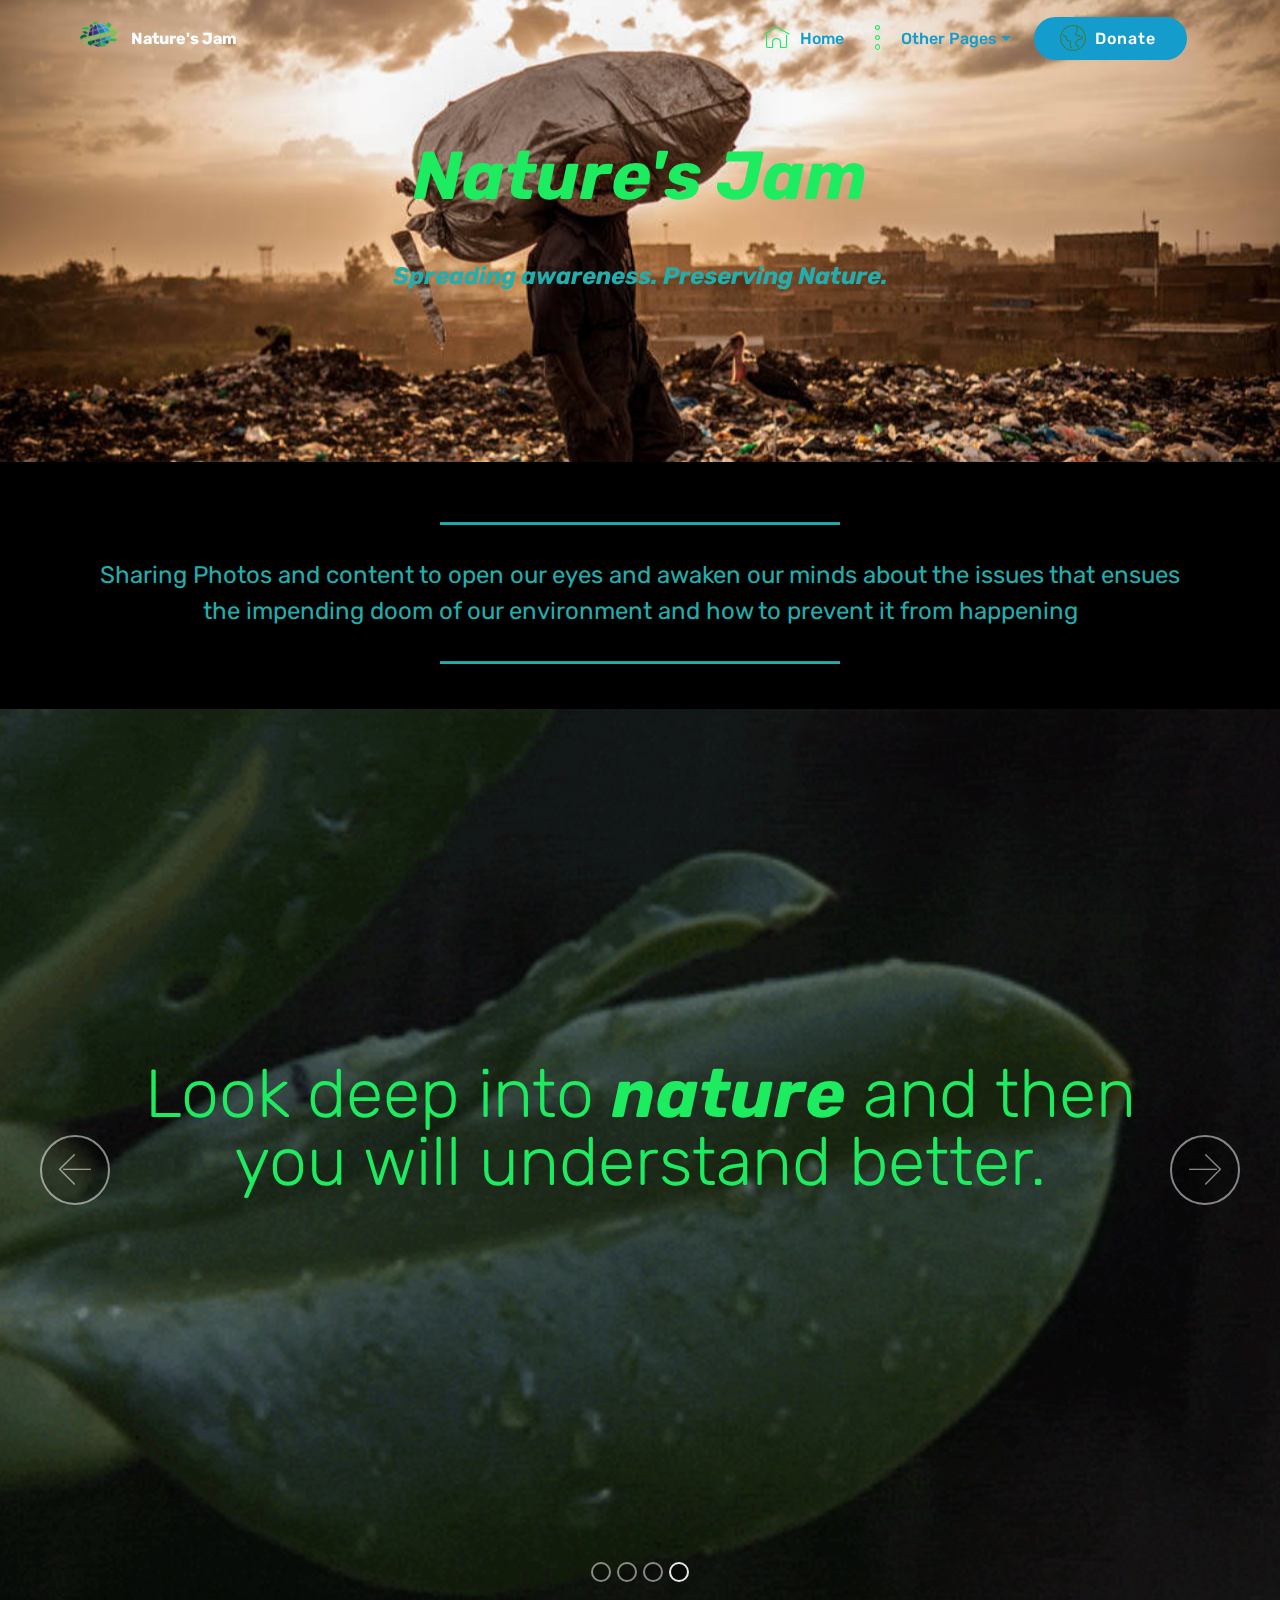
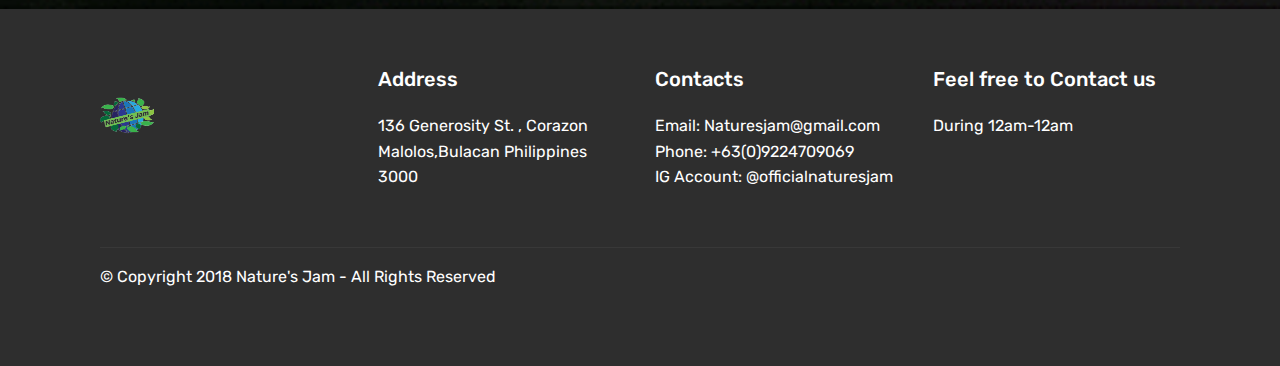
<file: index.html>
<!DOCTYPE html>
<html >
<head>
  <!-- Site made with Mobirise Website Builder v4.8.2, https://mobirise.com -->
  <meta charset="UTF-8">
  <meta http-equiv="X-UA-Compatible" content="IE=edge">
  <meta name="generator" content="Mobirise v4.8.2, mobirise.com">
  <meta name="viewport" content="width=device-width, initial-scale=1, minimum-scale=1">
  <link rel="shortcut icon" href="assets/images/imageedit-1-5529824994-86x153.png" type="image/x-icon">
  <meta name="description" content="">
  <title>Home</title>
  <link rel="stylesheet" href="assets/web/assets/mobirise-icons/mobirise-icons.css">
  <link rel="stylesheet" href="assets/tether/tether.min.css">
  <link rel="stylesheet" href="assets/bootstrap/css/bootstrap.min.css">
  <link rel="stylesheet" href="assets/bootstrap/css/bootstrap-grid.min.css">
  <link rel="stylesheet" href="assets/bootstrap/css/bootstrap-reboot.min.css">
  <link rel="stylesheet" href="assets/dropdown/css/style.css">
  <link rel="stylesheet" href="assets/socicon/css/styles.css">
  <link rel="stylesheet" href="assets/theme/css/style.css">
  <link rel="stylesheet" href="assets/mobirise/css/mbr-additional.css" type="text/css">
  
  
  
</head>
<body>
  <section class="menu cid-r3ktEqK2h3" once="menu" id="menu1-8">

    

    <nav class="navbar navbar-expand beta-menu navbar-dropdown align-items-center navbar-fixed-top navbar-toggleable-sm bg-color transparent">
        <button class="navbar-toggler navbar-toggler-right" type="button" data-toggle="collapse" data-target="#navbarSupportedContent" aria-controls="navbarSupportedContent" aria-expanded="false" aria-label="Toggle navigation">
            <div class="hamburger">
                <span></span>
                <span></span>
                <span></span>
                <span></span>
            </div>
        </button>
        <div class="menu-logo">
            <div class="navbar-brand">
                <span class="navbar-logo">
                    <a href="index.html">
                         <img src="assets/images/imageedit-1-5529824994-86x153.png" alt="Mobirise" title="" style="height: 3.8rem;">
                    </a>
                </span>
                <span class="navbar-caption-wrap"><a class="navbar-caption text-white display-4" href="https://mobirise.com">
                        Nature's Jam</a></span>
            </div>
        </div>
        <div class="collapse navbar-collapse" id="navbarSupportedContent">
            <ul class="navbar-nav nav-dropdown" data-app-modern-menu="true"><li class="nav-item">
                    <a class="nav-link link text-primary display-4" href="page2.html">&nbsp; &nbsp; &nbsp; &nbsp; &nbsp; &nbsp; &nbsp; &nbsp; &nbsp; &nbsp; &nbsp;</a>
                </li><li class="nav-item"><a class="nav-link link text-primary display-4" href="page2.html">&nbsp; &nbsp; &nbsp; &nbsp; &nbsp; &nbsp; &nbsp; &nbsp; &nbsp; &nbsp; &nbsp;</a></li><li class="nav-item"><a class="nav-link link text-primary display-4" href="page2.html">&nbsp;</a></li><li class="nav-item"><a class="nav-link link text-primary display-4" href="page2.html">&nbsp;</a></li><li class="nav-item"><a class="nav-link link text-primary display-4" href="index.html"><span class="mbri-home mbr-iconfont mbr-iconfont-btn" style="color: rgb(29, 236, 96);"></span>
                        Home</a></li><li class="nav-item dropdown"><a class="nav-link link dropdown-toggle text-primary display-4" href="page2.html" data-toggle="dropdown-submenu" aria-expanded="false"><span class="mbri-more-vertical mbr-iconfont mbr-iconfont-btn" style="color: rgb(29, 236, 96);"></span>Other Pages</a><div class="dropdown-menu"><a class="dropdown-item text-primary display-4" href="page4.html"><span class="mbri-image-slider mbr-iconfont mbr-iconfont-btn"></span>Images</a><a class="dropdown-item text-primary display-4" href="page5.html"><span class="mbri-sites mbr-iconfont mbr-iconfont-btn"></span>Testimonial</a><a class="dropdown-item text-primary display-4" href="page3.html"><span class="mbri-bootstrap mbr-iconfont mbr-iconfont-btn"></span>Blog</a><a class="dropdown-item text-primary display-4" href="page2.html" aria-expanded="false"><span class="mbri-info mbr-iconfont mbr-iconfont-btn"></span>About Us</a></div></li></ul>
            <div class="navbar-buttons mbr-section-btn"><a class="btn btn-sm btn-primary display-4" href="page1.html"><span class="mbri-globe mbr-iconfont mbr-iconfont-btn" style="color: rgb(61, 124, 65);"></span>
                    Donate&nbsp;</a></div>
        </div>
    </nav>
</section>

<section class="engine"><a href="https://mobiri.se/k">how to develop your own website</a></section><section class="cid-r3ktEIMUAe mbr-parallax-background" id="header2-9">

    

    

    <div class="container align-center">
        <div class="row justify-content-md-center">
            <div class="mbr-white col-md-10">
                <h1 class="mbr-section-title mbr-bold pb-3 mbr-fonts-style display-1"><p><em>
                    Nature's Jam</em></p></h1>
                
                <p class="mbr-text pb-3 mbr-fonts-style display-5"><strong><em>Spreading awareness. Preserving Nature.</em></strong></p>
                
            </div>
        </div>
    </div>
    
</section>

<section class="mbr-section article content10 cid-r3ktH3hsix" id="content10-a">
    
     

    <div class="container">
        <div class="inner-container" style="width: 100%;">
            <hr class="line" style="width: 36%;">
            <div class="section-text align-center mbr-white mbr-fonts-style display-5">
                    Sharing Photos and content to open our eyes and awaken our minds about the issues that ensues the impending doom of our environment and how to prevent it from happening</div>
            <hr class="line" style="width: 36%;">
        </div>
    </div>
</section>

<section class="carousel slide cid-r3kGBp6iBP" data-interval="false" id="slider1-e">

    

    <div class="full-screen"><div class="mbr-slider slide carousel" data-pause="true" data-keyboard="false" data-ride="false" data-interval="false"><ol class="carousel-indicators"><li data-app-prevent-settings="" data-target="#slider1-e" data-slide-to="0"></li><li data-app-prevent-settings="" data-target="#slider1-e" data-slide-to="1"></li><li data-app-prevent-settings="" data-target="#slider1-e" data-slide-to="2"></li><li data-app-prevent-settings="" data-target="#slider1-e" class=" active" data-slide-to="3"></li></ol><div class="carousel-inner" role="listbox"><div class="carousel-item slider-fullscreen-image" data-bg-video-slide="false" style="background-image: url(assets/images/leaf.gif);"><div class="container container-slide"><div class="image_wrapper"><div class="mbr-overlay"></div><img src="assets/images/leaf.gif"><div class="carousel-caption justify-content-center"><div class="col-10 align-center"><h2 class="mbr-fonts-style display-1">The <strong><em>butterflies</em></strong> and <strong><em>bees</em></strong> won't exist <strong><em>without</em> </strong>Trees</h2><p class="lead mbr-text mbr-fonts-style display-5">&nbsp;</p></div></div></div></div></div><div class="carousel-item slider-fullscreen-image" data-bg-video-slide="false" style="background-image: url(assets/images/kids-conserve-816x544.jpg);"><div class="container container-slide"><div class="image_wrapper"><div class="mbr-overlay"></div><img src="assets/images/kids-conserve-816x544.jpg"><div class="carousel-caption justify-content-center"><div class="col-10 align-center"><h2 class="mbr-fonts-style display-1">Every day I supply <strong><em>oxygen</em></strong> for up to 4 people, Don't you think I am worth saving?&nbsp;</h2><p class="lead mbr-text mbr-fonts-style display-5">&nbsp;</p></div></div></div></div></div><div class="carousel-item slider-fullscreen-image" data-bg-video-slide="false" style="background-image: url(assets/images/water.gif);"><div class="container container-slide"><div class="image_wrapper"><div class="mbr-overlay"></div><img src="assets/images/water.gif"><div class="carousel-caption justify-content-center"><div class="col-10 align-center"><h2 class="mbr-fonts-style display-1">Water Covers 2/3 of the surface of the Earth but Only <strong><em>0.002% is Drinkable</em></strong>. <strong>Save Water</strong>.</h2><p class="lead mbr-text mbr-fonts-style display-5">&nbsp;</p></div></div></div></div></div><div class="carousel-item slider-fullscreen-image active" data-bg-video-slide="false" style="background-image: url(assets/images/xq1yunx.gif);"><div class="container container-slide"><div class="image_wrapper"><div class="mbr-overlay"></div><img src="assets/images/xq1yunx.gif"><div class="carousel-caption justify-content-center"><div class="col-10 align-center"><h2 class="mbr-fonts-style display-1">Look deep into <strong><em>nature</em></strong> and then you will understand better.</h2><p class="lead mbr-text mbr-fonts-style display-5">&nbsp;</p></div></div></div></div></div></div><a data-app-prevent-settings="" class="carousel-control carousel-control-prev" role="button" data-slide="prev" href="#slider1-e"><span aria-hidden="true" class="mbri-left mbr-iconfont"></span><span class="sr-only">Previous</span></a><a data-app-prevent-settings="" class="carousel-control carousel-control-next" role="button" data-slide="next" href="#slider1-e"><span aria-hidden="true" class="mbri-right mbr-iconfont"></span><span class="sr-only">Next</span></a></div></div>

</section>

<section class="cid-r4EmOzOICq" id="footer1-j">

    

    

    <div class="container">
        <div class="media-container-row content text-white">
            <div class="col-12 col-md-3">
                <div class="media-wrap">
                    <a href="https://mobirise.com/">
                        <img src="assets/images/imageedit-1-5529824994-108x192.png" alt="Mobirise" title="">
                    </a>
                </div>
            </div>
            <div class="col-12 col-md-3 mbr-fonts-style display-7">
                <h5 class="pb-3">
                    Address
                </h5>
                <p class="mbr-text">136 Generosity St. , Corazon<br>Malolos,Bulacan Philippines 3000</p>
            </div>
            <div class="col-12 col-md-3 mbr-fonts-style display-7">
                <h5 class="pb-3">
                    Contacts
                </h5>
                <p class="mbr-text">
                    Email: Naturesjam@gmail.com
                    <br>Phone: +63(0)9224709069<br>IG Account: @officialnaturesjam &nbsp; &nbsp; &nbsp; &nbsp;&nbsp;<br></p>
            </div>
            <div class="col-12 col-md-3 mbr-fonts-style display-7">
                <h5 class="pb-3">Feel free to Contact us</h5>
                <p class="mbr-text">During 12am-12am</p>
            </div>
        </div>
        <div class="footer-lower">
            <div class="media-container-row">
                <div class="col-sm-12">
                    <hr>
                </div>
            </div>
            <div class="media-container-row mbr-white">
                <div class="col-sm-6 copyright">
                    <p class="mbr-text mbr-fonts-style display-7">
                        © Copyright 2018 Nature's Jam - All Rights Reserved
                    </p>
                </div>
                <div class="col-md-6">
                    
                </div>
            </div>
        </div>
    </div>
</section>


  <script src="assets/web/assets/jquery/jquery.min.js"></script>
  <script src="assets/popper/popper.min.js"></script>
  <script src="assets/tether/tether.min.js"></script>
  <script src="assets/bootstrap/js/bootstrap.min.js"></script>
  <script src="assets/smoothscroll/smooth-scroll.js"></script>
  <script src="assets/dropdown/js/script.min.js"></script>
  <script src="assets/parallax/jarallax.min.js"></script>
  <script src="assets/ytplayer/jquery.mb.ytplayer.min.js"></script>
  <script src="assets/vimeoplayer/jquery.mb.vimeo_player.js"></script>
  <script src="assets/bootstrapcarouselswipe/bootstrap-carousel-swipe.js"></script>
  <script src="assets/touchswipe/jquery.touch-swipe.min.js"></script>
  <script src="assets/theme/js/script.js"></script>
  <script src="assets/slidervideo/script.js"></script>
  
  
</body>
</html>
</file>
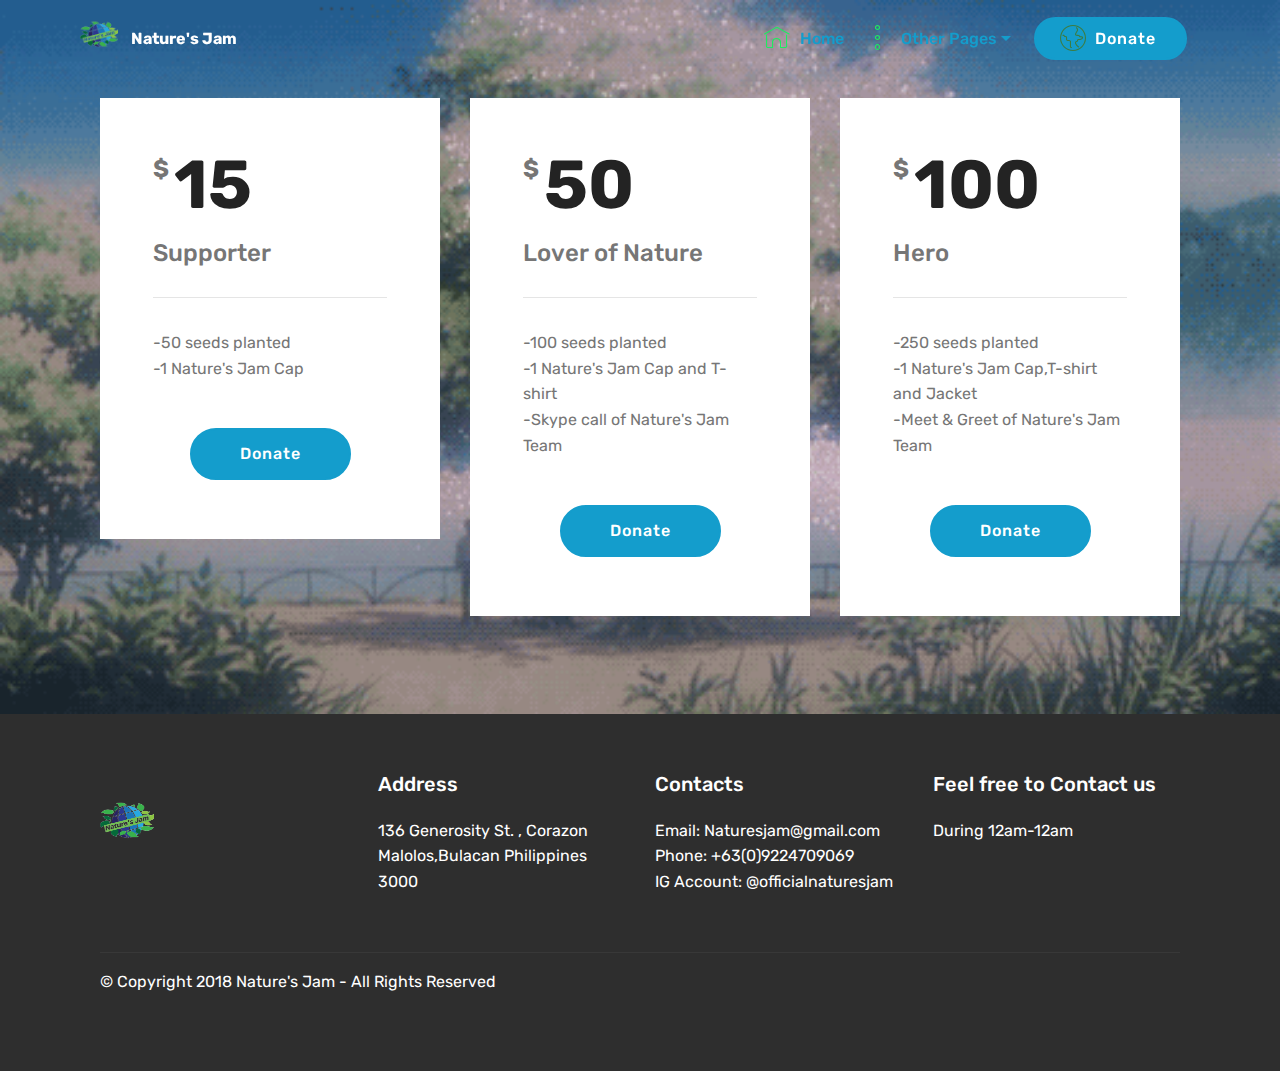
<file: page1.html>
<!DOCTYPE html>
<html >
<head>
  <!-- Site made with Mobirise Website Builder v4.8.2, https://mobirise.com -->
  <meta charset="UTF-8">
  <meta http-equiv="X-UA-Compatible" content="IE=edge">
  <meta name="generator" content="Mobirise v4.8.2, mobirise.com">
  <meta name="viewport" content="width=device-width, initial-scale=1, minimum-scale=1">
  <link rel="shortcut icon" href="assets/images/imageedit-1-5529824994-86x153.png" type="image/x-icon">
  <meta name="description" content="Site Generator Description">
  <title>Save Nature</title>
  <link rel="stylesheet" href="assets/web/assets/mobirise-icons/mobirise-icons.css">
  <link rel="stylesheet" href="assets/tether/tether.min.css">
  <link rel="stylesheet" href="assets/bootstrap/css/bootstrap.min.css">
  <link rel="stylesheet" href="assets/bootstrap/css/bootstrap-grid.min.css">
  <link rel="stylesheet" href="assets/bootstrap/css/bootstrap-reboot.min.css">
  <link rel="stylesheet" href="assets/dropdown/css/style.css">
  <link rel="stylesheet" href="assets/socicon/css/styles.css">
  <link rel="stylesheet" href="assets/theme/css/style.css">
  <link rel="stylesheet" href="assets/mobirise/css/mbr-additional.css" type="text/css">
  
  
  
</head>
<body>
  <section class="menu cid-r3ktEqK2h3" once="menu" id="menu1-f">

    

    <nav class="navbar navbar-expand beta-menu navbar-dropdown align-items-center navbar-fixed-top navbar-toggleable-sm bg-color transparent">
        <button class="navbar-toggler navbar-toggler-right" type="button" data-toggle="collapse" data-target="#navbarSupportedContent" aria-controls="navbarSupportedContent" aria-expanded="false" aria-label="Toggle navigation">
            <div class="hamburger">
                <span></span>
                <span></span>
                <span></span>
                <span></span>
            </div>
        </button>
        <div class="menu-logo">
            <div class="navbar-brand">
                <span class="navbar-logo">
                    <a href="https://mobirise.com">
                         <img src="assets/images/imageedit-1-5529824994-86x153.png" alt="Mobirise" title="" style="height: 3.8rem;">
                    </a>
                </span>
                <span class="navbar-caption-wrap"><a class="navbar-caption text-white display-4" href="https://mobirise.com">
                        Nature's Jam</a></span>
            </div>
        </div>
        <div class="collapse navbar-collapse" id="navbarSupportedContent">
            <ul class="navbar-nav nav-dropdown" data-app-modern-menu="true"><li class="nav-item">
                    <a class="nav-link link text-primary display-4" href="page2.html">&nbsp; &nbsp; &nbsp; &nbsp; &nbsp; &nbsp; &nbsp; &nbsp; &nbsp; &nbsp; &nbsp;</a>
                </li><li class="nav-item"><a class="nav-link link text-primary display-4" href="page2.html">&nbsp; &nbsp; &nbsp; &nbsp; &nbsp; &nbsp; &nbsp; &nbsp; &nbsp; &nbsp; &nbsp;</a></li><li class="nav-item"><a class="nav-link link text-primary display-4" href="page2.html">&nbsp;</a></li><li class="nav-item"><a class="nav-link link text-primary display-4" href="page2.html">&nbsp;</a></li><li class="nav-item"><a class="nav-link link text-primary display-4" href="index.html"><span class="mbri-home mbr-iconfont mbr-iconfont-btn" style="color: rgb(29, 236, 96);"></span>
                        Home</a></li><li class="nav-item dropdown"><a class="nav-link link dropdown-toggle text-primary display-4" href="page2.html" data-toggle="dropdown-submenu" aria-expanded="false"><span class="mbri-more-vertical mbr-iconfont mbr-iconfont-btn" style="color: rgb(29, 236, 96);"></span>Other Pages</a><div class="dropdown-menu"><a class="dropdown-item text-primary display-4" href="page4.html"><span class="mbri-image-slider mbr-iconfont mbr-iconfont-btn"></span>Images</a><a class="dropdown-item text-primary display-4" href="page5.html"><span class="mbri-sites mbr-iconfont mbr-iconfont-btn"></span>Testimonial</a><a class="dropdown-item text-primary display-4" href="page3.html"><span class="mbri-bootstrap mbr-iconfont mbr-iconfont-btn"></span>Blog</a><a class="dropdown-item text-primary display-4" href="page2.html" aria-expanded="false"><span class="mbri-info mbr-iconfont mbr-iconfont-btn"></span>About Us</a></div></li></ul>
            <div class="navbar-buttons mbr-section-btn"><a class="btn btn-sm btn-primary display-4" href="page1.html"><span class="mbri-globe mbr-iconfont mbr-iconfont-btn" style="color: rgb(61, 124, 65);"></span>
                    Donate&nbsp;</a></div>
        </div>
    </nav>
</section>

<section class="engine"><a href="https://mobiri.se/a">online website builder</a></section><section class="cid-r3kHjuHcrZ" id="pricing-tables3-h">

    

    <div class="mbr-overlay" style="opacity: 0.2; background-color: rgb(0, 0, 0);">
    </div>
    <div class="container">
        <div class="media-container-row">
            <div class=" col-12 col-lg-4 col-md-6 my-2">
                <div class="pricing">
                    <div class="plan-header">
                        <div class="plan-price">
                            <span class="price-value mbr-fonts-style display-5">
                                $
                            </span>
                            <span class="price-figure mbr-fonts-style display-1">
                                15</span>
                            <h3 class="plan-title mbr-fonts-style display-5">Supporter</h3>
                            <hr>
                        </div>
                    </div>
                    <div class="plan-body">
                        <p class="mbr-text mbr-fonts-style display-7">-50 seeds planted&nbsp;<br>-1 Nature's Jam Cap<br></p>
                        <div class="mbr-section-btn pt-4 text-center"><a href="http://youtube.com/zionrivera" class="btn btn-primary display-4">Donate</a></div>
                    </div>
                </div>
            </div>

            <div class="col-12 col-lg-4 col-md-6 my-2">
                <div class="pricing">
                    <div class="plan-header">
                        <div class="plan-price">
                            <span class="price-value mbr-fonts-style display-5">
                                $
                            </span>
                            <span class="price-figure mbr-fonts-style display-1">
                                50</span>
                            <h3 class="plan-title mbr-fonts-style display-5">
                                Lover of Nature</h3>
                            <hr>
                        </div>
                    </div>
                    <div class="plan-body">
                        <p class="mbr-text mbr-fonts-style display-7">-100 seeds planted<br>-1 Nature's Jam Cap and T-shirt<br>-Skype call of Nature's Jam Team</p>
                        <div class="mbr-section-btn pt-4 text-center"><a href="http://youtube.com/zionrivera" class="btn btn-primary display-4" target="_blank">Donate</a></div>
                    </div>
                </div>
            </div>

            <div class="col-12 col-lg-4 col-md-6 my-2">
                <div class="pricing">
                    <div class="plan-header">
                        <div class="plan-price">
                            <span class="price-value mbr-fonts-style display-5">
                                $
                            </span>
                            <span class="price-figure mbr-fonts-style display-1">100</span>
                            <h3 class="plan-title mbr-fonts-style display-5">
                                Hero</h3>
                            <hr>
                        </div>
                    </div>
                    <div class="plan-body ">
                        <p class="mbr-text mbr-fonts-style display-7">-250 seeds planted<br>-1 Nature's Jam Cap,T-shirt and Jacket<br>-Meet &amp; Greet of Nature's Jam Team</p>
                        <div class="mbr-section-btn pt-4 text-center"><a href="http://youtube.com/zionrivera" class="btn btn-primary display-4">Donate</a></div>
                    </div>
                </div>
            </div>

        </div>
    </div>
</section>

<section class="cid-r4En0runjy" id="footer1-m">

    

    

    <div class="container">
        <div class="media-container-row content text-white">
            <div class="col-12 col-md-3">
                <div class="media-wrap">
                    <a href="https://mobirise.com/">
                        <img src="assets/images/imageedit-1-5529824994-108x192.png" alt="Mobirise" title="">
                    </a>
                </div>
            </div>
            <div class="col-12 col-md-3 mbr-fonts-style display-7">
                <h5 class="pb-3">
                    Address
                </h5>
                <p class="mbr-text">136 Generosity St. , Corazon<br>Malolos,Bulacan Philippines 3000</p>
            </div>
            <div class="col-12 col-md-3 mbr-fonts-style display-7">
                <h5 class="pb-3">
                    Contacts
                </h5>
                <p class="mbr-text">
                    Email: Naturesjam@gmail.com
                    <br>Phone: +63(0)9224709069<br>IG Account: @officialnaturesjam &nbsp; &nbsp; &nbsp; &nbsp;&nbsp;<br></p>
            </div>
            <div class="col-12 col-md-3 mbr-fonts-style display-7">
                <h5 class="pb-3">Feel free to Contact us</h5>
                <p class="mbr-text">During 12am-12am</p>
            </div>
        </div>
        <div class="footer-lower">
            <div class="media-container-row">
                <div class="col-sm-12">
                    <hr>
                </div>
            </div>
            <div class="media-container-row mbr-white">
                <div class="col-sm-6 copyright">
                    <p class="mbr-text mbr-fonts-style display-7">
                        © Copyright 2018 Nature's Jam - All Rights Reserved
                    </p>
                </div>
                <div class="col-md-6">
                    
                </div>
            </div>
        </div>
    </div>
</section>


  <script src="assets/web/assets/jquery/jquery.min.js"></script>
  <script src="assets/popper/popper.min.js"></script>
  <script src="assets/tether/tether.min.js"></script>
  <script src="assets/bootstrap/js/bootstrap.min.js"></script>
  <script src="assets/smoothscroll/smooth-scroll.js"></script>
  <script src="assets/dropdown/js/script.min.js"></script>
  <script src="assets/touchswipe/jquery.touch-swipe.min.js"></script>
  <script src="assets/theme/js/script.js"></script>
  
  
</body>
</html>
</file>
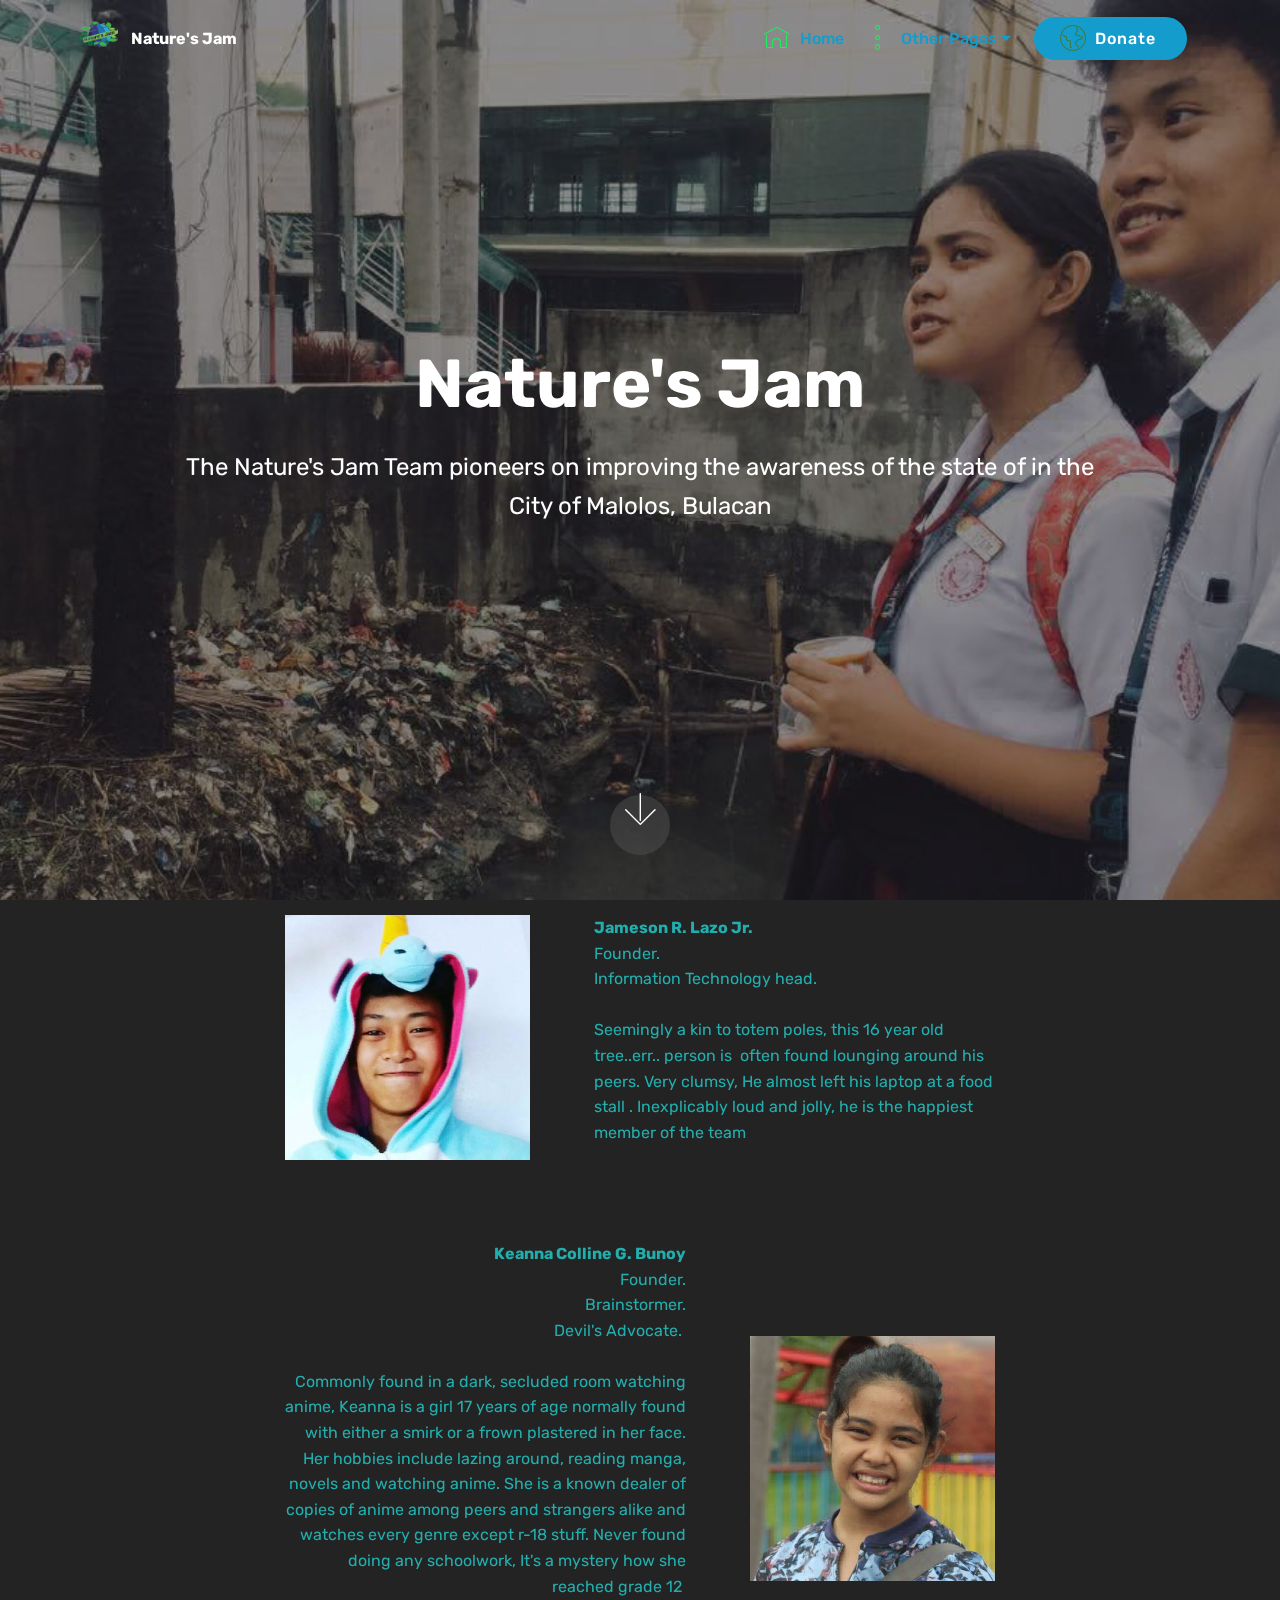
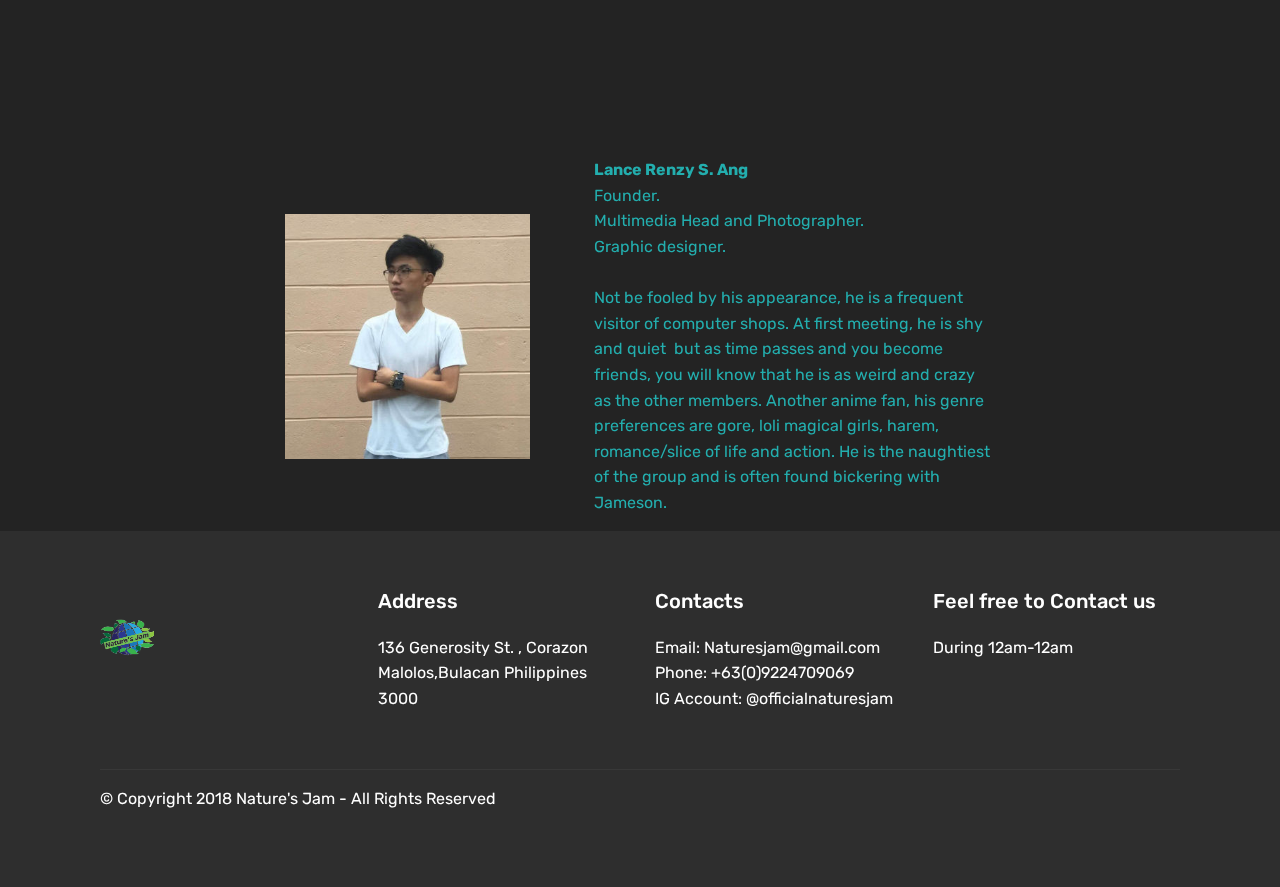
<file: page2.html>
<!DOCTYPE html>
<html >
<head>
  <!-- Site made with Mobirise Website Builder v4.8.2, https://mobirise.com -->
  <meta charset="UTF-8">
  <meta http-equiv="X-UA-Compatible" content="IE=edge">
  <meta name="generator" content="Mobirise v4.8.2, mobirise.com">
  <meta name="viewport" content="width=device-width, initial-scale=1, minimum-scale=1">
  <link rel="shortcut icon" href="assets/images/imageedit-1-5529824994-86x153.png" type="image/x-icon">
  <meta name="description" content="Web Page Creator Description">
  <title>About us</title>
  <link rel="stylesheet" href="assets/web/assets/mobirise-icons/mobirise-icons.css">
  <link rel="stylesheet" href="assets/tether/tether.min.css">
  <link rel="stylesheet" href="assets/bootstrap/css/bootstrap.min.css">
  <link rel="stylesheet" href="assets/bootstrap/css/bootstrap-grid.min.css">
  <link rel="stylesheet" href="assets/bootstrap/css/bootstrap-reboot.min.css">
  <link rel="stylesheet" href="assets/socicon/css/styles.css">
  <link rel="stylesheet" href="assets/dropdown/css/style.css">
  <link rel="stylesheet" href="assets/theme/css/style.css">
  <link rel="stylesheet" href="assets/mobirise/css/mbr-additional.css" type="text/css">
  
  
  
</head>
<body>
  <section class="menu cid-r3ktEqK2h3" once="menu" id="menu1-i">

    

    <nav class="navbar navbar-expand beta-menu navbar-dropdown align-items-center navbar-fixed-top navbar-toggleable-sm bg-color transparent">
        <button class="navbar-toggler navbar-toggler-right" type="button" data-toggle="collapse" data-target="#navbarSupportedContent" aria-controls="navbarSupportedContent" aria-expanded="false" aria-label="Toggle navigation">
            <div class="hamburger">
                <span></span>
                <span></span>
                <span></span>
                <span></span>
            </div>
        </button>
        <div class="menu-logo">
            <div class="navbar-brand">
                <span class="navbar-logo">
                    <a href="https://mobirise.com">
                         <img src="assets/images/imageedit-1-5529824994-86x153.png" alt="Mobirise" title="" style="height: 3.8rem;">
                    </a>
                </span>
                <span class="navbar-caption-wrap"><a class="navbar-caption text-white display-4" href="https://mobirise.com">
                        Nature's Jam</a></span>
            </div>
        </div>
        <div class="collapse navbar-collapse" id="navbarSupportedContent">
            <ul class="navbar-nav nav-dropdown" data-app-modern-menu="true"><li class="nav-item">
                    <a class="nav-link link text-primary display-4" href="page2.html">&nbsp; &nbsp; &nbsp; &nbsp; &nbsp; &nbsp; &nbsp; &nbsp; &nbsp; &nbsp; &nbsp;</a>
                </li><li class="nav-item"><a class="nav-link link text-primary display-4" href="page2.html">&nbsp; &nbsp; &nbsp; &nbsp; &nbsp; &nbsp; &nbsp; &nbsp; &nbsp; &nbsp; &nbsp;</a></li><li class="nav-item"><a class="nav-link link text-primary display-4" href="page2.html">&nbsp;</a></li><li class="nav-item"><a class="nav-link link text-primary display-4" href="page2.html">&nbsp;</a></li><li class="nav-item"><a class="nav-link link text-primary display-4" href="index.html"><span class="mbri-home mbr-iconfont mbr-iconfont-btn" style="color: rgb(29, 236, 96);"></span>
                        Home</a></li><li class="nav-item dropdown"><a class="nav-link link dropdown-toggle text-primary display-4" href="page2.html" data-toggle="dropdown-submenu" aria-expanded="false"><span class="mbri-more-vertical mbr-iconfont mbr-iconfont-btn" style="color: rgb(29, 236, 96);"></span>Other Pages</a><div class="dropdown-menu"><a class="dropdown-item text-primary display-4" href="page4.html"><span class="mbri-image-slider mbr-iconfont mbr-iconfont-btn"></span>Images</a><a class="dropdown-item text-primary display-4" href="page5.html"><span class="mbri-sites mbr-iconfont mbr-iconfont-btn"></span>Testimonial</a><a class="dropdown-item text-primary display-4" href="page3.html"><span class="mbri-bootstrap mbr-iconfont mbr-iconfont-btn"></span>Blog</a><a class="dropdown-item text-primary display-4" href="page2.html" aria-expanded="false"><span class="mbri-info mbr-iconfont mbr-iconfont-btn"></span>About Us</a></div></li></ul>
            <div class="navbar-buttons mbr-section-btn"><a class="btn btn-sm btn-primary display-4" href="page1.html"><span class="mbri-globe mbr-iconfont mbr-iconfont-btn" style="color: rgb(61, 124, 65);"></span>
                    Donate&nbsp;</a></div>
        </div>
    </nav>
</section>

<section class="engine"><a href="https://mobiri.se/r">free bootstrap template</a></section><section class="cid-r3PjLCYtFU mbr-fullscreen mbr-parallax-background" id="header2-j">

    

    <div class="mbr-overlay" style="opacity: 0.5; background-color: rgb(35, 35, 35);"></div>

    <div class="container align-center">
        <div class="row justify-content-md-center">
            <div class="mbr-white col-md-10">
                <h1 class="mbr-section-title mbr-bold pb-3 mbr-fonts-style display-1">
                    Nature's Jam</h1>
                
                <p class="mbr-text pb-3 mbr-fonts-style display-5">The Nature's Jam Team pioneers on improving the awareness of the state of in the City of Malolos, Bulacan</p>
                
            </div>
        </div>
    </div>
    <div class="mbr-arrow hidden-sm-down" aria-hidden="true">
        <a href="#next">
            <i class="mbri-down mbr-iconfont"></i>
        </a>
    </div>
</section>

<section class="mbr-section content6 cid-r4fjShumZf" id="content6-k">
    
     
    
    <div class="container">
        <div class="media-container-row">
            <div class="col-12 col-md-8">
                <div class="media-container-row">
                    <div class="mbr-figure" style="width: 70%;">
                      <img src="assets/images/pogi-1-436x436.jpg" alt="Mobirise" title="">  
                    </div>
                    <div class="media-content">
                        <div class="mbr-section-text">
                            <p class="mbr-text mb-0 mbr-fonts-style display-7"><strong>Jameson R. Lazo Jr.</strong><strong><br></strong>Founder.<br>Information Technology head.<br><br>Seemingly a kin to totem poles, this 16 year old tree..err.. person is &nbsp;often found lounging around his peers. Very clumsy, He almost left his laptop at a food stall . Inexplicably loud and jolly, he is the happiest member of the team</p>
                        </div>
                    </div>
                </div>
            </div>
        </div>
    </div>
</section>

<section class="mbr-section content7 cid-r4fjSJvxQl" id="content7-l">
          
    

    <div class="container">
        <div class="media-container-row">
            <div class="col-12 col-md-8">
                <div class="media-container-row">
                    <div class="media-content">
                        <div class="mbr-section-text">
                            <p class="mbr-text align-right mb-0 mbr-fonts-style display-7"><strong><br></strong><br><strong>Keanna Colline G. Bunoy</strong><strong><br></strong>Founder.<br>Brainstormer.<br>Devil's Advocate.&nbsp;<br>
<br>Commonly found in a dark, secluded room watching anime, Keanna is a girl 17 years of age normally found with either a smirk or a frown plastered in her face. Her hobbies include lazing around, reading manga, novels and watching anime. She is a known dealer of copies of anime among peers and strangers alike and watches every genre except r-18 stuff. Never found doing any schoolwork, It's a mystery how she reached grade 12&nbsp;<br><strong><br></strong><br><strong><br></strong><strong><br></strong><br></p>
                        </div>
                    </div>
                    <div class="mbr-figure" style="width: 70%;">
                     <img src="assets/images/pic-436x436.jpg" alt="Mobirise" title="">  
                    </div>
                </div>
            </div>
        </div>
    </div>
</section>

<section class="mbr-section content6 cid-r4fjT7Ylih" id="content6-m">
    
     
    
    <div class="container">
        <div class="media-container-row">
            <div class="col-12 col-md-8">
                <div class="media-container-row">
                    <div class="mbr-figure" style="width: 70%;">
                      <img src="assets/images/profile-1-436x436.jpg" alt="Mobirise" title="">  
                    </div>
                    <div class="media-content">
                        <div class="mbr-section-text">
                            <p class="mbr-text mb-0 mbr-fonts-style display-7"><strong>Lance Renzy S. Ang</strong><strong><br></strong>Founder.<br>Multimedia Head and Photographer. <br>Graphic designer.<br>&nbsp;<br>Not be fooled by his appearance, he is a frequent visitor of computer shops. At first meeting, he is shy and quiet &nbsp;but as time passes and you become friends, you will know that he is as weird and crazy as the other members. Another anime fan, his genre preferences are gore, loli magical girls, harem, romance/slice of life and action. He is the naughtiest of the group and is often found bickering with Jameson.</p>
                        </div>
                    </div>
                </div>
            </div>
        </div>
    </div>
</section>

<section class="cid-r4En7gnDhc" id="footer1-n">

    

    

    <div class="container">
        <div class="media-container-row content text-white">
            <div class="col-12 col-md-3">
                <div class="media-wrap">
                    <a href="https://mobirise.com/">
                        <img src="assets/images/imageedit-1-5529824994-108x192.png" alt="Mobirise" title="">
                    </a>
                </div>
            </div>
            <div class="col-12 col-md-3 mbr-fonts-style display-7">
                <h5 class="pb-3">
                    Address
                </h5>
                <p class="mbr-text">136 Generosity St. , Corazon<br>Malolos,Bulacan Philippines 3000</p>
            </div>
            <div class="col-12 col-md-3 mbr-fonts-style display-7">
                <h5 class="pb-3">
                    Contacts
                </h5>
                <p class="mbr-text">
                    Email: Naturesjam@gmail.com
                    <br>Phone: +63(0)9224709069<br>IG Account: @officialnaturesjam &nbsp; &nbsp; &nbsp; &nbsp;&nbsp;<br></p>
            </div>
            <div class="col-12 col-md-3 mbr-fonts-style display-7">
                <h5 class="pb-3">Feel free to Contact us</h5>
                <p class="mbr-text">During 12am-12am</p>
            </div>
        </div>
        <div class="footer-lower">
            <div class="media-container-row">
                <div class="col-sm-12">
                    <hr>
                </div>
            </div>
            <div class="media-container-row mbr-white">
                <div class="col-sm-6 copyright">
                    <p class="mbr-text mbr-fonts-style display-7">
                        © Copyright 2018 Nature's Jam - All Rights Reserved
                    </p>
                </div>
                <div class="col-md-6">
                    
                </div>
            </div>
        </div>
    </div>
</section>


  <script src="assets/web/assets/jquery/jquery.min.js"></script>
  <script src="assets/popper/popper.min.js"></script>
  <script src="assets/tether/tether.min.js"></script>
  <script src="assets/bootstrap/js/bootstrap.min.js"></script>
  <script src="assets/dropdown/js/script.min.js"></script>
  <script src="assets/touchswipe/jquery.touch-swipe.min.js"></script>
  <script src="assets/parallax/jarallax.min.js"></script>
  <script src="assets/smoothscroll/smooth-scroll.js"></script>
  <script src="assets/theme/js/script.js"></script>
  
  
</body>
</html>
</file>
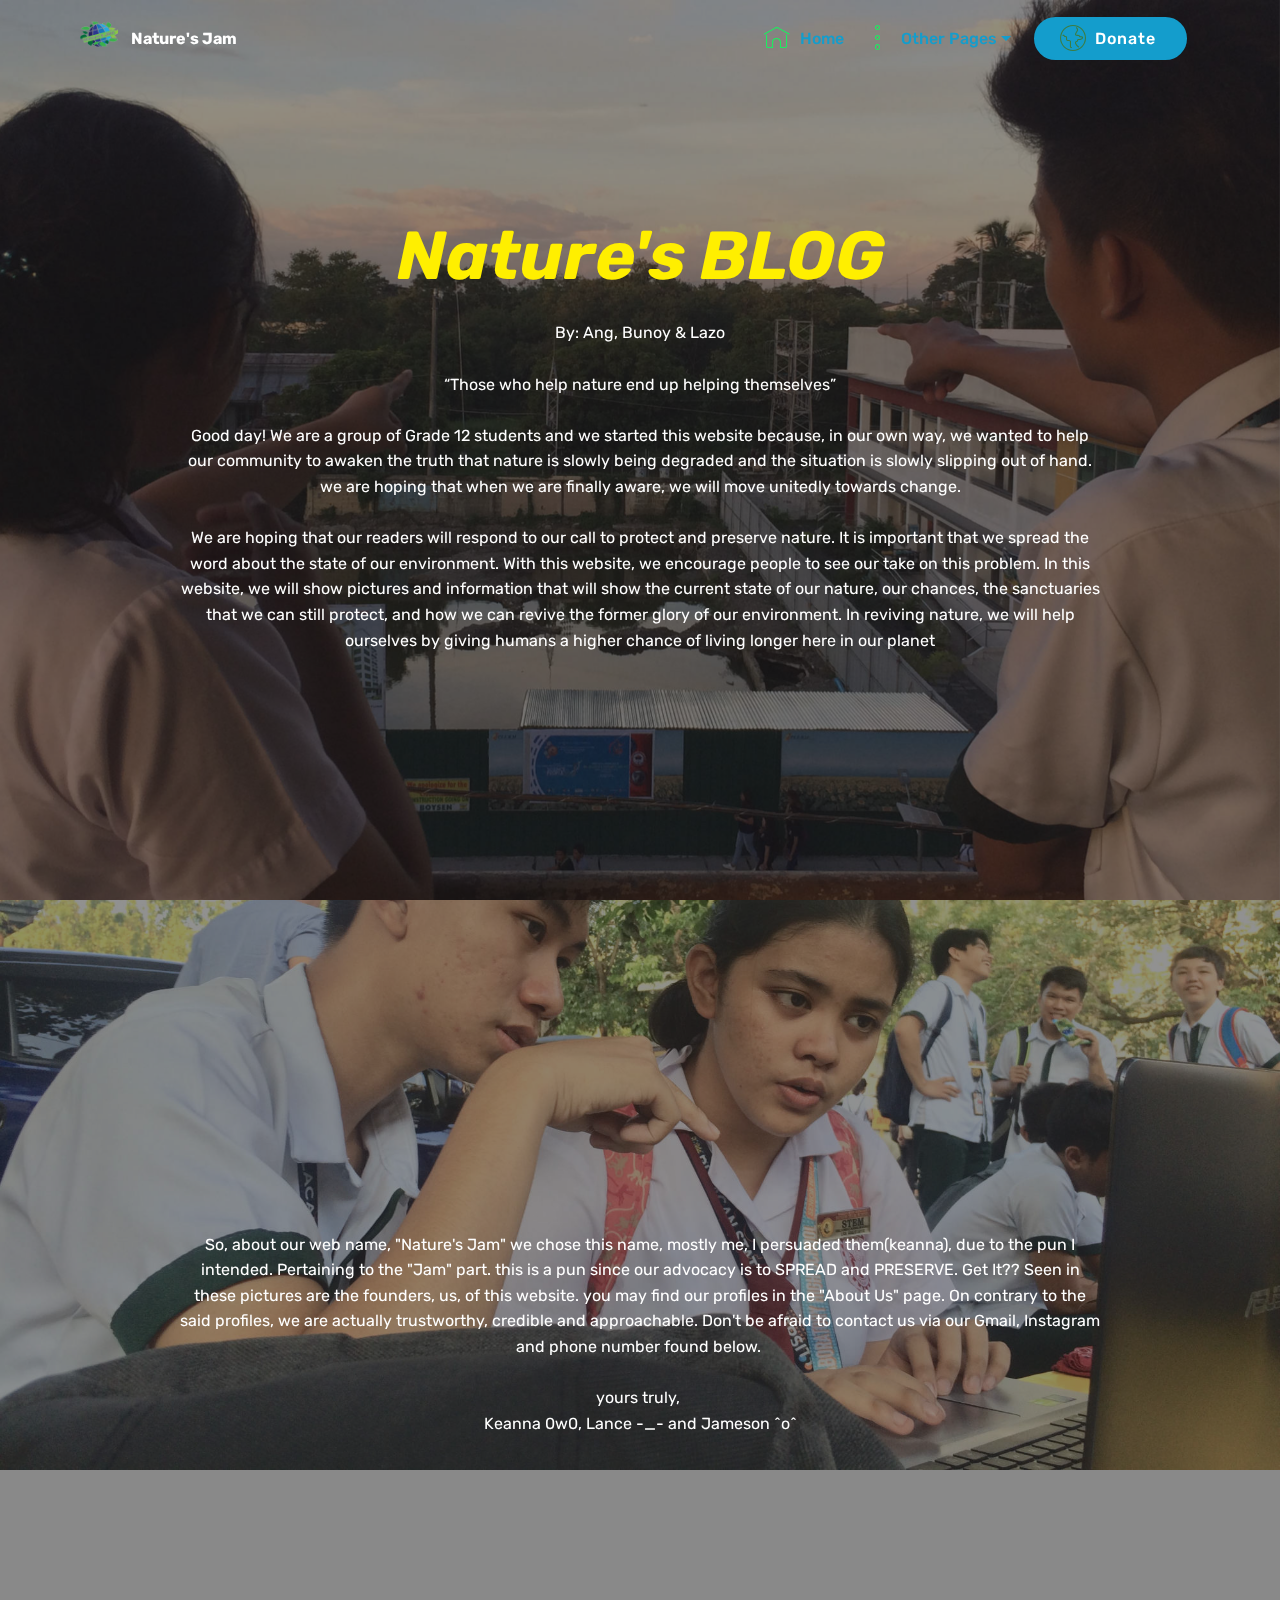
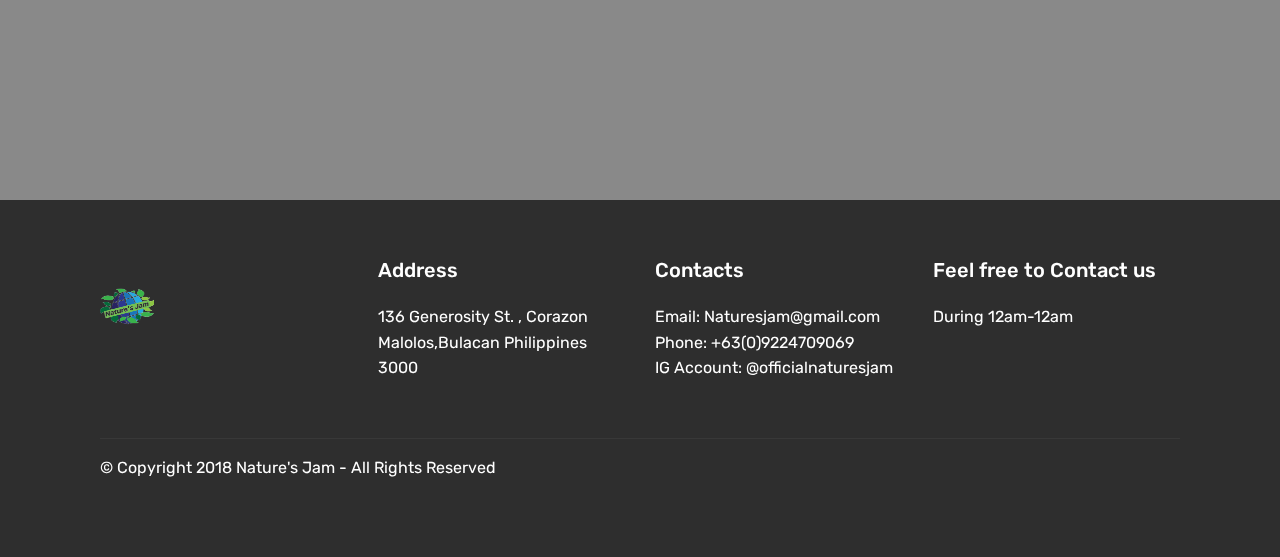
<file: page3.html>
<!DOCTYPE html>
<html >
<head>
  <!-- Site made with Mobirise Website Builder v4.8.2, https://mobirise.com -->
  <meta charset="UTF-8">
  <meta http-equiv="X-UA-Compatible" content="IE=edge">
  <meta name="generator" content="Mobirise v4.8.2, mobirise.com">
  <meta name="viewport" content="width=device-width, initial-scale=1, minimum-scale=1">
  <link rel="shortcut icon" href="assets/images/imageedit-1-5529824994-86x153.png" type="image/x-icon">
  <meta name="description" content="Website Creator Description">
  <title>Nature Jam's Blog</title>
  <link rel="stylesheet" href="assets/web/assets/mobirise-icons/mobirise-icons.css">
  <link rel="stylesheet" href="assets/tether/tether.min.css">
  <link rel="stylesheet" href="assets/bootstrap/css/bootstrap.min.css">
  <link rel="stylesheet" href="assets/bootstrap/css/bootstrap-grid.min.css">
  <link rel="stylesheet" href="assets/bootstrap/css/bootstrap-reboot.min.css">
  <link rel="stylesheet" href="assets/socicon/css/styles.css">
  <link rel="stylesheet" href="assets/dropdown/css/style.css">
  <link rel="stylesheet" href="assets/theme/css/style.css">
  <link rel="stylesheet" href="assets/mobirise/css/mbr-additional.css" type="text/css">
  
  
  
</head>
<body>
  <section class="menu cid-r3ktEqK2h3" once="menu" id="menu1-j">

    

    <nav class="navbar navbar-expand beta-menu navbar-dropdown align-items-center navbar-fixed-top navbar-toggleable-sm bg-color transparent">
        <button class="navbar-toggler navbar-toggler-right" type="button" data-toggle="collapse" data-target="#navbarSupportedContent" aria-controls="navbarSupportedContent" aria-expanded="false" aria-label="Toggle navigation">
            <div class="hamburger">
                <span></span>
                <span></span>
                <span></span>
                <span></span>
            </div>
        </button>
        <div class="menu-logo">
            <div class="navbar-brand">
                <span class="navbar-logo">
                    <a href="https://mobirise.com">
                         <img src="assets/images/imageedit-1-5529824994-86x153.png" alt="Mobirise" title="" style="height: 3.8rem;">
                    </a>
                </span>
                <span class="navbar-caption-wrap"><a class="navbar-caption text-white display-4" href="https://mobirise.com">
                        Nature's Jam</a></span>
            </div>
        </div>
        <div class="collapse navbar-collapse" id="navbarSupportedContent">
            <ul class="navbar-nav nav-dropdown" data-app-modern-menu="true"><li class="nav-item">
                    <a class="nav-link link text-primary display-4" href="page2.html">&nbsp; &nbsp; &nbsp; &nbsp; &nbsp; &nbsp; &nbsp; &nbsp; &nbsp; &nbsp; &nbsp;</a>
                </li><li class="nav-item"><a class="nav-link link text-primary display-4" href="page2.html">&nbsp; &nbsp; &nbsp; &nbsp; &nbsp; &nbsp; &nbsp; &nbsp; &nbsp; &nbsp; &nbsp;</a></li><li class="nav-item"><a class="nav-link link text-primary display-4" href="page2.html">&nbsp;</a></li><li class="nav-item"><a class="nav-link link text-primary display-4" href="page2.html">&nbsp;</a></li><li class="nav-item"><a class="nav-link link text-primary display-4" href="index.html"><span class="mbri-home mbr-iconfont mbr-iconfont-btn" style="color: rgb(29, 236, 96);"></span>
                        Home</a></li><li class="nav-item dropdown"><a class="nav-link link dropdown-toggle text-primary display-4" href="page2.html" data-toggle="dropdown-submenu" aria-expanded="false"><span class="mbri-more-vertical mbr-iconfont mbr-iconfont-btn" style="color: rgb(29, 236, 96);"></span>Other Pages</a><div class="dropdown-menu"><a class="dropdown-item text-primary display-4" href="page4.html"><span class="mbri-image-slider mbr-iconfont mbr-iconfont-btn"></span>Images</a><a class="dropdown-item text-primary display-4" href="page5.html"><span class="mbri-sites mbr-iconfont mbr-iconfont-btn"></span>Testimonial</a><a class="dropdown-item text-primary display-4" href="page3.html"><span class="mbri-bootstrap mbr-iconfont mbr-iconfont-btn"></span>Blog</a><a class="dropdown-item text-primary display-4" href="page2.html" aria-expanded="false"><span class="mbri-info mbr-iconfont mbr-iconfont-btn"></span>About Us</a></div></li></ul>
            <div class="navbar-buttons mbr-section-btn"><a class="btn btn-sm btn-primary display-4" href="page1.html"><span class="mbri-globe mbr-iconfont mbr-iconfont-btn" style="color: rgb(61, 124, 65);"></span>
                    Donate&nbsp;</a></div>
        </div>
    </nav>
</section>

<section class="engine"><a href="https://mobiri.se/v">html templates</a></section><section class="cid-r4fmCcCDA9 mbr-fullscreen mbr-parallax-background" id="header2-o">

    

    <div class="mbr-overlay" style="opacity: 0.5; background-color: rgb(35, 35, 35);"></div>

    <div class="container align-center">
        <div class="row justify-content-md-center">
            <div class="mbr-white col-md-10">
                <h1 class="mbr-section-title mbr-bold pb-3 mbr-fonts-style display-1"><em>Nature's</em> <em>BLOG</em></h1>
                
                <p class="mbr-text pb-3 mbr-fonts-style display-7">By: Ang, Bunoy &amp; Lazo<br><br>“Those who help nature end up helping themselves” <br><br>Good day! We are a group of Grade 12 students and we started this website because, in our own way, we wanted to help our community to awaken the truth that nature is slowly being degraded and the situation is slowly slipping out of hand. we are hoping that when we are finally aware, we will move unitedly towards change.<br><br>We are hoping that our readers will respond to our call to protect and preserve nature. It is important that we spread the word about the state of our environment. With this website, we encourage people to see our take on this problem. In this website, we will show pictures and information that will show the current state of our nature, our chances, the sanctuaries that we can still protect, and how we can revive the former glory of our environment. In reviving nature, we will help ourselves by giving humans a higher chance of living longer here in our planet</p>
                
            </div>
        </div>
    </div>
    
</section>

<section class="cid-r4yn6B9e9z mbr-fullscreen mbr-parallax-background" id="header2-k">

    

    <div class="mbr-overlay" style="opacity: 0.5; background-color: rgb(35, 35, 35);"></div>

    <div class="container align-center">
        <div class="row justify-content-md-center">
            <div class="mbr-white col-md-10">
                
                
                <p class="mbr-text pb-3 mbr-fonts-style display-7">So, about our web name, "Nature's Jam" we chose this name, mostly me, I persuaded them(keanna), due to the pun I intended. Pertaining to the "Jam" part. this is a pun since our advocacy is to SPREAD and PRESERVE. Get It?? Seen in these pictures are the founders, us, of this website. you may find our profiles in the "About Us" page. On contrary to the said profiles, we are actually trustworthy, credible and approachable. Don't be afraid to contact us via our Gmail, Instagram and phone number found below.&nbsp;<br><br>yours truly,&nbsp;<br>Keanna 0w0, Lance -_- and Jameson ^o^</p>
                
            </div>
        </div>
    </div>
    
</section>

<section class="cid-r4fofuAeR4" id="footer1-q">

    

    

    <div class="container">
        <div class="media-container-row content text-white">
            <div class="col-12 col-md-3">
                <div class="media-wrap">
                    <a href="https://mobirise.com/">
                        <img src="assets/images/imageedit-1-5529824994-108x192.png" alt="Mobirise" title="">
                    </a>
                </div>
            </div>
            <div class="col-12 col-md-3 mbr-fonts-style display-7">
                <h5 class="pb-3">
                    Address
                </h5>
                <p class="mbr-text">136 Generosity St. , Corazon<br>Malolos,Bulacan Philippines 3000</p>
            </div>
            <div class="col-12 col-md-3 mbr-fonts-style display-7">
                <h5 class="pb-3">
                    Contacts
                </h5>
                <p class="mbr-text">
                    Email: Naturesjam@gmail.com
                    <br>Phone: +63(0)9224709069<br>IG Account: @officialnaturesjam &nbsp; &nbsp; &nbsp; &nbsp;&nbsp;<br></p>
            </div>
            <div class="col-12 col-md-3 mbr-fonts-style display-7">
                <h5 class="pb-3">Feel free to Contact us</h5>
                <p class="mbr-text">During 12am-12am</p>
            </div>
        </div>
        <div class="footer-lower">
            <div class="media-container-row">
                <div class="col-sm-12">
                    <hr>
                </div>
            </div>
            <div class="media-container-row mbr-white">
                <div class="col-sm-6 copyright">
                    <p class="mbr-text mbr-fonts-style display-7">
                        © Copyright 2018 Nature's Jam - All Rights Reserved
                    </p>
                </div>
                <div class="col-md-6">
                    
                </div>
            </div>
        </div>
    </div>
</section>


  <script src="assets/web/assets/jquery/jquery.min.js"></script>
  <script src="assets/popper/popper.min.js"></script>
  <script src="assets/tether/tether.min.js"></script>
  <script src="assets/bootstrap/js/bootstrap.min.js"></script>
  <script src="assets/dropdown/js/script.min.js"></script>
  <script src="assets/touchswipe/jquery.touch-swipe.min.js"></script>
  <script src="assets/parallax/jarallax.min.js"></script>
  <script src="assets/smoothscroll/smooth-scroll.js"></script>
  <script src="assets/theme/js/script.js"></script>
  
  
</body>
</html>
</file>
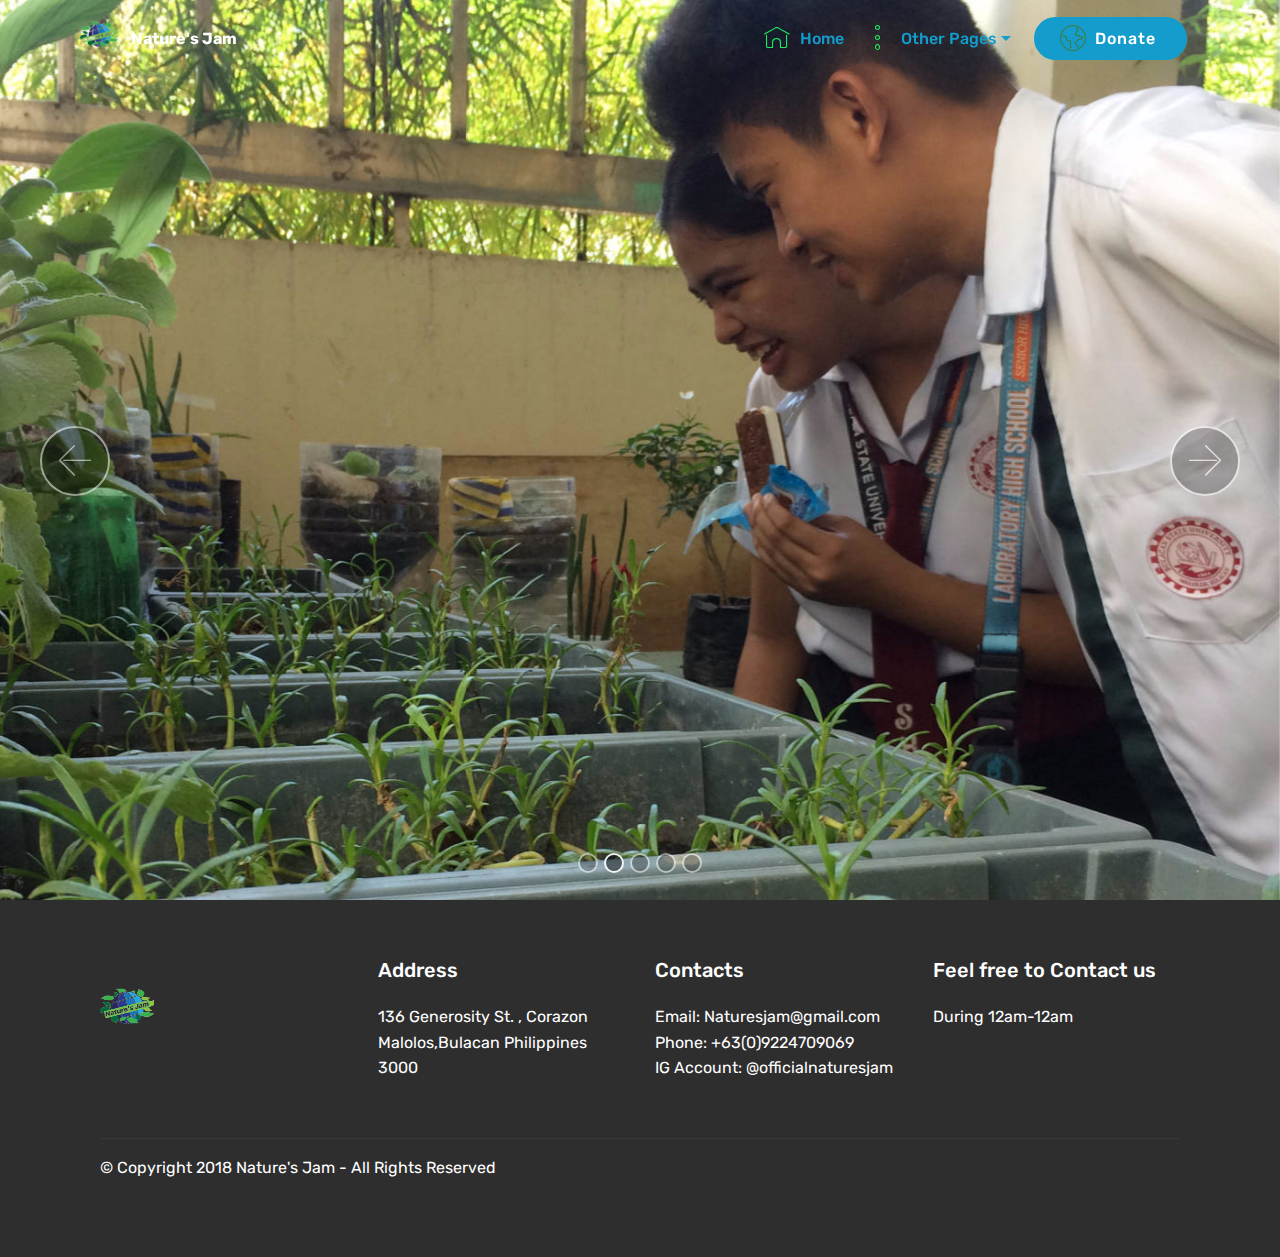
<file: page4.html>
<!DOCTYPE html>
<html >
<head>
  <!-- Site made with Mobirise Website Builder v4.8.2, https://mobirise.com -->
  <meta charset="UTF-8">
  <meta http-equiv="X-UA-Compatible" content="IE=edge">
  <meta name="generator" content="Mobirise v4.8.2, mobirise.com">
  <meta name="viewport" content="width=device-width, initial-scale=1, minimum-scale=1">
  <link rel="shortcut icon" href="assets/images/imageedit-1-5529824994-86x153.png" type="image/x-icon">
  <meta name="description" content="Website Creator Description">
  <title>Images</title>
  <link rel="stylesheet" href="assets/web/assets/mobirise-icons/mobirise-icons.css">
  <link rel="stylesheet" href="assets/tether/tether.min.css">
  <link rel="stylesheet" href="assets/bootstrap/css/bootstrap.min.css">
  <link rel="stylesheet" href="assets/bootstrap/css/bootstrap-grid.min.css">
  <link rel="stylesheet" href="assets/bootstrap/css/bootstrap-reboot.min.css">
  <link rel="stylesheet" href="assets/dropdown/css/style.css">
  <link rel="stylesheet" href="assets/socicon/css/styles.css">
  <link rel="stylesheet" href="assets/theme/css/style.css">
  <link rel="stylesheet" href="assets/mobirise/css/mbr-additional.css" type="text/css">
  
  
  
</head>
<body>
  <section class="menu cid-r3ktEqK2h3" once="menu" id="menu1-j">

    

    <nav class="navbar navbar-expand beta-menu navbar-dropdown align-items-center navbar-fixed-top navbar-toggleable-sm bg-color transparent">
        <button class="navbar-toggler navbar-toggler-right" type="button" data-toggle="collapse" data-target="#navbarSupportedContent" aria-controls="navbarSupportedContent" aria-expanded="false" aria-label="Toggle navigation">
            <div class="hamburger">
                <span></span>
                <span></span>
                <span></span>
                <span></span>
            </div>
        </button>
        <div class="menu-logo">
            <div class="navbar-brand">
                <span class="navbar-logo">
                    <a href="https://mobirise.com">
                         <img src="assets/images/imageedit-1-5529824994-86x153.png" alt="Mobirise" title="" style="height: 3.8rem;">
                    </a>
                </span>
                <span class="navbar-caption-wrap"><a class="navbar-caption text-white display-4" href="https://mobirise.com">
                        Nature's Jam</a></span>
            </div>
        </div>
        <div class="collapse navbar-collapse" id="navbarSupportedContent">
            <ul class="navbar-nav nav-dropdown" data-app-modern-menu="true"><li class="nav-item">
                    <a class="nav-link link text-primary display-4" href="page2.html">&nbsp; &nbsp; &nbsp; &nbsp; &nbsp; &nbsp; &nbsp; &nbsp; &nbsp; &nbsp; &nbsp;</a>
                </li><li class="nav-item"><a class="nav-link link text-primary display-4" href="page2.html">&nbsp; &nbsp; &nbsp; &nbsp; &nbsp; &nbsp; &nbsp; &nbsp; &nbsp; &nbsp; &nbsp;</a></li><li class="nav-item"><a class="nav-link link text-primary display-4" href="page2.html">&nbsp;</a></li><li class="nav-item"><a class="nav-link link text-primary display-4" href="page2.html">&nbsp;</a></li><li class="nav-item"><a class="nav-link link text-primary display-4" href="index.html"><span class="mbri-home mbr-iconfont mbr-iconfont-btn" style="color: rgb(29, 236, 96);"></span>
                        Home</a></li><li class="nav-item dropdown"><a class="nav-link link dropdown-toggle text-primary display-4" href="page2.html" data-toggle="dropdown-submenu" aria-expanded="false"><span class="mbri-more-vertical mbr-iconfont mbr-iconfont-btn" style="color: rgb(29, 236, 96);"></span>Other Pages</a><div class="dropdown-menu"><a class="dropdown-item text-primary display-4" href="page4.html"><span class="mbri-image-slider mbr-iconfont mbr-iconfont-btn"></span>Images</a><a class="dropdown-item text-primary display-4" href="page5.html"><span class="mbri-sites mbr-iconfont mbr-iconfont-btn"></span>Testimonial</a><a class="dropdown-item text-primary display-4" href="page3.html"><span class="mbri-bootstrap mbr-iconfont mbr-iconfont-btn"></span>Blog</a><a class="dropdown-item text-primary display-4" href="page2.html" aria-expanded="false"><span class="mbri-info mbr-iconfont mbr-iconfont-btn"></span>About Us</a></div></li></ul>
            <div class="navbar-buttons mbr-section-btn"><a class="btn btn-sm btn-primary display-4" href="page1.html"><span class="mbri-globe mbr-iconfont mbr-iconfont-btn" style="color: rgb(61, 124, 65);"></span>
                    Donate&nbsp;</a></div>
        </div>
    </nav>
</section>

<section class="engine"><a href="https://mobiri.se/g">how to build your own website for free</a></section><section class="carousel slide cid-r4yydFNgYn" data-interval="false" id="slider1-p">

    

    <div class="full-screen"><div class="mbr-slider slide carousel" data-pause="true" data-keyboard="false" data-ride="false" data-interval="false"><ol class="carousel-indicators"><li data-app-prevent-settings="" data-target="#slider1-p" data-slide-to="0"></li><li data-app-prevent-settings="" data-target="#slider1-p" class=" active" data-slide-to="1"></li><li data-app-prevent-settings="" data-target="#slider1-p" data-slide-to="2"></li><li data-app-prevent-settings="" data-target="#slider1-p" data-slide-to="3"></li><li data-app-prevent-settings="" data-target="#slider1-p" data-slide-to="4"></li></ol><div class="carousel-inner" role="listbox"><div class="carousel-item slider-fullscreen-image" data-bg-video-slide="false" style="background-image: url(assets/images/img-614-2000x1500.jpg);"><div class="container container-slide"><div class="image_wrapper"><img src="assets/images/img-614-2000x1500.jpg"><div class="carousel-caption justify-content-center"><div class="col-10 align-center"></div></div></div></div></div><div class="carousel-item slider-fullscreen-image active" data-bg-video-slide="false" style="background-image: url(assets/images/img-632-2000x1500.jpg);"><div class="container container-slide"><div class="image_wrapper"><img src="assets/images/img-632-2000x1500.jpg"><div class="carousel-caption justify-content-center"><div class="col-10 align-center"></div></div></div></div></div><div class="carousel-item slider-fullscreen-image" data-bg-video-slide="false" style="background-image: url(assets/images/img-631-2000x1500.jpg);"><div class="container container-slide"><div class="image_wrapper"><img src="assets/images/img-631-2000x1500.jpg"><div class="carousel-caption justify-content-center"><div class="col-10 align-center"></div></div></div></div></div><div class="carousel-item slider-fullscreen-image" data-bg-video-slide="false" style="background-image: url(assets/images/img-619-2000x1500.jpg);"><div class="container container-slide"><div class="image_wrapper"><img src="assets/images/img-619-2000x1500.jpg"><div class="carousel-caption justify-content-center"><div class="col-10 align-center"></div></div></div></div></div><div class="carousel-item slider-fullscreen-image" data-bg-video-slide="false" style="background-image: url(assets/images/img-612-1280x960.jpg);"><div class="container container-slide"><div class="image_wrapper"><img src="assets/images/img-612-1280x960.jpg"><div class="carousel-caption justify-content-center"><div class="col-10 align-center"></div></div></div></div></div></div><a data-app-prevent-settings="" class="carousel-control carousel-control-prev" role="button" data-slide="prev" href="#slider1-p"><span aria-hidden="true" class="mbri-left mbr-iconfont"></span><span class="sr-only">Previous</span></a><a data-app-prevent-settings="" class="carousel-control carousel-control-next" role="button" data-slide="next" href="#slider1-p"><span aria-hidden="true" class="mbri-right mbr-iconfont"></span><span class="sr-only">Next</span></a></div></div>

</section>

<section class="cid-r4EmW1onob" id="footer1-l">

    

    

    <div class="container">
        <div class="media-container-row content text-white">
            <div class="col-12 col-md-3">
                <div class="media-wrap">
                    <a href="https://mobirise.com/">
                        <img src="assets/images/imageedit-1-5529824994-108x192.png" alt="Mobirise" title="">
                    </a>
                </div>
            </div>
            <div class="col-12 col-md-3 mbr-fonts-style display-7">
                <h5 class="pb-3">
                    Address
                </h5>
                <p class="mbr-text">136 Generosity St. , Corazon<br>Malolos,Bulacan Philippines 3000</p>
            </div>
            <div class="col-12 col-md-3 mbr-fonts-style display-7">
                <h5 class="pb-3">
                    Contacts
                </h5>
                <p class="mbr-text">
                    Email: Naturesjam@gmail.com
                    <br>Phone: +63(0)9224709069<br>IG Account: @officialnaturesjam &nbsp; &nbsp; &nbsp; &nbsp;&nbsp;<br></p>
            </div>
            <div class="col-12 col-md-3 mbr-fonts-style display-7">
                <h5 class="pb-3">Feel free to Contact us</h5>
                <p class="mbr-text">During 12am-12am</p>
            </div>
        </div>
        <div class="footer-lower">
            <div class="media-container-row">
                <div class="col-sm-12">
                    <hr>
                </div>
            </div>
            <div class="media-container-row mbr-white">
                <div class="col-sm-6 copyright">
                    <p class="mbr-text mbr-fonts-style display-7">
                        © Copyright 2018 Nature's Jam - All Rights Reserved
                    </p>
                </div>
                <div class="col-md-6">
                    
                </div>
            </div>
        </div>
    </div>
</section>


  <script src="assets/web/assets/jquery/jquery.min.js"></script>
  <script src="assets/popper/popper.min.js"></script>
  <script src="assets/tether/tether.min.js"></script>
  <script src="assets/bootstrap/js/bootstrap.min.js"></script>
  <script src="assets/smoothscroll/smooth-scroll.js"></script>
  <script src="assets/dropdown/js/script.min.js"></script>
  <script src="assets/ytplayer/jquery.mb.ytplayer.min.js"></script>
  <script src="assets/vimeoplayer/jquery.mb.vimeo_player.js"></script>
  <script src="assets/bootstrapcarouselswipe/bootstrap-carousel-swipe.js"></script>
  <script src="assets/touchswipe/jquery.touch-swipe.min.js"></script>
  <script src="assets/theme/js/script.js"></script>
  <script src="assets/slidervideo/script.js"></script>
  
  
</body>
</html>
</file>
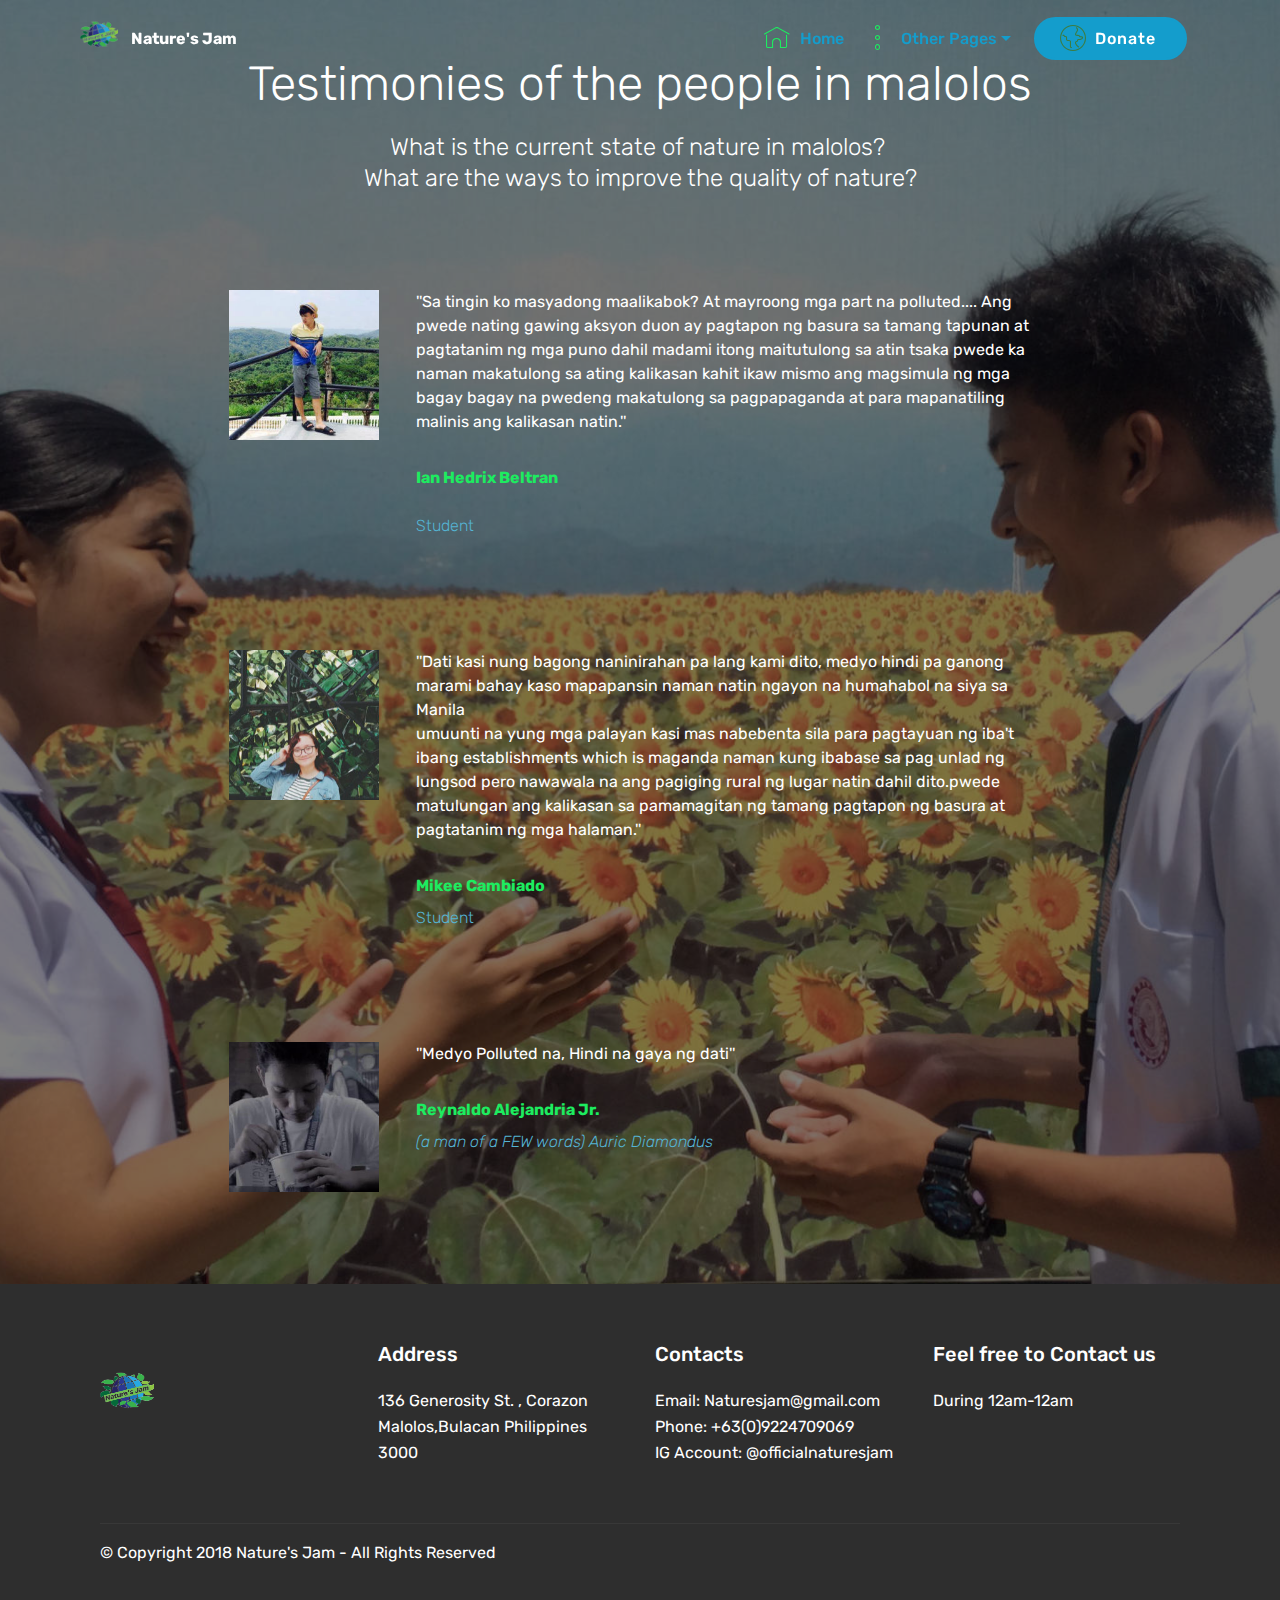
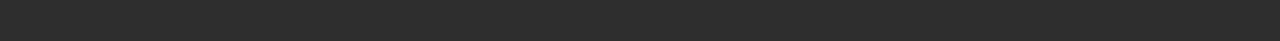
<file: page5.html>
<!DOCTYPE html>
<html >
<head>
  <!-- Site made with Mobirise Website Builder v4.8.2, https://mobirise.com -->
  <meta charset="UTF-8">
  <meta http-equiv="X-UA-Compatible" content="IE=edge">
  <meta name="generator" content="Mobirise v4.8.2, mobirise.com">
  <meta name="viewport" content="width=device-width, initial-scale=1, minimum-scale=1">
  <link rel="shortcut icon" href="assets/images/imageedit-1-5529824994-86x153.png" type="image/x-icon">
  <meta name="description" content="Web Generator Description">
  <title>Testimonial</title>
  <link rel="stylesheet" href="assets/web/assets/mobirise-icons/mobirise-icons.css">
  <link rel="stylesheet" href="assets/tether/tether.min.css">
  <link rel="stylesheet" href="assets/bootstrap/css/bootstrap.min.css">
  <link rel="stylesheet" href="assets/bootstrap/css/bootstrap-grid.min.css">
  <link rel="stylesheet" href="assets/bootstrap/css/bootstrap-reboot.min.css">
  <link rel="stylesheet" href="assets/dropdown/css/style.css">
  <link rel="stylesheet" href="assets/socicon/css/styles.css">
  <link rel="stylesheet" href="assets/theme/css/style.css">
  <link rel="stylesheet" href="assets/mobirise/css/mbr-additional.css" type="text/css">
  
  
  
</head>
<body>
  <section class="menu cid-r3ktEqK2h3" once="menu" id="menu1-l">

    

    <nav class="navbar navbar-expand beta-menu navbar-dropdown align-items-center navbar-fixed-top navbar-toggleable-sm bg-color transparent">
        <button class="navbar-toggler navbar-toggler-right" type="button" data-toggle="collapse" data-target="#navbarSupportedContent" aria-controls="navbarSupportedContent" aria-expanded="false" aria-label="Toggle navigation">
            <div class="hamburger">
                <span></span>
                <span></span>
                <span></span>
                <span></span>
            </div>
        </button>
        <div class="menu-logo">
            <div class="navbar-brand">
                <span class="navbar-logo">
                    <a href="https://mobirise.com">
                         <img src="assets/images/imageedit-1-5529824994-86x153.png" alt="Mobirise" title="" style="height: 3.8rem;">
                    </a>
                </span>
                <span class="navbar-caption-wrap"><a class="navbar-caption text-white display-4" href="https://mobirise.com">
                        Nature's Jam</a></span>
            </div>
        </div>
        <div class="collapse navbar-collapse" id="navbarSupportedContent">
            <ul class="navbar-nav nav-dropdown" data-app-modern-menu="true"><li class="nav-item">
                    <a class="nav-link link text-primary display-4" href="page2.html">&nbsp; &nbsp; &nbsp; &nbsp; &nbsp; &nbsp; &nbsp; &nbsp; &nbsp; &nbsp; &nbsp;</a>
                </li><li class="nav-item"><a class="nav-link link text-primary display-4" href="page2.html">&nbsp; &nbsp; &nbsp; &nbsp; &nbsp; &nbsp; &nbsp; &nbsp; &nbsp; &nbsp; &nbsp;</a></li><li class="nav-item"><a class="nav-link link text-primary display-4" href="page2.html">&nbsp;</a></li><li class="nav-item"><a class="nav-link link text-primary display-4" href="page2.html">&nbsp;</a></li><li class="nav-item"><a class="nav-link link text-primary display-4" href="index.html"><span class="mbri-home mbr-iconfont mbr-iconfont-btn" style="color: rgb(29, 236, 96);"></span>
                        Home</a></li><li class="nav-item dropdown"><a class="nav-link link dropdown-toggle text-primary display-4" href="page2.html" data-toggle="dropdown-submenu" aria-expanded="false"><span class="mbri-more-vertical mbr-iconfont mbr-iconfont-btn" style="color: rgb(29, 236, 96);"></span>Other Pages</a><div class="dropdown-menu"><a class="dropdown-item text-primary display-4" href="page4.html"><span class="mbri-image-slider mbr-iconfont mbr-iconfont-btn"></span>Images</a><a class="dropdown-item text-primary display-4" href="page5.html"><span class="mbri-sites mbr-iconfont mbr-iconfont-btn"></span>Testimonial</a><a class="dropdown-item text-primary display-4" href="page3.html"><span class="mbri-bootstrap mbr-iconfont mbr-iconfont-btn"></span>Blog</a><a class="dropdown-item text-primary display-4" href="page2.html" aria-expanded="false"><span class="mbri-info mbr-iconfont mbr-iconfont-btn"></span>About Us</a></div></li></ul>
            <div class="navbar-buttons mbr-section-btn"><a class="btn btn-sm btn-primary display-4" href="page1.html"><span class="mbri-globe mbr-iconfont mbr-iconfont-btn" style="color: rgb(61, 124, 65);"></span>
                    Donate&nbsp;</a></div>
        </div>
    </nav>
</section>

<section class="engine"><a href="https://mobiri.se/p">website templates free download</a></section><section class="testimonials4 cid-r4yxG8rSyI" id="testimonials4-o">

  

  <div class="mbr-overlay" style="opacity: 0.5; background-color: rgb(0, 0, 0);">
  </div>
  <div class="container">
    <h2 class="pb-3 mbr-fonts-style mbr-white align-center display-2">Testimonies of the people in malolos</h2>
    <h3 class="mbr-section-subtitle mbr-light pb-3 mbr-fonts-style mbr-white align-center display-5">What is the current state of nature in malolos?&nbsp;<br>What are the ways to improve the quality of nature?</h3>
    <div class="col-md-10 testimonials-container"> 
      

      
    <div class="testimonials-item">
        <div class="user row">
          <div class="col-lg-3 col-md-4">
            <div class="user_image">
              <img src="assets/images/13895230-1020105131440472-3529880619024186095-n-300x300.jpg" alt="" title="">
            </div>
          </div>
          <div class="testimonials-caption col-lg-9 col-md-8">
            <div class="user_text ">
              <p class="mbr-fonts-style  display-7">''Sa tingin ko masyadong maalikabok? At mayroong mga part na polluted.... Ang pwede nating gawing aksyon duon ay pagtapon ng basura sa tamang tapunan at pagtatanim ng mga puno dahil madami itong maitutulong sa atin tsaka pwede ka naman makatulong sa ating kalikasan kahit ikaw mismo ang magsimula ng mga bagay bagay na pwedeng makatulong sa pagpapaganda at para mapanatiling malinis ang kalikasan natin.''&nbsp;</p>
            </div>
            <div class="user_name mbr-bold mbr-fonts-style align-left pt-3 display-7"><p>Ian Hedrix Beltran &nbsp;</p></div>
            <div class="user_desk mbr-light mbr-fonts-style align-left pt-2 display-7">Student</div>
          </div>
        </div>
      </div><div class="testimonials-item">
        <div class="user row">
          <div class="col-lg-3 col-md-4">
            <div class="user_image">
              <img src="assets/images/36863964-2229365470413761-809616492235587584-n-300x295.jpg" alt="" title="">
            </div>
          </div>
          <div class="testimonials-caption col-lg-9 col-md-8">
            <div class="user_text">
              <p class="mbr-fonts-style  display-7">''Dati kasi nung bagong naninirahan pa lang kami dito, medyo hindi pa ganong marami bahay kaso mapapansin naman natin ngayon na humahabol na siya sa Manila
<br>umuunti na yung mga palayan kasi mas nabebenta sila para pagtayuan ng iba't ibang establishments which is maganda naman kung ibabase sa pag unlad ng lungsod pero nawawala na ang pagiging rural ng lugar natin dahil dito.pwede matulungan ang kalikasan sa pamamagitan ng tamang pagtapon ng basura at pagtatanim ng mga halaman.''</p>
            </div>
            <div class="user_name mbr-bold mbr-fonts-style align-left pt-3 display-7">Mikee Cambiado</div>
            <div class="user_desk mbr-light mbr-fonts-style align-left pt-2 display-7">Student&nbsp;</div>
          </div>
        </div>
      </div><div class="testimonials-item">
        <div class="user row">
          <div class="col-lg-3 col-md-4">
            <div class="user_image">
              <img src="assets/images/20106832-1288726081252868-497690184147296301-n-300x300.jpg" alt="" title="">
            </div>
          </div>
          <div class="testimonials-caption col-lg-9 col-md-8">
            <div class="user_text">
              <p class="mbr-fonts-style  display-7">''Medyo Polluted na, Hindi na gaya ng dati''</p>
            </div>
            <div class="user_name mbr-bold mbr-fonts-style align-left pt-3 display-7">
                 Reynaldo Alejandria Jr.&nbsp;</div>
            <div class="user_desk mbr-light mbr-fonts-style align-left pt-2 display-7"><em>(a man of a FEW words) Auric Diamondus</em></div>
          </div>
        </div>
      </div></div>
  </div>
</section>

<section class="cid-r4EmT5lpwp" id="footer1-k">

    

    

    <div class="container">
        <div class="media-container-row content text-white">
            <div class="col-12 col-md-3">
                <div class="media-wrap">
                    <a href="https://mobirise.com/">
                        <img src="assets/images/imageedit-1-5529824994-108x192.png" alt="Mobirise" title="">
                    </a>
                </div>
            </div>
            <div class="col-12 col-md-3 mbr-fonts-style display-7">
                <h5 class="pb-3">
                    Address
                </h5>
                <p class="mbr-text">136 Generosity St. , Corazon<br>Malolos,Bulacan Philippines 3000</p>
            </div>
            <div class="col-12 col-md-3 mbr-fonts-style display-7">
                <h5 class="pb-3">
                    Contacts
                </h5>
                <p class="mbr-text">
                    Email: Naturesjam@gmail.com
                    <br>Phone: +63(0)9224709069<br>IG Account: @officialnaturesjam &nbsp; &nbsp; &nbsp; &nbsp;&nbsp;<br></p>
            </div>
            <div class="col-12 col-md-3 mbr-fonts-style display-7">
                <h5 class="pb-3">Feel free to Contact us</h5>
                <p class="mbr-text">During 12am-12am</p>
            </div>
        </div>
        <div class="footer-lower">
            <div class="media-container-row">
                <div class="col-sm-12">
                    <hr>
                </div>
            </div>
            <div class="media-container-row mbr-white">
                <div class="col-sm-6 copyright">
                    <p class="mbr-text mbr-fonts-style display-7">
                        © Copyright 2018 Nature's Jam - All Rights Reserved
                    </p>
                </div>
                <div class="col-md-6">
                    
                </div>
            </div>
        </div>
    </div>
</section>


  <script src="assets/web/assets/jquery/jquery.min.js"></script>
  <script src="assets/popper/popper.min.js"></script>
  <script src="assets/tether/tether.min.js"></script>
  <script src="assets/bootstrap/js/bootstrap.min.js"></script>
  <script src="assets/smoothscroll/smooth-scroll.js"></script>
  <script src="assets/dropdown/js/script.min.js"></script>
  <script src="assets/touchswipe/jquery.touch-swipe.min.js"></script>
  <script src="assets/theme/js/script.js"></script>
  
  
</body>
</html>
</file>
<file: assets/web/assets/mobirise-icons/mobirise-icons.css>
@font-face {
  font-family: 'MobiriseIcons';
  src:  url('mobirise-icons.eot?spat4u');
  src:  url('mobirise-icons.eot?spat4u#iefix') format('embedded-opentype'),
    url('mobirise-icons.ttf?spat4u') format('truetype'),
    url('mobirise-icons.woff?spat4u') format('woff'),
    url('mobirise-icons.svg?spat4u#MobiriseIcons') format('svg');
  font-weight: normal;
  font-style: normal;
}

[class^="mbri-"], [class*=" mbri-"] {
  /* use !important to prevent issues with browser extensions that change fonts */
  font-family: MobiriseIcons !important;
  speak: none;
  font-style: normal;
  font-weight: normal;
  font-variant: normal;
  text-transform: none;
  line-height: 1;

  /* Better Font Rendering =========== */
  -webkit-font-smoothing: antialiased;
  -moz-osx-font-smoothing: grayscale;
}

.mbri-add-submenu:before {
  content: "\e900";
}
.mbri-alert:before {
  content: "\e901";
}
.mbri-align-center:before {
  content: "\e902";
}
.mbri-align-justify:before {
  content: "\e903";
}
.mbri-align-left:before {
  content: "\e904";
}
.mbri-align-right:before {
  content: "\e905";
}
.mbri-android:before {
  content: "\e906";
}
.mbri-apple:before {
  content: "\e907";
}
.mbri-arrow-down:before {
  content: "\e908";
}
.mbri-arrow-next:before {
  content: "\e909";
}
.mbri-arrow-prev:before {
  content: "\e90a";
}
.mbri-arrow-up:before {
  content: "\e90b";
}
.mbri-bold:before {
  content: "\e90c";
}
.mbri-bookmark:before {
  content: "\e90d";
}
.mbri-bootstrap:before {
  content: "\e90e";
}
.mbri-briefcase:before {
  content: "\e90f";
}
.mbri-browse:before {
  content: "\e910";
}
.mbri-bulleted-list:before {
  content: "\e911";
}
.mbri-calendar:before {
  content: "\e912";
}
.mbri-camera:before {
  content: "\e913";
}
.mbri-cart-add:before {
  content: "\e914";
}
.mbri-cart-full:before {
  content: "\e915";
}
.mbri-cash:before {
  content: "\e916";
}
.mbri-change-style:before {
  content: "\e917";
}
.mbri-chat:before {
  content: "\e918";
}
.mbri-clock:before {
  content: "\e919";
}
.mbri-close:before {
  content: "\e91a";
}
.mbri-cloud:before {
  content: "\e91b";
}
.mbri-code:before {
  content: "\e91c";
}
.mbri-contact-form:before {
  content: "\e91d";
}
.mbri-credit-card:before {
  content: "\e91e";
}
.mbri-cursor-click:before {
  content: "\e91f";
}
.mbri-cust-feedback:before {
  content: "\e920";
}
.mbri-database:before {
  content: "\e921";
}
.mbri-delivery:before {
  content: "\e922";
}
.mbri-desktop:before {
  content: "\e923";
}
.mbri-devices:before {
  content: "\e924";
}
.mbri-down:before {
  content: "\e925";
}
.mbri-download:before {
  content: "\e989";
}
.mbri-drag-n-drop:before {
  content: "\e927";
}
.mbri-drag-n-drop2:before {
  content: "\e928";
}
.mbri-edit:before {
  content: "\e929";
}
.mbri-edit2:before {
  content: "\e92a";
}
.mbri-error:before {
  content: "\e92b";
}
.mbri-extension:before {
  content: "\e92c";
}
.mbri-features:before {
  content: "\e92d";
}
.mbri-file:before {
  content: "\e92e";
}
.mbri-flag:before {
  content: "\e92f";
}
.mbri-folder:before {
  content: "\e930";
}
.mbri-gift:before {
  content: "\e931";
}
.mbri-github:before {
  content: "\e932";
}
.mbri-globe:before {
  content: "\e933";
}
.mbri-globe-2:before {
  content: "\e934";
}
.mbri-growing-chart:before {
  content: "\e935";
}
.mbri-hearth:before {
  content: "\e936";
}
.mbri-help:before {
  content: "\e937";
}
.mbri-home:before {
  content: "\e938";
}
.mbri-hot-cup:before {
  content: "\e939";
}
.mbri-idea:before {
  content: "\e93a";
}
.mbri-image-gallery:before {
  content: "\e93b";
}
.mbri-image-slider:before {
  content: "\e93c";
}
.mbri-info:before {
  content: "\e93d";
}
.mbri-italic:before {
  content: "\e93e";
}
.mbri-key:before {
  content: "\e93f";
}
.mbri-laptop:before {
  content: "\e940";
}
.mbri-layers:before {
  content: "\e941";
}
.mbri-left-right:before {
  content: "\e942";
}
.mbri-left:before {
  content: "\e943";
}
.mbri-letter:before {
  content: "\e944";
}
.mbri-like:before {
  content: "\e945";
}
.mbri-link:before {
  content: "\e946";
}
.mbri-lock:before {
  content: "\e947";
}
.mbri-login:before {
  content: "\e948";
}
.mbri-logout:before {
  content: "\e949";
}
.mbri-magic-stick:before {
  content: "\e94a";
}
.mbri-map-pin:before {
  content: "\e94b";
}
.mbri-menu:before {
  content: "\e94c";
}
.mbri-mobile:before {
  content: "\e94d";
}
.mbri-mobile2:before {
  content: "\e94e";
}
.mbri-mobirise:before {
  content: "\e94f";
}
.mbri-more-horizontal:before {
  content: "\e950";
}
.mbri-more-vertical:before {
  content: "\e951";
}
.mbri-music:before {
  content: "\e952";
}
.mbri-new-file:before {
  content: "\e953";
}
.mbri-numbered-list:before {
  content: "\e954";
}
.mbri-opened-folder:before {
  content: "\e955";
}
.mbri-pages:before {
  content: "\e956";
}
.mbri-paper-plane:before {
  content: "\e957";
}
.mbri-paperclip:before {
  content: "\e958";
}
.mbri-photo:before {
  content: "\e959";
}
.mbri-photos:before {
  content: "\e95a";
}
.mbri-pin:before {
  content: "\e95b";
}
.mbri-play:before {
  content: "\e95c";
}
.mbri-plus:before {
  content: "\e95d";
}
.mbri-preview:before {
  content: "\e95e";
}
.mbri-print:before {
  content: "\e95f";
}
.mbri-protect:before {
  content: "\e960";
}
.mbri-question:before {
  content: "\e961";
}
.mbri-quote-left:before {
  content: "\e962";
}
.mbri-quote-right:before {
  content: "\e963";
}
.mbri-refresh:before {
  content: "\e964";
}
.mbri-responsive:before {
  content: "\e965";
}
.mbri-right:before {
  content: "\e966";
}
.mbri-rocket:before {
  content: "\e967";
}
.mbri-sad-face:before {
  content: "\e968";
}
.mbri-sale:before {
  content: "\e969";
}
.mbri-save:before {
  content: "\e96a";
}
.mbri-search:before {
  content: "\e96b";
}
.mbri-setting:before {
  content: "\e96c";
}
.mbri-setting2:before {
  content: "\e96d";
}
.mbri-setting3:before {
  content: "\e96e";
}
.mbri-share:before {
  content: "\e96f";
}
.mbri-shopping-bag:before {
  content: "\e970";
}
.mbri-shopping-basket:before {
  content: "\e971";
}
.mbri-shopping-cart:before {
  content: "\e972";
}
.mbri-sites:before {
  content: "\e973";
}
.mbri-smile-face:before {
  content: "\e974";
}
.mbri-speed:before {
  content: "\e975";
}
.mbri-star:before {
  content: "\e976";
}
.mbri-success:before {
  content: "\e977";
}
.mbri-sun:before {
  content: "\e978";
}
.mbri-sun2:before {
  content: "\e979";
}
.mbri-tablet:before {
  content: "\e97a";
}
.mbri-tablet-vertical:before {
  content: "\e97b";
}
.mbri-target:before {
  content: "\e97c";
}
.mbri-timer:before {
  content: "\e97d";
}
.mbri-to-ftp:before {
  content: "\e97e";
}
.mbri-to-local-drive:before {
  content: "\e97f";
}
.mbri-touch-swipe:before {
  content: "\e980";
}
.mbri-touch:before {
  content: "\e981";
}
.mbri-trash:before {
  content: "\e982";
}
.mbri-underline:before {
  content: "\e983";
}
.mbri-unlink:before {
  content: "\e984";
}
.mbri-unlock:before {
  content: "\e985";
}
.mbri-up-down:before {
  content: "\e986";
}
.mbri-up:before {
  content: "\e987";
}
.mbri-update:before {
  content: "\e988";
}
.mbri-upload:before {
 content: "\e926"; 
}
.mbri-user:before {
  content: "\e98a";
}
.mbri-user2:before {
  content: "\e98b";
}
.mbri-users:before {
  content: "\e98c";
}
.mbri-video:before {
  content: "\e98d";
}
.mbri-video-play:before {
  content: "\e98e";
}
.mbri-watch:before {
  content: "\e98f";
}
.mbri-website-theme:before {
  content: "\e990";
}
.mbri-wifi:before {
  content: "\e991";
}
.mbri-windows:before {
  content: "\e992";
}
.mbri-zoom-out:before {
  content: "\e993";
}
.mbri-redo:before {
  content: "\e994";
}
.mbri-undo:before {
  content: "\e995";
}
</file>
<file: assets/dropdown/css/style.css>
.navbar-dropdown {
  left: 0;
  padding: 0;
  position: absolute;
  right: 0;
  top: 0;
  transition: all 0.45s ease;
  z-index: 1030;
  background: #282828; }
  .navbar-dropdown .navbar-logo {
    margin-right: 0.8rem;
    transition: margin 0.3s ease-in-out;
    vertical-align: middle; }
    .navbar-dropdown .navbar-logo img {
      height: 3.125rem;
      transition: all 0.3s ease-in-out; }
    .navbar-dropdown .navbar-logo.mbr-iconfont {
      font-size: 3.125rem;
      line-height: 3.125rem; }
  .navbar-dropdown .navbar-caption {
    font-weight: 700;
    white-space: normal;
    vertical-align: -4px;
    line-height: 3.125rem !important; }
    .navbar-dropdown .navbar-caption, .navbar-dropdown .navbar-caption:hover {
      color: inherit;
      text-decoration: none; }
  .navbar-dropdown .mbr-iconfont + .navbar-caption {
    vertical-align: -1px; }
  .navbar-dropdown.navbar-fixed-top {
    position: fixed; }
  .navbar-dropdown .navbar-brand span {
    vertical-align: -4px; }
  .navbar-dropdown.bg-color.transparent {
    background: none; }
  .navbar-dropdown.navbar-short .navbar-brand {
    padding: 0.625rem 0; }
    .navbar-dropdown.navbar-short .navbar-brand span {
      vertical-align: -1px; }
  .navbar-dropdown.navbar-short .navbar-caption {
    line-height: 2.375rem !important;
    vertical-align: -2px; }
  .navbar-dropdown.navbar-short .navbar-logo {
    margin-right: 0.5rem; }
    .navbar-dropdown.navbar-short .navbar-logo img {
      height: 2.375rem; }
    .navbar-dropdown.navbar-short .navbar-logo.mbr-iconfont {
      font-size: 2.375rem;
      line-height: 2.375rem; }
  .navbar-dropdown.navbar-short .mbr-table-cell {
    height: 3.625rem; }
  .navbar-dropdown .navbar-close {
    left: 0.6875rem;
    position: fixed;
    top: 0.75rem;
    z-index: 1000; }
  .navbar-dropdown .hamburger-icon {
    content: "";
    display: inline-block;
    vertical-align: middle;
    width: 16px;
    -webkit-box-shadow: 0 -6px 0 1px #282828,0 0 0 1px #282828,0 6px 0 1px #282828;
    -moz-box-shadow: 0 -6px 0 1px #282828,0 0 0 1px #282828,0 6px 0 1px #282828;
    box-shadow: 0 -6px 0 1px #282828,0 0 0 1px #282828,0 6px 0 1px #282828; }

.dropdown-menu .dropdown-toggle[data-toggle="dropdown-submenu"]::after {
  border-bottom: 0.35em solid transparent;
  border-left: 0.35em solid;
  border-right: 0;
  border-top: 0.35em solid transparent;
  margin-left: 0.3rem; }

.dropdown-menu .dropdown-item:focus {
  outline: 0; }

.nav-dropdown {
  font-size: 0.75rem;
  font-weight: 500;
  height: auto !important; }
  .nav-dropdown .nav-btn {
    padding-left: 1rem; }
  .nav-dropdown .link {
    margin: .667em 1.667em;
    font-weight: 500;
    padding: 0;
    transition: color .2s ease-in-out; }
    .nav-dropdown .link.dropdown-toggle {
      margin-right: 2.583em; }
      .nav-dropdown .link.dropdown-toggle::after {
        margin-left: .25rem;
        border-top: 0.35em solid;
        border-right: 0.35em solid transparent;
        border-left: 0.35em solid transparent;
        border-bottom: 0; }
      .nav-dropdown .link.dropdown-toggle[aria-expanded="true"] {
        margin: 0;
        padding: 0.667em 3.263em  0.667em 1.667em; }
  .nav-dropdown .link::after,
  .nav-dropdown .dropdown-item::after {
    color: inherit; }
  .nav-dropdown .btn {
    font-size: 0.75rem;
    font-weight: 700;
    letter-spacing: 0;
    margin-bottom: 0;
    padding-left: 1.25rem;
    padding-right: 1.25rem; }
  .nav-dropdown .dropdown-menu {
    border-radius: 0;
    border: 0;
    left: 0;
    margin: 0;
    padding-bottom: 1.25rem;
    padding-top: 1.25rem;
    position: relative; }
  .nav-dropdown .dropdown-submenu {
    margin-left: 0.125rem;
    top: 0; }
  .nav-dropdown .dropdown-item {
    font-weight: 500;
    line-height: 2;
    padding: 0.3846em 4.615em 0.3846em 1.5385em;
    position: relative;
    transition: color .2s ease-in-out, background-color .2s ease-in-out; }
    .nav-dropdown .dropdown-item::after {
      margin-top: -0.3077em;
      position: absolute;
      right: 1.1538em;
      top: 50%; }
    .nav-dropdown .dropdown-item:focus, .nav-dropdown .dropdown-item:hover {
      background: none; }

@media (max-width: 767px) {
  .nav-dropdown.navbar-toggleable-sm {
    bottom: 0;
    display: none;
    left: 0;
    overflow-x: hidden;
    position: fixed;
    top: 0;
    transform: translateX(-100%);
    -ms-transform: translateX(-100%);
    -webkit-transform: translateX(-100%);
    width: 18.75rem;
    z-index: 999; } }
.nav-dropdown.navbar-toggleable-xl {
  bottom: 0;
  display: none;
  left: 0;
  overflow-x: hidden;
  position: fixed;
  top: 0;
  transform: translateX(-100%);
  -ms-transform: translateX(-100%);
  -webkit-transform: translateX(-100%);
  width: 18.75rem;
  z-index: 999; }

.nav-dropdown-sm {
  display: block !important;
  overflow-x: hidden;
  overflow: auto;
  padding-top: 3.875rem; }
  .nav-dropdown-sm::after {
    content: "";
    display: block;
    height: 3rem;
    width: 100%; }
  .nav-dropdown-sm.collapse.in ~ .navbar-close {
    display: block !important; }
  .nav-dropdown-sm.collapsing, .nav-dropdown-sm.collapse.in {
    transform: translateX(0);
    -ms-transform: translateX(0);
    -webkit-transform: translateX(0);
    transition: all 0.25s ease-out;
    -webkit-transition: all 0.25s ease-out;
    background: #282828; }
  .nav-dropdown-sm.collapsing[aria-expanded="false"] {
    transform: translateX(-100%);
    -ms-transform: translateX(-100%);
    -webkit-transform: translateX(-100%); }
  .nav-dropdown-sm .nav-item {
    display: block;
    margin-left: 0 !important;
    padding-left: 0; }
  .nav-dropdown-sm .link,
  .nav-dropdown-sm .dropdown-item {
    border-top: 1px dotted rgba(255, 255, 255, 0.1);
    font-size: 0.8125rem;
    line-height: 1.6;
    margin: 0 !important;
    padding: 0.875rem 2.4rem 0.875rem 1.5625rem !important;
    position: relative;
    white-space: normal; }
    .nav-dropdown-sm .link:focus, .nav-dropdown-sm .link:hover,
    .nav-dropdown-sm .dropdown-item:focus,
    .nav-dropdown-sm .dropdown-item:hover {
      background: rgba(0, 0, 0, 0.2) !important;
      color: #c0a375; }
  .nav-dropdown-sm .nav-btn {
    position: relative;
    padding: 1.5625rem 1.5625rem 0 1.5625rem; }
    .nav-dropdown-sm .nav-btn::before {
      border-top: 1px dotted rgba(255, 255, 255, 0.1);
      content: "";
      left: 0;
      position: absolute;
      top: 0;
      width: 100%; }
    .nav-dropdown-sm .nav-btn + .nav-btn {
      padding-top: 0.625rem; }
      .nav-dropdown-sm .nav-btn + .nav-btn::before {
        display: none; }
  .nav-dropdown-sm .btn {
    padding: 0.625rem 0; }
  .nav-dropdown-sm .dropdown-toggle[data-toggle="dropdown-submenu"]::after {
    margin-left: .25rem;
    border-top: 0.35em solid;
    border-right: 0.35em solid transparent;
    border-left: 0.35em solid transparent;
    border-bottom: 0; }
  .nav-dropdown-sm .dropdown-toggle[data-toggle="dropdown-submenu"][aria-expanded="true"]::after {
    border-top: 0;
    border-right: 0.35em solid transparent;
    border-left: 0.35em solid transparent;
    border-bottom: 0.35em solid; }
  .nav-dropdown-sm .dropdown-menu {
    margin: 0;
    padding: 0;
    position: relative;
    top: 0;
    left: 0;
    width: 100%;
    border: 0;
    float: none;
    border-radius: 0;
    background: none; }
  .nav-dropdown-sm .dropdown-submenu {
    left: 100%;
    margin-left: 0.125rem;
    margin-top: -1.25rem;
    top: 0; }

.navbar-toggleable-sm .nav-dropdown .dropdown-menu {
  position: absolute; }

.navbar-toggleable-sm .nav-dropdown .dropdown-submenu {
  left: 100%;
  margin-left: 0.125rem;
  margin-top: -1.25rem;
  top: 0; }

.navbar-toggleable-sm.opened .nav-dropdown .dropdown-menu {
  position: relative; }

.navbar-toggleable-sm.opened .nav-dropdown .dropdown-submenu {
  left: 0;
  margin-left: 00rem;
  margin-top: 0rem;
  top: 0; }

.is-builder .nav-dropdown.collapsing {
  transition: none !important; }

/*# sourceMappingURL=style.css.map */
</file>
<file: assets/socicon/css/styles.css>
@charset "UTF-8";

@font-face {
  font-family: "socicon";
  src:url("../fonts/socicon.eot");
  src:url("../fonts/socicon.eot?#iefix") format("embedded-opentype"),
    url("../fonts/socicon.woff") format("woff"),
    url("../fonts/socicon.ttf") format("truetype"),
    url("../fonts/socicon.svg#socicon") format("svg");
  font-weight: normal;
  font-style: normal;

}

[data-icon]:before {
  font-family: "socicon" !important;
  content: attr(data-icon);
  font-style: normal !important;
  font-weight: normal !important;
  font-variant: normal !important;
  text-transform: none !important;
  speak: none;
  line-height: 1;
  -webkit-font-smoothing: antialiased;
  -moz-osx-font-smoothing: grayscale;
}

[class^="socicon-"]:before,
[class*=" socicon-"]:before {
  font-family: "socicon" !important;
  font-style: normal !important;
  font-weight: normal !important;
  font-variant: normal !important;
  text-transform: none !important;
  speak: none;
  line-height: 1;
  -webkit-font-smoothing: antialiased;
  -moz-osx-font-smoothing: grayscale;
}

.socicon-modelmayhem:before {
  content: "\e000";
}
.socicon-mixcloud:before {
  content: "\e001";
}
.socicon-drupal:before {
  content: "\e002";
}
.socicon-swarm:before {
  content: "\e003";
}
.socicon-istock:before {
  content: "\e004";
}
.socicon-yammer:before {
  content: "\e005";
}
.socicon-ello:before {
  content: "\e006";
}
.socicon-stackoverflow:before {
  content: "\e007";
}
.socicon-persona:before {
  content: "\e008";
}
.socicon-triplej:before {
  content: "\e009";
}
.socicon-houzz:before {
  content: "\e00a";
}
.socicon-rss:before {
  content: "\e00b";
}
.socicon-paypal:before {
  content: "\e00c";
}
.socicon-odnoklassniki:before {
  content: "\e00d";
}
.socicon-airbnb:before {
  content: "\e00e";
}
.socicon-periscope:before {
  content: "\e00f";
}
.socicon-outlook:before {
  content: "\e010";
}
.socicon-coderwall:before {
  content: "\e011";
}
.socicon-tripadvisor:before {
  content: "\e012";
}
.socicon-appnet:before {
  content: "\e013";
}
.socicon-goodreads:before {
  content: "\e014";
}
.socicon-tripit:before {
  content: "\e015";
}
.socicon-lanyrd:before {
  content: "\e016";
}
.socicon-slideshare:before {
  content: "\e017";
}
.socicon-buffer:before {
  content: "\e018";
}
.socicon-disqus:before {
  content: "\e019";
}
.socicon-vkontakte:before {
  content: "\e01a";
}
.socicon-whatsapp:before {
  content: "\e01b";
}
.socicon-patreon:before {
  content: "\e01c";
}
.socicon-storehouse:before {
  content: "\e01d";
}
.socicon-pocket:before {
  content: "\e01e";
}
.socicon-mail:before {
  content: "\e01f";
}
.socicon-blogger:before {
  content: "\e020";
}
.socicon-technorati:before {
  content: "\e021";
}
.socicon-reddit:before {
  content: "\e022";
}
.socicon-dribbble:before {
  content: "\e023";
}
.socicon-stumbleupon:before {
  content: "\e024";
}
.socicon-digg:before {
  content: "\e025";
}
.socicon-envato:before {
  content: "\e026";
}
.socicon-behance:before {
  content: "\e027";
}
.socicon-delicious:before {
  content: "\e028";
}
.socicon-deviantart:before {
  content: "\e029";
}
.socicon-forrst:before {
  content: "\e02a";
}
.socicon-play:before {
  content: "\e02b";
}
.socicon-zerply:before {
  content: "\e02c";
}
.socicon-wikipedia:before {
  content: "\e02d";
}
.socicon-apple:before {
  content: "\e02e";
}
.socicon-flattr:before {
  content: "\e02f";
}
.socicon-github:before {
  content: "\e030";
}
.socicon-renren:before {
  content: "\e031";
}
.socicon-friendfeed:before {
  content: "\e032";
}
.socicon-newsvine:before {
  content: "\e033";
}
.socicon-identica:before {
  content: "\e034";
}
.socicon-bebo:before {
  content: "\e035";
}
.socicon-zynga:before {
  content: "\e036";
}
.socicon-steam:before {
  content: "\e037";
}
.socicon-xbox:before {
  content: "\e038";
}
.socicon-windows:before {
  content: "\e039";
}
.socicon-qq:before {
  content: "\e03a";
}
.socicon-douban:before {
  content: "\e03b";
}
.socicon-meetup:before {
  content: "\e03c";
}
.socicon-playstation:before {
  content: "\e03d";
}
.socicon-android:before {
  content: "\e03e";
}
.socicon-snapchat:before {
  content: "\e03f";
}
.socicon-twitter:before {
  content: "\e040";
}
.socicon-facebook:before {
  content: "\e041";
}
.socicon-googleplus:before {
  content: "\e042";
}
.socicon-pinterest:before {
  content: "\e043";
}
.socicon-foursquare:before {
  content: "\e044";
}
.socicon-yahoo:before {
  content: "\e045";
}
.socicon-skype:before {
  content: "\e046";
}
.socicon-yelp:before {
  content: "\e047";
}
.socicon-feedburner:before {
  content: "\e048";
}
.socicon-linkedin:before {
  content: "\e049";
}
.socicon-viadeo:before {
  content: "\e04a";
}
.socicon-xing:before {
  content: "\e04b";
}
.socicon-myspace:before {
  content: "\e04c";
}
.socicon-soundcloud:before {
  content: "\e04d";
}
.socicon-spotify:before {
  content: "\e04e";
}
.socicon-grooveshark:before {
  content: "\e04f";
}
.socicon-lastfm:before {
  content: "\e050";
}
.socicon-youtube:before {
  content: "\e051";
}
.socicon-vimeo:before {
  content: "\e052";
}
.socicon-dailymotion:before {
  content: "\e053";
}
.socicon-vine:before {
  content: "\e054";
}
.socicon-flickr:before {
  content: "\e055";
}
.socicon-500px:before {
  content: "\e056";
}
.socicon-wordpress:before {
  content: "\e058";
}
.socicon-tumblr:before {
  content: "\e059";
}
.socicon-twitch:before {
  content: "\e05a";
}
.socicon-8tracks:before {
  content: "\e05b";
}
.socicon-amazon:before {
  content: "\e05c";
}
.socicon-icq:before {
  content: "\e05d";
}
.socicon-smugmug:before {
  content: "\e05e";
}
.socicon-ravelry:before {
  content: "\e05f";
}
.socicon-weibo:before {
  content: "\e060";
}
.socicon-baidu:before {
  content: "\e061";
}
.socicon-angellist:before {
  content: "\e062";
}
.socicon-ebay:before {
  content: "\e063";
}
.socicon-imdb:before {
  content: "\e064";
}
.socicon-stayfriends:before {
  content: "\e065";
}
.socicon-residentadvisor:before {
  content: "\e066";
}
.socicon-google:before {
  content: "\e067";
}
.socicon-yandex:before {
  content: "\e068";
}
.socicon-sharethis:before {
  content: "\e069";
}
.socicon-bandcamp:before {
  content: "\e06a";
}
.socicon-itunes:before {
  content: "\e06b";
}
.socicon-deezer:before {
  content: "\e06c";
}
.socicon-telegram:before {
  content: "\e06e";
}
.socicon-openid:before {
  content: "\e06f";
}
.socicon-amplement:before {
  content: "\e070";
}
.socicon-viber:before {
  content: "\e071";
}
.socicon-zomato:before {
  content: "\e072";
}
.socicon-draugiem:before {
  content: "\e074";
}
.socicon-endomodo:before {
  content: "\e075";
}
.socicon-filmweb:before {
  content: "\e076";
}
.socicon-stackexchange:before {
  content: "\e077";
}
.socicon-wykop:before {
  content: "\e078";
}
.socicon-teamspeak:before {
  content: "\e079";
}
.socicon-teamviewer:before {
  content: "\e07a";
}
.socicon-ventrilo:before {
  content: "\e07b";
}
.socicon-younow:before {
  content: "\e07c";
}
.socicon-raidcall:before {
  content: "\e07d";
}
.socicon-mumble:before {
  content: "\e07e";
}
.socicon-medium:before {
  content: "\e06d";
}
.socicon-bebee:before {
  content: "\e07f";
}
.socicon-hitbox:before {
  content: "\e080";
}
.socicon-reverbnation:before {
  content: "\e081";
}
.socicon-formulr:before {
  content: "\e082";
}
.socicon-instagram:before {
  content: "\e057";
}
.socicon-battlenet:before {
  content: "\e083";
}
.socicon-chrome:before {
  content: "\e084";
}
.socicon-discord:before {
  content: "\e086";
}
.socicon-issuu:before {
  content: "\e087";
}
.socicon-macos:before {
  content: "\e088";
}
.socicon-firefox:before {
  content: "\e089";
}
.socicon-opera:before {
  content: "\e08d";
}
.socicon-keybase:before {
  content: "\e090";
}
.socicon-alliance:before {
  content: "\e091";
}
.socicon-livejournal:before {
  content: "\e092";
}
.socicon-googlephotos:before {
  content: "\e093";
}
.socicon-horde:before {
  content: "\e094";
}
.socicon-etsy:before {
  content: "\e095";
}
.socicon-zapier:before {
  content: "\e096";
}
.socicon-google-scholar:before {
  content: "\e097";
}
.socicon-researchgate:before {
  content: "\e098";
}
.socicon-wechat:before {
  content: "\e099";
}
.socicon-strava:before {
  content: "\e09a";
}
.socicon-line:before {
  content: "\e09b";
}
.socicon-lyft:before {
  content: "\e09c";
}
.socicon-uber:before {
  content: "\e09d";
}
.socicon-songkick:before {
  content: "\e09e";
}
.socicon-viewbug:before {
  content: "\e09f";
}
.socicon-googlegroups:before {
  content: "\e0a0";
}
.socicon-quora:before {
  content: "\e073";
}
.socicon-diablo:before {
  content: "\e085";
}
.socicon-blizzard:before {
  content: "\e0a1";
}
.socicon-hearthstone:before {
  content: "\e08b";
}
.socicon-heroes:before {
  content: "\e08a";
}
.socicon-overwatch:before {
  content: "\e08c";
}
.socicon-warcraft:before {
  content: "\e08e";
}
.socicon-starcraft:before {
  content: "\e08f";
}
.socicon-beam:before {
  content: "\e0a2";
}
.socicon-curse:before {
  content: "\e0a3";
}
.socicon-player:before {
  content: "\e0a4";
}
.socicon-streamjar:before {
  content: "\e0a5";
}
.socicon-nintendo:before {
  content: "\e0a6";
}
.socicon-hellocoton:before {
  content: "\e0a7";
}
</file>
<file: assets/theme/css/style.css>
/*!
 * Mobirise v4 theme (https://mobirise.com/)
 * Copyright 2017 Mobirise
 */
section {
  background-color: #eeeeee; }

section,
.container,
.container-fluid {
  position: relative;
  word-wrap: break-word; }

a.mbr-iconfont:hover {
  text-decoration: none; }

.article .lead p, .article .lead ul, .article .lead ol, .article .lead pre, .article .lead blockquote {
  margin-bottom: 0; }

a {
  font-style: normal;
  font-weight: 400;
  cursor: pointer; }
  a, a:hover {
    text-decoration: none; }

figure {
  margin-bottom: 0; }

body {
  color: #232323; }

h1, h2, h3, h4, h5, h6,
.h1, .h2, .h3, .h4, .h5, .h6,
.display-1, .display-2, .display-3, .display-4 {
  line-height: 1;
  word-break: break-word;
  word-wrap: break-word; }

b, strong {
  font-weight: bold; }

blockquote {
  padding: 10px 0 10px 20px;
  position: relative;
  border-left: 2px solid;
  border-color: #ff3366; }

input:-webkit-autofill, input:-webkit-autofill:hover, input:-webkit-autofill:focus, input:-webkit-autofill:active {
  transition-delay: 9999s;
  transition-property: background-color, color; }

textarea[type="hidden"] {
  display: none; }

body {
  position: relative; }

section {
  background-position: 50% 50%;
  background-repeat: no-repeat;
  background-size: cover; }
  section .mbr-background-video,
  section .mbr-background-video-preview {
    position: absolute;
    bottom: 0;
    left: 0;
    right: 0;
    top: 0; }

.hidden {
  visibility: hidden; }

.mbr-z-index20 {
  z-index: 20; }

/*! Base colors */
.mbr-white {
  color: #ffffff; }

.mbr-black {
  color: #000000; }

.mbr-bg-white {
  background-color: #ffffff; }

.mbr-bg-black {
  background-color: #000000; }

/*! Text-aligns */
.align-left {
  text-align: left; }

.align-center {
  text-align: center; }

.align-right {
  text-align: right; }

@media (max-width: 767px) {
  .align-left, .align-center, .align-right, .mbr-section-btn, .mbr-section-title {
    text-align: center; } }
/*! Font-weight  */
.mbr-light {
  font-weight: 300; }

.mbr-regular {
  font-weight: 400; }

.mbr-semibold {
  font-weight: 500; }

.mbr-bold {
  font-weight: 700; }

/*! Media  */
.media-size-item {
  -webkit-flex: 1 1 auto;
  -moz-flex: 1 1 auto;
  -ms-flex: 1 1 auto;
  -o-flex: 1 1 auto;
  flex: 1 1 auto; }

.media-content {
  -webkit-flex-basis: 100%;
  flex-basis: 100%; }

.media-container-row {
  display: -ms-flexbox;
  display: -webkit-flex;
  display: flex;
  -webkit-flex-direction: row;
  -ms-flex-direction: row;
  flex-direction: row;
  -webkit-flex-wrap: wrap;
  -ms-flex-wrap: wrap;
  flex-wrap: wrap;
  -webkit-justify-content: center;
  -ms-flex-pack: center;
  justify-content: center;
  -webkit-align-content: center;
  -ms-flex-line-pack: center;
  align-content: center;
  -webkit-align-items: start;
  -ms-flex-align: start;
  align-items: start; }
  .media-container-row .media-size-item {
    width: 400px; }

.media-container-column {
  display: -ms-flexbox;
  display: -webkit-flex;
  display: flex;
  -webkit-flex-direction: column;
  -ms-flex-direction: column;
  flex-direction: column;
  -webkit-flex-wrap: wrap;
  -ms-flex-wrap: wrap;
  flex-wrap: wrap;
  -webkit-justify-content: center;
  -ms-flex-pack: center;
  justify-content: center;
  -webkit-align-content: center;
  -ms-flex-line-pack: center;
  align-content: center;
  -webkit-align-items: stretch;
  -ms-flex-align: stretch;
  align-items: stretch; }
  .media-container-column > * {
    width: 100%; }

@media (min-width: 992px) {
  .media-container-row {
    -webkit-flex-wrap: nowrap;
    -ms-flex-wrap: nowrap;
    flex-wrap: nowrap; } }
figure {
  overflow: hidden; }

figure[mbr-media-size] {
  transition: width 0.1s; }

.mbr-figure img, .mbr-figure iframe {
  display: block;
  width: 100%; }

.card {
  background-color: transparent;
  border: none; }

.card-img {
  text-align: center;
  flex-shrink: 0; }

.media {
  max-width: 100%;
  margin: 0 auto; }

.mbr-figure {
  -ms-flex-item-align: center;
  -ms-grid-row-align: center;
  -webkit-align-self: center;
  align-self: center; }

.media-container > div {
  max-width: 100%; }

.mbr-figure img, .card-img img {
  width: 100%; }

@media (max-width: 991px) {
  .media-size-item {
    width: auto !important; }

  .media {
    width: auto; }

  .mbr-figure {
    width: 100% !important; } }
/*! Buttons */
.mbr-section-btn {
  margin-left: -.25rem;
  margin-right: -.25rem;
  font-size: 0; }

nav .mbr-section-btn {
  margin-left: 0rem;
  margin-right: 0rem; }

/*! Btn icon margin */
.btn .mbr-iconfont, .btn.btn-sm .mbr-iconfont {
  cursor: pointer;
  margin-right: 0.5rem; }

.btn.btn-md .mbr-iconfont, .btn.btn-md .mbr-iconfont {
  margin-right: 0.8rem; }

.mbr-regular {
  font-weight: 400; }

.mbr-semibold {
  font-weight: 500; }

.mbr-bold {
  font-weight: 700; }

[type="submit"] {
  -webkit-appearance: none; }

/*! Full-screen */
.mbr-fullscreen .mbr-overlay {
  min-height: 100vh; }

.mbr-fullscreen {
  display: flex;
  display: -webkit-flex;
  display: -moz-flex;
  display: -ms-flex;
  display: -o-flex;
  align-items: center;
  -webkit-align-items: center;
  min-height: 100vh;
  padding-top: 3rem;
  padding-bottom: 3rem; }

/*! Map */
.map {
  height: 25rem;
  position: relative; }
  .map iframe {
    width: 100%;
    height: 100%; }

/* Form */
.form-asterisk {
  font-family: initial;
  position: absolute;
  top: -2px;
  font-weight: normal; }

/*! Scroll to top arrow */
.mbr-arrow-up {
  bottom: 25px;
  right: 90px;
  position: fixed;
  text-align: right;
  z-index: 5000;
  color: #ffffff;
  font-size: 32px;
  transform: rotate(180deg);
  -webkit-transform: rotate(180deg); }

.mbr-arrow-up a {
  background: rgba(0, 0, 0, 0.2);
  border-radius: 3px;
  color: #fff;
  display: inline-block;
  height: 60px;
  width: 60px;
  outline-style: none !important;
  position: relative;
  text-decoration: none;
  transition: all .3s ease-in-out;
  cursor: pointer;
  text-align: center; }
  .mbr-arrow-up a:hover {
    background-color: rgba(0, 0, 0, 0.4); }
  .mbr-arrow-up a i {
    line-height: 60px; }

.mbr-arrow-up-icon {
  display: block;
  color: #fff; }

.mbr-arrow-up-icon::before {
  content: "\203a";
  display: inline-block;
  font-family: serif;
  font-size: 32px;
  line-height: 1;
  font-style: normal;
  position: relative;
  top: 6px;
  left: -4px;
  -webkit-transform: rotate(-90deg);
  transform: rotate(-90deg); }

/*! Arrow Down */
.mbr-arrow {
  position: absolute;
  bottom: 45px;
  left: 50%;
  width: 60px;
  height: 60px;
  cursor: pointer;
  background-color: rgba(80, 80, 80, 0.5);
  border-radius: 50%;
  -webkit-transform: translateX(-50%);
  transform: translateX(-50%); }
  .mbr-arrow > a {
    display: inline-block;
    text-decoration: none;
    outline-style: none;
    -webkit-animation: arrowdown 1.7s ease-in-out infinite;
    animation: arrowdown 1.7s ease-in-out infinite; }
    .mbr-arrow > a > i {
      position: absolute;
      top: -2px;
      left: 15px;
      font-size: 2rem; }

@keyframes arrowdown {
  0% {
    transform: translateY(0px);
    -webkit-transform: translateY(0px); }
  50% {
    transform: translateY(-5px);
    -webkit-transform: translateY(-5px); }
  100% {
    transform: translateY(0px);
    -webkit-transform: translateY(0px); } }
@-webkit-keyframes arrowdown {
  0% {
    transform: translateY(0px);
    -webkit-transform: translateY(0px); }
  50% {
    transform: translateY(-5px);
    -webkit-transform: translateY(-5px); }
  100% {
    transform: translateY(0px);
    -webkit-transform: translateY(0px); } }
@media (max-width: 500px) {
  .mbr-arrow-up {
    left: 50%;
    right: auto;
    transform: translateX(-50%) rotate(180deg);
    -webkit-transform: translateX(-50%) rotate(180deg); } }
/*Gradients animation*/
@keyframes gradient-animation {
  from {
    background-position: 0% 100%;
    animation-timing-function: ease-in-out; }
  to {
    background-position: 100% 0%;
    animation-timing-function: ease-in-out; } }
@-webkit-keyframes gradient-animation {
  from {
    background-position: 0% 100%;
    animation-timing-function: ease-in-out; }
  to {
    background-position: 100% 0%;
    animation-timing-function: ease-in-out; } }
.bg-gradient {
  background-size: 200% 200%;
  animation: gradient-animation 5s infinite alternate;
  -webkit-animation: gradient-animation 5s infinite alternate; }

.menu .navbar-brand {
  display: -webkit-flex; }
  .menu .navbar-brand span {
    display: flex;
    display: -webkit-flex; }
  .menu .navbar-brand .navbar-caption-wrap {
    display: -webkit-flex; }
  .menu .navbar-brand .navbar-logo img {
    display: -webkit-flex; }
@media (min-width: 768px) and (max-width: 991px) {
  .menu .navbar-toggleable-sm .navbar-nav {
    display: -webkit-box;
    display: -webkit-flex;
    display: -ms-flexbox; } }
@media (min-width: 992px) {
  .menu .navbar-nav.nav-dropdown {
    display: -webkit-flex; }
  .menu .navbar-toggleable-sm .navbar-collapse {
    display: -webkit-flex !important; } }

/*# sourceMappingURL=style.css.map */
.engine {
	position: absolute;
	text-indent: -2400px;
	text-align: center;
	padding: 0;
	top: 0;
	left: -2400px;
}
</file>
<file: assets/mobirise/css/mbr-additional.css>
@import url(https://fonts.googleapis.com/css?family=Rubik:300,300i,400,400i,500,500i,700,700i,900,900i);





body {
  font-style: normal;
  line-height: 1.5;
}
.mbr-section-title {
  font-style: normal;
  line-height: 1.2;
}
.mbr-section-subtitle {
  line-height: 1.3;
}
.mbr-text {
  font-style: normal;
  line-height: 1.6;
}
.display-1 {
  font-family: 'Rubik', sans-serif;
  font-size: 4.25rem;
}
.display-1 > .mbr-iconfont {
  font-size: 6.8rem;
}
.display-2 {
  font-family: 'Rubik', sans-serif;
  font-size: 3rem;
}
.display-2 > .mbr-iconfont {
  font-size: 4.8rem;
}
.display-4 {
  font-family: 'Rubik', sans-serif;
  font-size: 1rem;
}
.display-4 > .mbr-iconfont {
  font-size: 1.6rem;
}
.display-5 {
  font-family: 'Rubik', sans-serif;
  font-size: 1.5rem;
}
.display-5 > .mbr-iconfont {
  font-size: 2.4rem;
}
.display-7 {
  font-family: 'Rubik', sans-serif;
  font-size: 1rem;
}
.display-7 > .mbr-iconfont {
  font-size: 1.6rem;
}
/* ---- Fluid typography for mobile devices ---- */
/* 1.4 - font scale ratio ( bootstrap == 1.42857 ) */
/* 100vw - current viewport width */
/* (48 - 20)  48 == 48rem == 768px, 20 == 20rem == 320px(minimal supported viewport) */
/* 0.65 - min scale variable, may vary */
@media (max-width: 768px) {
  .display-1 {
    font-size: 3.4rem;
    font-size: calc( 2.1374999999999997rem + (4.25 - 2.1374999999999997) * ((100vw - 20rem) / (48 - 20)));
    line-height: calc( 1.4 * (2.1374999999999997rem + (4.25 - 2.1374999999999997) * ((100vw - 20rem) / (48 - 20))));
  }
  .display-2 {
    font-size: 2.4rem;
    font-size: calc( 1.7rem + (3 - 1.7) * ((100vw - 20rem) / (48 - 20)));
    line-height: calc( 1.4 * (1.7rem + (3 - 1.7) * ((100vw - 20rem) / (48 - 20))));
  }
  .display-4 {
    font-size: 0.8rem;
    font-size: calc( 1rem + (1 - 1) * ((100vw - 20rem) / (48 - 20)));
    line-height: calc( 1.4 * (1rem + (1 - 1) * ((100vw - 20rem) / (48 - 20))));
  }
  .display-5 {
    font-size: 1.2rem;
    font-size: calc( 1.175rem + (1.5 - 1.175) * ((100vw - 20rem) / (48 - 20)));
    line-height: calc( 1.4 * (1.175rem + (1.5 - 1.175) * ((100vw - 20rem) / (48 - 20))));
  }
}
/* Buttons */
.btn {
  font-weight: 500;
  border-width: 2px;
  font-style: normal;
  letter-spacing: 1px;
  margin: .4rem .8rem;
  white-space: normal;
  -webkit-transition: all 0.3s ease-in-out;
  -moz-transition: all 0.3s ease-in-out;
  transition: all 0.3s ease-in-out;
  padding: 1rem 3rem;
  border-radius: 3px;
  display: inline-flex;
  align-items: center;
  justify-content: center;
  word-break: break-word;
}
.btn-sm {
  font-weight: 500;
  letter-spacing: 1px;
  -webkit-transition: all 0.3s ease-in-out;
  -moz-transition: all 0.3s ease-in-out;
  transition: all 0.3s ease-in-out;
  padding: 0.6rem 1.5rem;
  border-radius: 3px;
}
.btn-md {
  font-weight: 500;
  letter-spacing: 1px;
  margin: .4rem .8rem !important;
  -webkit-transition: all 0.3s ease-in-out;
  -moz-transition: all 0.3s ease-in-out;
  transition: all 0.3s ease-in-out;
  padding: 1rem 3rem;
  border-radius: 3px;
}
.btn-lg {
  font-weight: 500;
  letter-spacing: 1px;
  margin: .4rem .8rem !important;
  -webkit-transition: all 0.3s ease-in-out;
  -moz-transition: all 0.3s ease-in-out;
  transition: all 0.3s ease-in-out;
  padding: 1.2rem 3.2rem;
  border-radius: 3px;
}
.bg-primary {
  background-color: #149dcc !important;
}
.bg-success {
  background-color: #f7ed4a !important;
}
.bg-info {
  background-color: #82786e !important;
}
.bg-warning {
  background-color: #879a9f !important;
}
.bg-danger {
  background-color: #b1a374 !important;
}
.btn-primary,
.btn-primary:active {
  background-color: #149dcc !important;
  border-color: #149dcc !important;
  color: #ffffff !important;
}
.btn-primary:hover,
.btn-primary:focus,
.btn-primary.focus,
.btn-primary.active {
  color: #ffffff !important;
  background-color: #0d6786 !important;
  border-color: #0d6786 !important;
}
.btn-primary.disabled,
.btn-primary:disabled {
  color: #ffffff !important;
  background-color: #0d6786 !important;
  border-color: #0d6786 !important;
}
.btn-secondary,
.btn-secondary:active {
  background-color: #ff3366 !important;
  border-color: #ff3366 !important;
  color: #ffffff !important;
}
.btn-secondary:hover,
.btn-secondary:focus,
.btn-secondary.focus,
.btn-secondary.active {
  color: #ffffff !important;
  background-color: #e50039 !important;
  border-color: #e50039 !important;
}
.btn-secondary.disabled,
.btn-secondary:disabled {
  color: #ffffff !important;
  background-color: #e50039 !important;
  border-color: #e50039 !important;
}
.btn-info,
.btn-info:active {
  background-color: #82786e !important;
  border-color: #82786e !important;
  color: #ffffff !important;
}
.btn-info:hover,
.btn-info:focus,
.btn-info.focus,
.btn-info.active {
  color: #ffffff !important;
  background-color: #59524b !important;
  border-color: #59524b !important;
}
.btn-info.disabled,
.btn-info:disabled {
  color: #ffffff !important;
  background-color: #59524b !important;
  border-color: #59524b !important;
}
.btn-success,
.btn-success:active {
  background-color: #f7ed4a !important;
  border-color: #f7ed4a !important;
  color: #3f3c03 !important;
}
.btn-success:hover,
.btn-success:focus,
.btn-success.focus,
.btn-success.active {
  color: #3f3c03 !important;
  background-color: #eadd0a !important;
  border-color: #eadd0a !important;
}
.btn-success.disabled,
.btn-success:disabled {
  color: #3f3c03 !important;
  background-color: #eadd0a !important;
  border-color: #eadd0a !important;
}
.btn-warning,
.btn-warning:active {
  background-color: #879a9f !important;
  border-color: #879a9f !important;
  color: #ffffff !important;
}
.btn-warning:hover,
.btn-warning:focus,
.btn-warning.focus,
.btn-warning.active {
  color: #ffffff !important;
  background-color: #617479 !important;
  border-color: #617479 !important;
}
.btn-warning.disabled,
.btn-warning:disabled {
  color: #ffffff !important;
  background-color: #617479 !important;
  border-color: #617479 !important;
}
.btn-danger,
.btn-danger:active {
  background-color: #b1a374 !important;
  border-color: #b1a374 !important;
  color: #ffffff !important;
}
.btn-danger:hover,
.btn-danger:focus,
.btn-danger.focus,
.btn-danger.active {
  color: #ffffff !important;
  background-color: #8b7d4e !important;
  border-color: #8b7d4e !important;
}
.btn-danger.disabled,
.btn-danger:disabled {
  color: #ffffff !important;
  background-color: #8b7d4e !important;
  border-color: #8b7d4e !important;
}
.btn-white {
  color: #333333 !important;
}
.btn-white,
.btn-white:active {
  background-color: #ffffff !important;
  border-color: #ffffff !important;
  color: #808080 !important;
}
.btn-white:hover,
.btn-white:focus,
.btn-white.focus,
.btn-white.active {
  color: #808080 !important;
  background-color: #d9d9d9 !important;
  border-color: #d9d9d9 !important;
}
.btn-white.disabled,
.btn-white:disabled {
  color: #808080 !important;
  background-color: #d9d9d9 !important;
  border-color: #d9d9d9 !important;
}
.btn-black,
.btn-black:active {
  background-color: #333333 !important;
  border-color: #333333 !important;
  color: #ffffff !important;
}
.btn-black:hover,
.btn-black:focus,
.btn-black.focus,
.btn-black.active {
  color: #ffffff !important;
  background-color: #0d0d0d !important;
  border-color: #0d0d0d !important;
}
.btn-black.disabled,
.btn-black:disabled {
  color: #ffffff !important;
  background-color: #0d0d0d !important;
  border-color: #0d0d0d !important;
}
.btn-primary-outline,
.btn-primary-outline:active {
  background: none;
  border-color: #0b566f;
  color: #0b566f;
}
.btn-primary-outline:hover,
.btn-primary-outline:focus,
.btn-primary-outline.focus,
.btn-primary-outline.active {
  color: #ffffff;
  background-color: #149dcc;
  border-color: #149dcc;
}
.btn-primary-outline.disabled,
.btn-primary-outline:disabled {
  color: #ffffff !important;
  background-color: #149dcc !important;
  border-color: #149dcc !important;
}
.btn-secondary-outline,
.btn-secondary-outline:active {
  background: none;
  border-color: #cc0033;
  color: #cc0033;
}
.btn-secondary-outline:hover,
.btn-secondary-outline:focus,
.btn-secondary-outline.focus,
.btn-secondary-outline.active {
  color: #ffffff;
  background-color: #ff3366;
  border-color: #ff3366;
}
.btn-secondary-outline.disabled,
.btn-secondary-outline:disabled {
  color: #ffffff !important;
  background-color: #ff3366 !important;
  border-color: #ff3366 !important;
}
.btn-info-outline,
.btn-info-outline:active {
  background: none;
  border-color: #4b453f;
  color: #4b453f;
}
.btn-info-outline:hover,
.btn-info-outline:focus,
.btn-info-outline.focus,
.btn-info-outline.active {
  color: #ffffff;
  background-color: #82786e;
  border-color: #82786e;
}
.btn-info-outline.disabled,
.btn-info-outline:disabled {
  color: #ffffff !important;
  background-color: #82786e !important;
  border-color: #82786e !important;
}
.btn-success-outline,
.btn-success-outline:active {
  background: none;
  border-color: #d2c609;
  color: #d2c609;
}
.btn-success-outline:hover,
.btn-success-outline:focus,
.btn-success-outline.focus,
.btn-success-outline.active {
  color: #3f3c03;
  background-color: #f7ed4a;
  border-color: #f7ed4a;
}
.btn-success-outline.disabled,
.btn-success-outline:disabled {
  color: #3f3c03 !important;
  background-color: #f7ed4a !important;
  border-color: #f7ed4a !important;
}
.btn-warning-outline,
.btn-warning-outline:active {
  background: none;
  border-color: #55666b;
  color: #55666b;
}
.btn-warning-outline:hover,
.btn-warning-outline:focus,
.btn-warning-outline.focus,
.btn-warning-outline.active {
  color: #ffffff;
  background-color: #879a9f;
  border-color: #879a9f;
}
.btn-warning-outline.disabled,
.btn-warning-outline:disabled {
  color: #ffffff !important;
  background-color: #879a9f !important;
  border-color: #879a9f !important;
}
.btn-danger-outline,
.btn-danger-outline:active {
  background: none;
  border-color: #7a6e45;
  color: #7a6e45;
}
.btn-danger-outline:hover,
.btn-danger-outline:focus,
.btn-danger-outline.focus,
.btn-danger-outline.active {
  color: #ffffff;
  background-color: #b1a374;
  border-color: #b1a374;
}
.btn-danger-outline.disabled,
.btn-danger-outline:disabled {
  color: #ffffff !important;
  background-color: #b1a374 !important;
  border-color: #b1a374 !important;
}
.btn-black-outline,
.btn-black-outline:active {
  background: none;
  border-color: #000000;
  color: #000000;
}
.btn-black-outline:hover,
.btn-black-outline:focus,
.btn-black-outline.focus,
.btn-black-outline.active {
  color: #ffffff;
  background-color: #333333;
  border-color: #333333;
}
.btn-black-outline.disabled,
.btn-black-outline:disabled {
  color: #ffffff !important;
  background-color: #333333 !important;
  border-color: #333333 !important;
}
.btn-white-outline,
.btn-white-outline:active,
.btn-white-outline.active {
  background: none;
  border-color: #ffffff;
  color: #ffffff;
}
.btn-white-outline:hover,
.btn-white-outline:focus,
.btn-white-outline.focus {
  color: #333333;
  background-color: #ffffff;
  border-color: #ffffff;
}
.text-primary {
  color: #149dcc !important;
}
.text-secondary {
  color: #ff3366 !important;
}
.text-success {
  color: #f7ed4a !important;
}
.text-info {
  color: #82786e !important;
}
.text-warning {
  color: #879a9f !important;
}
.text-danger {
  color: #b1a374 !important;
}
.text-white {
  color: #ffffff !important;
}
.text-black {
  color: #000000 !important;
}
a.text-primary:hover,
a.text-primary:focus {
  color: #0b566f !important;
}
a.text-secondary:hover,
a.text-secondary:focus {
  color: #cc0033 !important;
}
a.text-success:hover,
a.text-success:focus {
  color: #d2c609 !important;
}
a.text-info:hover,
a.text-info:focus {
  color: #4b453f !important;
}
a.text-warning:hover,
a.text-warning:focus {
  color: #55666b !important;
}
a.text-danger:hover,
a.text-danger:focus {
  color: #7a6e45 !important;
}
a.text-white:hover,
a.text-white:focus {
  color: #b3b3b3 !important;
}
a.text-black:hover,
a.text-black:focus {
  color: #4d4d4d !important;
}
.alert-success {
  background-color: #70c770;
}
.alert-info {
  background-color: #82786e;
}
.alert-warning {
  background-color: #879a9f;
}
.alert-danger {
  background-color: #b1a374;
}
.mbr-section-btn a.btn:not(.btn-form) {
  border-radius: 100px;
}
.mbr-section-btn a.btn:not(.btn-form):hover,
.mbr-section-btn a.btn:not(.btn-form):focus {
  box-shadow: none !important;
}
.mbr-section-btn a.btn:not(.btn-form):hover,
.mbr-section-btn a.btn:not(.btn-form):focus {
  box-shadow: 0 10px 40px 0 rgba(0, 0, 0, 0.2) !important;
  -webkit-box-shadow: 0 10px 40px 0 rgba(0, 0, 0, 0.2) !important;
}
.mbr-gallery-filter li a {
  border-radius: 100px !important;
}
.mbr-gallery-filter li.active .btn {
  background-color: #149dcc;
  border-color: #149dcc;
  color: #ffffff;
}
.mbr-gallery-filter li.active .btn:focus {
  box-shadow: none;
}
.nav-tabs .nav-link {
  border-radius: 100px !important;
}
.btn-form {
  border-radius: 0;
}
.btn-form:hover {
  cursor: pointer;
}
a,
a:hover {
  color: #149dcc;
}
.mbr-plan-header.bg-primary .mbr-plan-subtitle,
.mbr-plan-header.bg-primary .mbr-plan-price-desc {
  color: #b4e6f8;
}
.mbr-plan-header.bg-success .mbr-plan-subtitle,
.mbr-plan-header.bg-success .mbr-plan-price-desc {
  color: #ffffff;
}
.mbr-plan-header.bg-info .mbr-plan-subtitle,
.mbr-plan-header.bg-info .mbr-plan-price-desc {
  color: #beb8b2;
}
.mbr-plan-header.bg-warning .mbr-plan-subtitle,
.mbr-plan-header.bg-warning .mbr-plan-price-desc {
  color: #ced6d8;
}
.mbr-plan-header.bg-danger .mbr-plan-subtitle,
.mbr-plan-header.bg-danger .mbr-plan-price-desc {
  color: #dfd9c6;
}
/* Scroll to top button*/
.scrollToTop_wraper {
  display: none;
}
#scrollToTop a i:before {
  content: '';
  position: absolute;
  height: 40%;
  top: 25%;
  background: #fff;
  width: 2px;
  left: calc(50% - 1px);
}
#scrollToTop a i:after {
  content: '';
  position: absolute;
  display: block;
  border-top: 2px solid #fff;
  border-right: 2px solid #fff;
  width: 40%;
  height: 40%;
  left: 30%;
  bottom: 30%;
  transform: rotate(135deg);
}
/* Others*/
.note-check a[data-value=Rubik] {
  font-style: normal;
}
.mbr-arrow a {
  color: #ffffff;
}
@media (max-width: 767px) {
  .mbr-arrow {
    display: none;
  }
}
.form-control-label {
  position: relative;
  cursor: pointer;
  margin-bottom: .357em;
  padding: 0;
}
.alert {
  color: #ffffff;
  border-radius: 0;
  border: 0;
  font-size: .875rem;
  line-height: 1.5;
  margin-bottom: 1.875rem;
  padding: 1.25rem;
  position: relative;
}
.alert.alert-form::after {
  background-color: inherit;
  bottom: -7px;
  content: "";
  display: block;
  height: 14px;
  left: 50%;
  margin-left: -7px;
  position: absolute;
  transform: rotate(45deg);
  width: 14px;
}
.form-control {
  background-color: #f5f5f5;
  box-shadow: none;
  color: #565656;
  font-family: 'Rubik', sans-serif;
  font-size: 1rem;
  line-height: 1.43;
  min-height: 3.5em;
  padding: 1.07em .5em;
}
.form-control > .mbr-iconfont {
  font-size: 1.6rem;
}
.form-control,
.form-control:focus {
  border: 1px solid #e8e8e8;
}
.form-active .form-control:invalid {
  border-color: red;
}
.mbr-overlay {
  background-color: #000;
  bottom: 0;
  left: 0;
  opacity: .5;
  position: absolute;
  right: 0;
  top: 0;
  z-index: 0;
}
blockquote {
  font-style: italic;
  padding: 10px 0 10px 20px;
  font-size: 1.09rem;
  position: relative;
  border-color: #149dcc;
  border-width: 3px;
}
ul,
ol,
pre,
blockquote {
  margin-bottom: 2.3125rem;
}
pre {
  background: #f4f4f4;
  padding: 10px 24px;
  white-space: pre-wrap;
}
.inactive {
  -webkit-user-select: none;
  -moz-user-select: none;
  -ms-user-select: none;
  user-select: none;
  pointer-events: none;
  -webkit-user-drag: none;
  user-drag: none;
}
.mbr-section__comments .row {
  justify-content: center;
}
/* Forms */
.mbr-form .btn {
  margin: .4rem 0;
}
.mbr-form .input-group-btn a.btn {
  border-radius: 100px !important;
}
.mbr-form .input-group-btn a.btn:hover {
  box-shadow: 0 10px 40px 0 rgba(0, 0, 0, 0.2);
}
.mbr-form .input-group-btn button[type="submit"] {
  border-radius: 100px !important;
  padding: 1rem 3rem;
}
.mbr-form .input-group-btn button[type="submit"]:hover {
  box-shadow: 0 10px 40px 0 rgba(0, 0, 0, 0.2);
}
.form2 .form-control {
  border-top-left-radius: 100px;
  border-bottom-left-radius: 100px;
}
.form2 .input-group-btn a.btn {
  border-top-left-radius: 0 !important;
  border-bottom-left-radius: 0 !important;
}
.form2 .input-group-btn button[type="submit"] {
  border-top-left-radius: 0 !important;
  border-bottom-left-radius: 0 !important;
}
.form3 input[type="email"] {
  border-radius: 100px !important;
}
@media (max-width: 349px) {
  .form2 input[type="email"] {
    border-radius: 100px !important;
  }
  .form2 .input-group-btn a.btn {
    border-radius: 100px !important;
  }
  .form2 .input-group-btn button[type="submit"] {
    border-radius: 100px !important;
  }
}
@media (max-width: 767px) {
  .btn {
    font-size: .75rem !important;
  }
  .btn .mbr-iconfont {
    font-size: 1rem !important;
  }
}
/* Social block */
.btn-social {
  font-size: 20px;
  border-radius: 50%;
  padding: 0;
  width: 44px;
  height: 44px;
  line-height: 44px;
  text-align: center;
  position: relative;
  border: 2px solid #c0a375;
  border-color: #149dcc;
  color: #232323;
  cursor: pointer;
}
.btn-social i {
  top: 0;
  line-height: 44px;
  width: 44px;
}
.btn-social:hover {
  color: #fff;
  background: #149dcc;
}
.btn-social + .btn {
  margin-left: .1rem;
}
/* Footer */
.mbr-footer-content li::before,
.mbr-footer .mbr-contacts li::before {
  background: #149dcc;
}
.mbr-footer-content li a:hover,
.mbr-footer .mbr-contacts li a:hover {
  color: #149dcc;
}
.footer3 input[type="email"],
.footer4 input[type="email"] {
  border-radius: 100px !important;
}
.footer3 .input-group-btn a.btn,
.footer4 .input-group-btn a.btn {
  border-radius: 100px !important;
}
.footer3 .input-group-btn button[type="submit"],
.footer4 .input-group-btn button[type="submit"] {
  border-radius: 100px !important;
}
/* Headers*/
.header13 .form-inline input[type="email"],
.header14 .form-inline input[type="email"] {
  border-radius: 100px;
}
.header13 .form-inline input[type="text"],
.header14 .form-inline input[type="text"] {
  border-radius: 100px;
}
.header13 .form-inline input[type="tel"],
.header14 .form-inline input[type="tel"] {
  border-radius: 100px;
}
.header13 .form-inline a.btn,
.header14 .form-inline a.btn {
  border-radius: 100px;
}
.header13 .form-inline button,
.header14 .form-inline button {
  border-radius: 100px !important;
}
.offset-1 {
  margin-left: 8.33333%;
}
.offset-2 {
  margin-left: 16.66667%;
}
.offset-3 {
  margin-left: 25%;
}
.offset-4 {
  margin-left: 33.33333%;
}
.offset-5 {
  margin-left: 41.66667%;
}
.offset-6 {
  margin-left: 50%;
}
.offset-7 {
  margin-left: 58.33333%;
}
.offset-8 {
  margin-left: 66.66667%;
}
.offset-9 {
  margin-left: 75%;
}
.offset-10 {
  margin-left: 83.33333%;
}
.offset-11 {
  margin-left: 91.66667%;
}
@media (min-width: 576px) {
  .offset-sm-0 {
    margin-left: 0%;
  }
  .offset-sm-1 {
    margin-left: 8.33333%;
  }
  .offset-sm-2 {
    margin-left: 16.66667%;
  }
  .offset-sm-3 {
    margin-left: 25%;
  }
  .offset-sm-4 {
    margin-left: 33.33333%;
  }
  .offset-sm-5 {
    margin-left: 41.66667%;
  }
  .offset-sm-6 {
    margin-left: 50%;
  }
  .offset-sm-7 {
    margin-left: 58.33333%;
  }
  .offset-sm-8 {
    margin-left: 66.66667%;
  }
  .offset-sm-9 {
    margin-left: 75%;
  }
  .offset-sm-10 {
    margin-left: 83.33333%;
  }
  .offset-sm-11 {
    margin-left: 91.66667%;
  }
}
@media (min-width: 768px) {
  .offset-md-0 {
    margin-left: 0%;
  }
  .offset-md-1 {
    margin-left: 8.33333%;
  }
  .offset-md-2 {
    margin-left: 16.66667%;
  }
  .offset-md-3 {
    margin-left: 25%;
  }
  .offset-md-4 {
    margin-left: 33.33333%;
  }
  .offset-md-5 {
    margin-left: 41.66667%;
  }
  .offset-md-6 {
    margin-left: 50%;
  }
  .offset-md-7 {
    margin-left: 58.33333%;
  }
  .offset-md-8 {
    margin-left: 66.66667%;
  }
  .offset-md-9 {
    margin-left: 75%;
  }
  .offset-md-10 {
    margin-left: 83.33333%;
  }
  .offset-md-11 {
    margin-left: 91.66667%;
  }
}
@media (min-width: 992px) {
  .offset-lg-0 {
    margin-left: 0%;
  }
  .offset-lg-1 {
    margin-left: 8.33333%;
  }
  .offset-lg-2 {
    margin-left: 16.66667%;
  }
  .offset-lg-3 {
    margin-left: 25%;
  }
  .offset-lg-4 {
    margin-left: 33.33333%;
  }
  .offset-lg-5 {
    margin-left: 41.66667%;
  }
  .offset-lg-6 {
    margin-left: 50%;
  }
  .offset-lg-7 {
    margin-left: 58.33333%;
  }
  .offset-lg-8 {
    margin-left: 66.66667%;
  }
  .offset-lg-9 {
    margin-left: 75%;
  }
  .offset-lg-10 {
    margin-left: 83.33333%;
  }
  .offset-lg-11 {
    margin-left: 91.66667%;
  }
}
@media (min-width: 1200px) {
  .offset-xl-0 {
    margin-left: 0%;
  }
  .offset-xl-1 {
    margin-left: 8.33333%;
  }
  .offset-xl-2 {
    margin-left: 16.66667%;
  }
  .offset-xl-3 {
    margin-left: 25%;
  }
  .offset-xl-4 {
    margin-left: 33.33333%;
  }
  .offset-xl-5 {
    margin-left: 41.66667%;
  }
  .offset-xl-6 {
    margin-left: 50%;
  }
  .offset-xl-7 {
    margin-left: 58.33333%;
  }
  .offset-xl-8 {
    margin-left: 66.66667%;
  }
  .offset-xl-9 {
    margin-left: 75%;
  }
  .offset-xl-10 {
    margin-left: 83.33333%;
  }
  .offset-xl-11 {
    margin-left: 91.66667%;
  }
}
.navbar-toggler {
  -webkit-align-self: flex-start;
  -ms-flex-item-align: start;
  align-self: flex-start;
  padding: 0.25rem 0.75rem;
  font-size: 1.25rem;
  line-height: 1;
  background: transparent;
  border: 1px solid transparent;
  -webkit-border-radius: 0.25rem;
  border-radius: 0.25rem;
}
.navbar-toggler:focus,
.navbar-toggler:hover {
  text-decoration: none;
}
.navbar-toggler-icon {
  display: inline-block;
  width: 1.5em;
  height: 1.5em;
  vertical-align: middle;
  content: "";
  background: no-repeat center center;
  -webkit-background-size: 100% 100%;
  -o-background-size: 100% 100%;
  background-size: 100% 100%;
}
.navbar-toggler-left {
  position: absolute;
  left: 1rem;
}
.navbar-toggler-right {
  position: absolute;
  right: 1rem;
}
@media (max-width: 575px) {
  .navbar-toggleable .navbar-nav .dropdown-menu {
    position: static;
    float: none;
  }
  .navbar-toggleable > .container {
    padding-right: 0;
    padding-left: 0;
  }
}
@media (min-width: 576px) {
  .navbar-toggleable {
    -webkit-box-orient: horizontal;
    -webkit-box-direction: normal;
    -webkit-flex-direction: row;
    -ms-flex-direction: row;
    flex-direction: row;
    -webkit-flex-wrap: nowrap;
    -ms-flex-wrap: nowrap;
    flex-wrap: nowrap;
    -webkit-box-align: center;
    -webkit-align-items: center;
    -ms-flex-align: center;
    align-items: center;
  }
  .navbar-toggleable .navbar-nav {
    -webkit-box-orient: horizontal;
    -webkit-box-direction: normal;
    -webkit-flex-direction: row;
    -ms-flex-direction: row;
    flex-direction: row;
  }
  .navbar-toggleable .navbar-nav .nav-link {
    padding-right: .5rem;
    padding-left: .5rem;
  }
  .navbar-toggleable > .container {
    display: -webkit-box;
    display: -webkit-flex;
    display: -ms-flexbox;
    display: flex;
    -webkit-flex-wrap: nowrap;
    -ms-flex-wrap: nowrap;
    flex-wrap: nowrap;
    -webkit-box-align: center;
    -webkit-align-items: center;
    -ms-flex-align: center;
    align-items: center;
  }
  .navbar-toggleable .navbar-collapse {
    display: -webkit-box !important;
    display: -webkit-flex !important;
    display: -ms-flexbox !important;
    display: flex !important;
    width: 100%;
  }
  .navbar-toggleable .navbar-toggler {
    display: none;
  }
}
@media (max-width: 767px) {
  .navbar-toggleable-sm .navbar-nav .dropdown-menu {
    position: static;
    float: none;
  }
  .navbar-toggleable-sm > .container {
    padding-right: 0;
    padding-left: 0;
  }
}
@media (min-width: 768px) {
  .navbar-toggleable-sm {
    -webkit-box-orient: horizontal;
    -webkit-box-direction: normal;
    -webkit-flex-direction: row;
    -ms-flex-direction: row;
    flex-direction: row;
    -webkit-flex-wrap: nowrap;
    -ms-flex-wrap: nowrap;
    flex-wrap: nowrap;
    -webkit-box-align: center;
    -webkit-align-items: center;
    -ms-flex-align: center;
    align-items: center;
  }
  .navbar-toggleable-sm .navbar-nav {
    -webkit-box-orient: horizontal;
    -webkit-box-direction: normal;
    -webkit-flex-direction: row;
    -ms-flex-direction: row;
    flex-direction: row;
  }
  .navbar-toggleable-sm .navbar-nav .nav-link {
    padding-right: .5rem;
    padding-left: .5rem;
  }
  .navbar-toggleable-sm > .container {
    display: -webkit-box;
    display: -webkit-flex;
    display: -ms-flexbox;
    display: flex;
    -webkit-flex-wrap: nowrap;
    -ms-flex-wrap: nowrap;
    flex-wrap: nowrap;
    -webkit-box-align: center;
    -webkit-align-items: center;
    -ms-flex-align: center;
    align-items: center;
  }
  .navbar-toggleable-sm .navbar-collapse {
    display: -webkit-box !important;
    display: -webkit-flex !important;
    display: -ms-flexbox !important;
    display: flex !important;
    width: 100%;
  }
  .navbar-toggleable-sm .navbar-toggler {
    display: none;
  }
}
@media (max-width: 991px) {
  .navbar-toggleable-md .navbar-nav .dropdown-menu {
    position: static;
    float: none;
  }
  .navbar-toggleable-md > .container {
    padding-right: 0;
    padding-left: 0;
  }
}
@media (min-width: 992px) {
  .navbar-toggleable-md {
    -webkit-box-orient: horizontal;
    -webkit-box-direction: normal;
    -webkit-flex-direction: row;
    -ms-flex-direction: row;
    flex-direction: row;
    -webkit-flex-wrap: nowrap;
    -ms-flex-wrap: nowrap;
    flex-wrap: nowrap;
    -webkit-box-align: center;
    -webkit-align-items: center;
    -ms-flex-align: center;
    align-items: center;
  }
  .navbar-toggleable-md .navbar-nav {
    -webkit-box-orient: horizontal;
    -webkit-box-direction: normal;
    -webkit-flex-direction: row;
    -ms-flex-direction: row;
    flex-direction: row;
  }
  .navbar-toggleable-md .navbar-nav .nav-link {
    padding-right: .5rem;
    padding-left: .5rem;
  }
  .navbar-toggleable-md > .container {
    display: -webkit-box;
    display: -webkit-flex;
    display: -ms-flexbox;
    display: flex;
    -webkit-flex-wrap: nowrap;
    -ms-flex-wrap: nowrap;
    flex-wrap: nowrap;
    -webkit-box-align: center;
    -webkit-align-items: center;
    -ms-flex-align: center;
    align-items: center;
  }
  .navbar-toggleable-md .navbar-collapse {
    display: -webkit-box !important;
    display: -webkit-flex !important;
    display: -ms-flexbox !important;
    display: flex !important;
    width: 100%;
  }
  .navbar-toggleable-md .navbar-toggler {
    display: none;
  }
}
@media (max-width: 1199px) {
  .navbar-toggleable-lg .navbar-nav .dropdown-menu {
    position: static;
    float: none;
  }
  .navbar-toggleable-lg > .container {
    padding-right: 0;
    padding-left: 0;
  }
}
@media (min-width: 1200px) {
  .navbar-toggleable-lg {
    -webkit-box-orient: horizontal;
    -webkit-box-direction: normal;
    -webkit-flex-direction: row;
    -ms-flex-direction: row;
    flex-direction: row;
    -webkit-flex-wrap: nowrap;
    -ms-flex-wrap: nowrap;
    flex-wrap: nowrap;
    -webkit-box-align: center;
    -webkit-align-items: center;
    -ms-flex-align: center;
    align-items: center;
  }
  .navbar-toggleable-lg .navbar-nav {
    -webkit-box-orient: horizontal;
    -webkit-box-direction: normal;
    -webkit-flex-direction: row;
    -ms-flex-direction: row;
    flex-direction: row;
  }
  .navbar-toggleable-lg .navbar-nav .nav-link {
    padding-right: .5rem;
    padding-left: .5rem;
  }
  .navbar-toggleable-lg > .container {
    display: -webkit-box;
    display: -webkit-flex;
    display: -ms-flexbox;
    display: flex;
    -webkit-flex-wrap: nowrap;
    -ms-flex-wrap: nowrap;
    flex-wrap: nowrap;
    -webkit-box-align: center;
    -webkit-align-items: center;
    -ms-flex-align: center;
    align-items: center;
  }
  .navbar-toggleable-lg .navbar-collapse {
    display: -webkit-box !important;
    display: -webkit-flex !important;
    display: -ms-flexbox !important;
    display: flex !important;
    width: 100%;
  }
  .navbar-toggleable-lg .navbar-toggler {
    display: none;
  }
}
.navbar-toggleable-xl {
  -webkit-box-orient: horizontal;
  -webkit-box-direction: normal;
  -webkit-flex-direction: row;
  -ms-flex-direction: row;
  flex-direction: row;
  -webkit-flex-wrap: nowrap;
  -ms-flex-wrap: nowrap;
  flex-wrap: nowrap;
  -webkit-box-align: center;
  -webkit-align-items: center;
  -ms-flex-align: center;
  align-items: center;
}
.navbar-toggleable-xl .navbar-nav .dropdown-menu {
  position: static;
  float: none;
}
.navbar-toggleable-xl > .container {
  padding-right: 0;
  padding-left: 0;
}
.navbar-toggleable-xl .navbar-nav {
  -webkit-box-orient: horizontal;
  -webkit-box-direction: normal;
  -webkit-flex-direction: row;
  -ms-flex-direction: row;
  flex-direction: row;
}
.navbar-toggleable-xl .navbar-nav .nav-link {
  padding-right: .5rem;
  padding-left: .5rem;
}
.navbar-toggleable-xl > .container {
  display: -webkit-box;
  display: -webkit-flex;
  display: -ms-flexbox;
  display: flex;
  -webkit-flex-wrap: nowrap;
  -ms-flex-wrap: nowrap;
  flex-wrap: nowrap;
  -webkit-box-align: center;
  -webkit-align-items: center;
  -ms-flex-align: center;
  align-items: center;
}
.navbar-toggleable-xl .navbar-collapse {
  display: -webkit-box !important;
  display: -webkit-flex !important;
  display: -ms-flexbox !important;
  display: flex !important;
  width: 100%;
}
.navbar-toggleable-xl .navbar-toggler {
  display: none;
}
.card-img {
  width: auto;
}
.menu .navbar.collapsed:not(.beta-menu) {
  flex-direction: column;
}
.carousel-item.active,
.carousel-item-next,
.carousel-item-prev {
  display: -webkit-box;
  display: -webkit-flex;
  display: -ms-flexbox;
  display: flex;
}
.note-air-layout .dropup .dropdown-menu,
.note-air-layout .navbar-fixed-bottom .dropdown .dropdown-menu {
  bottom: initial !important;
}
html,
body {
  height: auto;
  min-height: 100vh;
}
.dropup .dropdown-toggle::after {
  display: none;
}
.cid-r3ktEqK2h3 .navbar {
  padding: .5rem 0;
  background: #232323;
  transition: none;
  min-height: 77px;
}
.cid-r3ktEqK2h3 .navbar-dropdown.bg-color.transparent.opened {
  background: #232323;
}
.cid-r3ktEqK2h3 a {
  font-style: normal;
}
.cid-r3ktEqK2h3 .nav-item span {
  padding-right: 0.4em;
  line-height: 0.5em;
  vertical-align: text-bottom;
  position: relative;
  text-decoration: none;
}
.cid-r3ktEqK2h3 .nav-item a {
  display: flex;
  align-items: center;
  justify-content: center;
  padding: 0.7rem 0 !important;
  margin: 0rem .65rem !important;
}
.cid-r3ktEqK2h3 .nav-item:focus,
.cid-r3ktEqK2h3 .nav-link:focus {
  outline: none;
}
.cid-r3ktEqK2h3 .btn {
  padding: 0.4rem 1.5rem;
  display: inline-flex;
  align-items: center;
}
.cid-r3ktEqK2h3 .btn .mbr-iconfont {
  font-size: 1.6rem;
}
.cid-r3ktEqK2h3 .menu-logo {
  margin-right: auto;
}
.cid-r3ktEqK2h3 .menu-logo .navbar-brand {
  display: flex;
  margin-left: 5rem;
  padding: 0;
  transition: padding .2s;
  min-height: 3.8rem;
  align-items: center;
}
.cid-r3ktEqK2h3 .menu-logo .navbar-brand .navbar-caption-wrap {
  display: -webkit-flex;
  -webkit-align-items: center;
  align-items: center;
  word-break: break-word;
  min-width: 7rem;
  margin: .3rem 0;
}
.cid-r3ktEqK2h3 .menu-logo .navbar-brand .navbar-caption-wrap .navbar-caption {
  line-height: 1.2rem !important;
  padding-right: 2rem;
}
.cid-r3ktEqK2h3 .menu-logo .navbar-brand .navbar-logo {
  font-size: 4rem;
  transition: font-size 0.25s;
}
.cid-r3ktEqK2h3 .menu-logo .navbar-brand .navbar-logo img {
  display: flex;
}
.cid-r3ktEqK2h3 .menu-logo .navbar-brand .navbar-logo .mbr-iconfont {
  transition: font-size 0.25s;
}
.cid-r3ktEqK2h3 .navbar-toggleable-sm .navbar-collapse {
  justify-content: flex-end;
  -webkit-justify-content: flex-end;
  padding-right: 5rem;
  width: auto;
}
.cid-r3ktEqK2h3 .navbar-toggleable-sm .navbar-collapse .navbar-nav {
  flex-wrap: wrap;
  -webkit-flex-wrap: wrap;
  padding-left: 0;
}
.cid-r3ktEqK2h3 .navbar-toggleable-sm .navbar-collapse .navbar-nav .nav-item {
  -webkit-align-self: center;
  align-self: center;
}
.cid-r3ktEqK2h3 .navbar-toggleable-sm .navbar-collapse .navbar-buttons {
  padding-left: 0;
  padding-bottom: 0;
}
.cid-r3ktEqK2h3 .dropdown .dropdown-menu {
  background: #232323;
  display: none;
  position: absolute;
  min-width: 5rem;
  padding-top: 1.4rem;
  padding-bottom: 1.4rem;
  text-align: left;
}
.cid-r3ktEqK2h3 .dropdown .dropdown-menu .dropdown-item {
  width: auto;
  padding: 0.235em 1.5385em 0.235em 1.5385em !important;
}
.cid-r3ktEqK2h3 .dropdown .dropdown-menu .dropdown-item::after {
  right: 0.5rem;
}
.cid-r3ktEqK2h3 .dropdown .dropdown-menu .dropdown-submenu {
  margin: 0;
}
.cid-r3ktEqK2h3 .dropdown.open > .dropdown-menu {
  display: block;
}
.cid-r3ktEqK2h3 .navbar-toggleable-sm.opened:after {
  position: absolute;
  width: 100vw;
  height: 100vh;
  content: '';
  background-color: rgba(0, 0, 0, 0.1);
  left: 0;
  bottom: 0;
  transform: translateY(100%);
  -webkit-transform: translateY(100%);
  z-index: 1000;
}
.cid-r3ktEqK2h3 .navbar.navbar-short {
  min-height: 60px;
  transition: all .2s;
}
.cid-r3ktEqK2h3 .navbar.navbar-short .navbar-toggler-right {
  top: 20px;
}
.cid-r3ktEqK2h3 .navbar.navbar-short .navbar-logo a {
  font-size: 2.5rem !important;
  line-height: 2.5rem;
  transition: font-size 0.25s;
}
.cid-r3ktEqK2h3 .navbar.navbar-short .navbar-logo a .mbr-iconfont {
  font-size: 2.5rem !important;
}
.cid-r3ktEqK2h3 .navbar.navbar-short .navbar-logo a img {
  height: 3rem !important;
}
.cid-r3ktEqK2h3 .navbar.navbar-short .navbar-brand {
  min-height: 3rem;
}
.cid-r3ktEqK2h3 button.navbar-toggler {
  width: 31px;
  height: 18px;
  cursor: pointer;
  transition: all .2s;
  top: 1.5rem;
  right: 1rem;
}
.cid-r3ktEqK2h3 button.navbar-toggler:focus {
  outline: none;
}
.cid-r3ktEqK2h3 button.navbar-toggler .hamburger span {
  position: absolute;
  right: 0;
  width: 30px;
  height: 2px;
  border-right: 5px;
  background-color: #ffffff;
}
.cid-r3ktEqK2h3 button.navbar-toggler .hamburger span:nth-child(1) {
  top: 0;
  transition: all .2s;
}
.cid-r3ktEqK2h3 button.navbar-toggler .hamburger span:nth-child(2) {
  top: 8px;
  transition: all .15s;
}
.cid-r3ktEqK2h3 button.navbar-toggler .hamburger span:nth-child(3) {
  top: 8px;
  transition: all .15s;
}
.cid-r3ktEqK2h3 button.navbar-toggler .hamburger span:nth-child(4) {
  top: 16px;
  transition: all .2s;
}
.cid-r3ktEqK2h3 nav.opened .hamburger span:nth-child(1) {
  top: 8px;
  width: 0;
  opacity: 0;
  right: 50%;
  transition: all .2s;
}
.cid-r3ktEqK2h3 nav.opened .hamburger span:nth-child(2) {
  -webkit-transform: rotate(45deg);
  transform: rotate(45deg);
  transition: all .25s;
}
.cid-r3ktEqK2h3 nav.opened .hamburger span:nth-child(3) {
  -webkit-transform: rotate(-45deg);
  transform: rotate(-45deg);
  transition: all .25s;
}
.cid-r3ktEqK2h3 nav.opened .hamburger span:nth-child(4) {
  top: 8px;
  width: 0;
  opacity: 0;
  right: 50%;
  transition: all .2s;
}
.cid-r3ktEqK2h3 .collapsed.navbar-expand {
  flex-direction: column;
}
.cid-r3ktEqK2h3 .collapsed .btn {
  display: flex;
}
.cid-r3ktEqK2h3 .collapsed .navbar-collapse {
  display: none !important;
  padding-right: 0 !important;
}
.cid-r3ktEqK2h3 .collapsed .navbar-collapse.collapsing,
.cid-r3ktEqK2h3 .collapsed .navbar-collapse.show {
  display: block !important;
}
.cid-r3ktEqK2h3 .collapsed .navbar-collapse.collapsing .navbar-nav,
.cid-r3ktEqK2h3 .collapsed .navbar-collapse.show .navbar-nav {
  display: block;
  text-align: center;
}
.cid-r3ktEqK2h3 .collapsed .navbar-collapse.collapsing .navbar-nav .nav-item,
.cid-r3ktEqK2h3 .collapsed .navbar-collapse.show .navbar-nav .nav-item {
  clear: both;
}
.cid-r3ktEqK2h3 .collapsed .navbar-collapse.collapsing .navbar-buttons,
.cid-r3ktEqK2h3 .collapsed .navbar-collapse.show .navbar-buttons {
  text-align: center;
}
.cid-r3ktEqK2h3 .collapsed .navbar-collapse.collapsing .navbar-buttons:last-child,
.cid-r3ktEqK2h3 .collapsed .navbar-collapse.show .navbar-buttons:last-child {
  margin-bottom: 1rem;
}
.cid-r3ktEqK2h3 .collapsed button.navbar-toggler {
  display: block;
}
.cid-r3ktEqK2h3 .collapsed .navbar-brand {
  margin-left: 1rem !important;
}
.cid-r3ktEqK2h3 .collapsed .navbar-toggleable-sm {
  flex-direction: column;
  -webkit-flex-direction: column;
}
.cid-r3ktEqK2h3 .collapsed .dropdown .dropdown-menu {
  width: 100%;
  text-align: center;
  position: relative;
  opacity: 0;
  display: block;
  height: 0;
  visibility: hidden;
  padding: 0;
  transition-duration: .5s;
  transition-property: opacity,padding,height;
}
.cid-r3ktEqK2h3 .collapsed .dropdown.open > .dropdown-menu {
  position: relative;
  opacity: 1;
  height: auto;
  padding: 1.4rem 0;
  visibility: visible;
}
.cid-r3ktEqK2h3 .collapsed .dropdown .dropdown-submenu {
  left: 0;
  text-align: center;
  width: 100%;
}
.cid-r3ktEqK2h3 .collapsed .dropdown .dropdown-toggle[data-toggle="dropdown-submenu"]::after {
  margin-top: 0;
  position: inherit;
  right: 0;
  top: 50%;
  display: inline-block;
  width: 0;
  height: 0;
  margin-left: .3em;
  vertical-align: middle;
  content: "";
  border-top: .30em solid;
  border-right: .30em solid transparent;
  border-left: .30em solid transparent;
}
@media (max-width: 991px) {
  .cid-r3ktEqK2h3 .navbar-expand {
    flex-direction: column;
  }
  .cid-r3ktEqK2h3 img {
    height: 3.8rem !important;
  }
  .cid-r3ktEqK2h3 .btn {
    display: flex;
  }
  .cid-r3ktEqK2h3 button.navbar-toggler {
    display: block;
  }
  .cid-r3ktEqK2h3 .navbar-brand {
    margin-left: 1rem !important;
  }
  .cid-r3ktEqK2h3 .navbar-toggleable-sm {
    flex-direction: column;
    -webkit-flex-direction: column;
  }
  .cid-r3ktEqK2h3 .navbar-collapse {
    display: none !important;
    padding-right: 0 !important;
  }
  .cid-r3ktEqK2h3 .navbar-collapse.collapsing,
  .cid-r3ktEqK2h3 .navbar-collapse.show {
    display: block !important;
  }
  .cid-r3ktEqK2h3 .navbar-collapse.collapsing .navbar-nav,
  .cid-r3ktEqK2h3 .navbar-collapse.show .navbar-nav {
    display: block;
    text-align: center;
  }
  .cid-r3ktEqK2h3 .navbar-collapse.collapsing .navbar-nav .nav-item,
  .cid-r3ktEqK2h3 .navbar-collapse.show .navbar-nav .nav-item {
    clear: both;
  }
  .cid-r3ktEqK2h3 .navbar-collapse.collapsing .navbar-buttons,
  .cid-r3ktEqK2h3 .navbar-collapse.show .navbar-buttons {
    text-align: center;
  }
  .cid-r3ktEqK2h3 .navbar-collapse.collapsing .navbar-buttons:last-child,
  .cid-r3ktEqK2h3 .navbar-collapse.show .navbar-buttons:last-child {
    margin-bottom: 1rem;
  }
  .cid-r3ktEqK2h3 .dropdown .dropdown-menu {
    width: 100%;
    text-align: center;
    position: relative;
    opacity: 0;
    display: block;
    height: 0;
    visibility: hidden;
    padding: 0;
    transition-duration: .5s;
    transition-property: opacity,padding,height;
  }
  .cid-r3ktEqK2h3 .dropdown.open > .dropdown-menu {
    position: relative;
    opacity: 1;
    height: auto;
    padding: 1.4rem 0;
    visibility: visible;
  }
  .cid-r3ktEqK2h3 .dropdown .dropdown-submenu {
    left: 0;
    text-align: center;
    width: 100%;
  }
  .cid-r3ktEqK2h3 .dropdown .dropdown-toggle[data-toggle="dropdown-submenu"]::after {
    margin-top: 0;
    position: inherit;
    right: 0;
    top: 50%;
    display: inline-block;
    width: 0;
    height: 0;
    margin-left: .3em;
    vertical-align: middle;
    content: "";
    border-top: .30em solid;
    border-right: .30em solid transparent;
    border-left: .30em solid transparent;
  }
}
@media (min-width: 767px) {
  .cid-r3ktEqK2h3 .menu-logo {
    flex-shrink: 0;
  }
}
.cid-r3ktEqK2h3 .navbar-collapse {
  flex-basis: auto;
}
.cid-r3ktEqK2h3 .nav-link:hover,
.cid-r3ktEqK2h3 .dropdown-item:hover {
  color: #c1c1c1 !important;
}
.cid-r3ktEIMUAe {
  padding-top: 135px;
  padding-bottom: 135px;
  background-image: url("../../../assets/images/fg-kenya-dump-dsc7994-970x615.jpg");
}
.cid-r3ktEIMUAe P {
  color: #1dec60;
}
.cid-r3ktEIMUAe .mbr-text,
.cid-r3ktEIMUAe .mbr-section-btn {
  color: #ffef00;
}
.cid-r3ktEIMUAe .mbr-text,
.cid-r3ktEIMUAe .mbr-section-btn I {
  color: #23aeae;
}
.cid-r3ktH3hsix {
  padding-top: 60px;
  padding-bottom: 45px;
  background-color: #000000;
}
.cid-r3ktH3hsix .line {
  background-color: #23aeae;
  color: #23aeae;
  align: center;
  height: 2px;
  margin: 0 auto;
}
.cid-r3ktH3hsix .section-text {
  padding: 2rem 0;
  color: #23aeae;
}
.cid-r3ktH3hsix .inner-container {
  margin: 0 auto;
}
@media (max-width: 768px) {
  .cid-r3ktH3hsix .inner-container {
    width: 100% !important;
  }
}
.cid-r3kGBp6iBP .modal-body .close {
  background: #1b1b1b;
}
.cid-r3kGBp6iBP .modal-body .close span {
  font-style: normal;
}
.cid-r3kGBp6iBP .carousel-inner > .active,
.cid-r3kGBp6iBP .carousel-inner > .next,
.cid-r3kGBp6iBP .carousel-inner > .prev {
  display: table;
}
.cid-r3kGBp6iBP .carousel-control .icon-next,
.cid-r3kGBp6iBP .carousel-control .icon-prev {
  margin-top: -18px;
  font-size: 40px;
  line-height: 27px;
}
.cid-r3kGBp6iBP .carousel-control:hover {
  background: #1b1b1b;
  color: #fff;
  opacity: 1;
}
@media (max-width: 767px) {
  .cid-r3kGBp6iBP .container .carousel-control {
    margin-bottom: 0;
  }
}
.cid-r3kGBp6iBP .boxed-slider {
  position: relative;
  padding: 93px 0;
}
.cid-r3kGBp6iBP .boxed-slider > div {
  position: relative;
}
.cid-r3kGBp6iBP .container img {
  width: 100%;
}
.cid-r3kGBp6iBP .container img + .row {
  position: absolute;
  top: 50%;
  left: 0;
  right: 0;
  -webkit-transform: translateY(-50%);
  -moz-transform: translateY(-50%);
  transform: translateY(-50%);
  z-index: 2;
}
.cid-r3kGBp6iBP .mbr-section {
  padding: 0;
  background-attachment: scroll;
}
.cid-r3kGBp6iBP .mbr-table-cell {
  padding: 0;
}
.cid-r3kGBp6iBP .container .carousel-indicators {
  margin-bottom: 3px;
}
.cid-r3kGBp6iBP .carousel-caption {
  top: 50%;
  right: 0;
  bottom: auto;
  left: 0;
  display: flex;
  align-items: center;
  -webkit-transform: translateY(-50%);
  transform: translateY(-50%);
}
.cid-r3kGBp6iBP .mbr-overlay {
  z-index: 1;
}
.cid-r3kGBp6iBP .container-slide.container {
  min-width: 100%;
  min-height: 100vh;
  padding: 0;
}
.cid-r3kGBp6iBP .carousel-item {
  background-position: 50% 50%;
  background-repeat: no-repeat;
  background-size: cover;
  -o-transition: -o-transform 0.6s ease-in-out;
  -webkit-transition: -webkit-transform 0.6s ease-in-out;
  transition: transform 0.6s ease-in-out, -webkit-transform 0.6s ease-in-out, -o-transform 0.6s ease-in-out;
  -webkit-backface-visibility: hidden;
  backface-visibility: hidden;
  -webkit-perspective: 1000px;
  perspective: 1000px;
}
@media (max-width: 576px) {
  .cid-r3kGBp6iBP .carousel-item .container {
    width: 100%;
  }
}
.cid-r3kGBp6iBP .carousel-item-next.carousel-item-left,
.cid-r3kGBp6iBP .carousel-item-prev.carousel-item-right {
  -webkit-transform: translate3d(0, 0, 0);
  transform: translate3d(0, 0, 0);
}
.cid-r3kGBp6iBP .active.carousel-item-right,
.cid-r3kGBp6iBP .carousel-item-next {
  -webkit-transform: translate3d(100%, 0, 0);
  transform: translate3d(100%, 0, 0);
}
.cid-r3kGBp6iBP .active.carousel-item-left,
.cid-r3kGBp6iBP .carousel-item-prev {
  -webkit-transform: translate3d(-100%, 0, 0);
  transform: translate3d(-100%, 0, 0);
}
.cid-r3kGBp6iBP .mbr-slider .carousel-control {
  top: 50%;
  width: 70px;
  height: 70px;
  margin-top: -1.5rem;
  font-size: 35px;
  background-color: rgba(0, 0, 0, 0.5);
  border: 2px solid #fff;
  border-radius: 50%;
  transition: all .3s;
}
.cid-r3kGBp6iBP .mbr-slider .carousel-control.carousel-control-prev {
  left: 0;
  margin-left: 2.5rem;
}
.cid-r3kGBp6iBP .mbr-slider .carousel-control.carousel-control-next {
  right: 0;
  margin-right: 2.5rem;
}
.cid-r3kGBp6iBP .mbr-slider .carousel-control .mbr-iconfont {
  font-size: 2rem;
}
@media (max-width: 767px) {
  .cid-r3kGBp6iBP .mbr-slider .carousel-control {
    top: auto;
    bottom: 1rem;
  }
}
.cid-r3kGBp6iBP .mbr-slider .carousel-indicators {
  position: absolute;
  bottom: 0;
  margin-bottom: 1.5rem !important;
}
.cid-r3kGBp6iBP .mbr-slider .carousel-indicators li {
  max-width: 20px;
  width: 20px;
  height: 20px;
  max-height: 20px;
  margin: 3px;
  background-color: rgba(0, 0, 0, 0.5);
  border: 2px solid #fff;
  border-radius: 50%;
  opacity: .5;
  transition: all .3s;
}
.cid-r3kGBp6iBP .mbr-slider .carousel-indicators li.active,
.cid-r3kGBp6iBP .mbr-slider .carousel-indicators li:hover {
  opacity: .9;
}
.cid-r3kGBp6iBP .mbr-slider .carousel-indicators li::after,
.cid-r3kGBp6iBP .mbr-slider .carousel-indicators li::before {
  content: none;
}
.cid-r3kGBp6iBP .mbr-slider .carousel-indicators.ie-fix {
  left: 50%;
  display: block;
  width: 60%;
  margin-left: -30%;
  text-align: center;
}
@media (max-width: 576px) {
  .cid-r3kGBp6iBP .mbr-slider .carousel-indicators {
    display: none !important;
  }
}
.cid-r3kGBp6iBP .mbr-slider > .container img {
  width: 100%;
}
.cid-r3kGBp6iBP .mbr-slider > .container img + .row {
  position: absolute;
  top: 50%;
  right: 0;
  left: 0;
  z-index: 2;
  -moz-transform: translateY(-50%);
  -webkit-transform: translateY(-50%);
  transform: translateY(-50%);
}
.cid-r3kGBp6iBP .mbr-slider > .container .carousel-indicators {
  margin-bottom: 3px;
}
@media (max-width: 576px) {
  .cid-r3kGBp6iBP .mbr-slider > .container .carousel-control {
    margin-bottom: 0;
  }
}
.cid-r3kGBp6iBP .mbr-slider .mbr-section {
  padding: 0;
  background-attachment: scroll;
}
.cid-r3kGBp6iBP .mbr-slider .mbr-table-cell {
  padding: 0;
}
.cid-r3kGBp6iBP .carousel-item .container.container-slide {
  position: initial;
  width: auto;
  min-height: 0;
}
.cid-r3kGBp6iBP .full-screen .slider-fullscreen-image {
  min-height: 100vh;
  background-repeat: no-repeat;
  background-position: 50% 50%;
  background-size: cover;
}
.cid-r3kGBp6iBP .full-screen .slider-fullscreen-image.active {
  display: -o-flex;
}
.cid-r3kGBp6iBP .full-screen .container {
  width: auto;
  padding-right: 0;
  padding-left: 0;
}
.cid-r3kGBp6iBP .full-screen .carousel-item .container.container-slide {
  width: 100%;
  min-height: 100vh;
  padding: 0;
}
.cid-r3kGBp6iBP .full-screen .carousel-item .container.container-slide img {
  display: none;
}
.cid-r3kGBp6iBP .mbr-background-video-preview {
  position: absolute;
  top: 0;
  right: 0;
  bottom: 0;
  left: 0;
}
.cid-r3kGBp6iBP .mbr-overlay ~ .container-slide {
  z-index: auto;
}
.cid-r3kGBp6iBP B {
  color: #23aeae;
}
.cid-r3kGBp6iBP H2 {
  text-align: center;
  color: #1dec60;
}
.cid-r3kGBp6iBP I {
  color: #23aeae;
}
.cid-r4EmOzOICq {
  padding-top: 60px;
  padding-bottom: 60px;
  background-color: #2e2e2e;
}
@media (max-width: 767px) {
  .cid-r4EmOzOICq .content {
    text-align: center;
  }
  .cid-r4EmOzOICq .content > div:not(:last-child) {
    margin-bottom: 2rem;
  }
}
@media (max-width: 767px) {
  .cid-r4EmOzOICq .media-wrap {
    margin-bottom: 1rem;
  }
}
.cid-r4EmOzOICq .media-wrap .mbr-iconfont-logo {
  font-size: 7.5rem;
  color: #f36;
}
.cid-r4EmOzOICq .media-wrap img {
  height: 6rem;
}
@media (max-width: 767px) {
  .cid-r4EmOzOICq .footer-lower .copyright {
    margin-bottom: 1rem;
    text-align: center;
  }
}
.cid-r4EmOzOICq .footer-lower hr {
  margin: 1rem 0;
  border-color: #fff;
  opacity: .05;
}
.cid-r4EmOzOICq .footer-lower .social-list {
  padding-left: 0;
  margin-bottom: 0;
  list-style: none;
  display: flex;
  flex-wrap: wrap;
  justify-content: flex-end;
  -webkit-justify-content: flex-end;
}
.cid-r4EmOzOICq .footer-lower .social-list .mbr-iconfont-social {
  font-size: 1.3rem;
  color: #fff;
}
.cid-r4EmOzOICq .footer-lower .social-list .soc-item {
  margin: 0 .5rem;
}
.cid-r4EmOzOICq .footer-lower .social-list a {
  margin: 0;
  opacity: .5;
  -webkit-transition: .2s linear;
  transition: .2s linear;
}
.cid-r4EmOzOICq .footer-lower .social-list a:hover {
  opacity: 1;
}
@media (max-width: 767px) {
  .cid-r4EmOzOICq .footer-lower .social-list {
    justify-content: center;
    -webkit-justify-content: center;
  }
}
.cid-r3ktEqK2h3 .navbar {
  padding: .5rem 0;
  background: #232323;
  transition: none;
  min-height: 77px;
}
.cid-r3ktEqK2h3 .navbar-dropdown.bg-color.transparent.opened {
  background: #232323;
}
.cid-r3ktEqK2h3 a {
  font-style: normal;
}
.cid-r3ktEqK2h3 .nav-item span {
  padding-right: 0.4em;
  line-height: 0.5em;
  vertical-align: text-bottom;
  position: relative;
  text-decoration: none;
}
.cid-r3ktEqK2h3 .nav-item a {
  display: flex;
  align-items: center;
  justify-content: center;
  padding: 0.7rem 0 !important;
  margin: 0rem .65rem !important;
}
.cid-r3ktEqK2h3 .nav-item:focus,
.cid-r3ktEqK2h3 .nav-link:focus {
  outline: none;
}
.cid-r3ktEqK2h3 .btn {
  padding: 0.4rem 1.5rem;
  display: inline-flex;
  align-items: center;
}
.cid-r3ktEqK2h3 .btn .mbr-iconfont {
  font-size: 1.6rem;
}
.cid-r3ktEqK2h3 .menu-logo {
  margin-right: auto;
}
.cid-r3ktEqK2h3 .menu-logo .navbar-brand {
  display: flex;
  margin-left: 5rem;
  padding: 0;
  transition: padding .2s;
  min-height: 3.8rem;
  align-items: center;
}
.cid-r3ktEqK2h3 .menu-logo .navbar-brand .navbar-caption-wrap {
  display: -webkit-flex;
  -webkit-align-items: center;
  align-items: center;
  word-break: break-word;
  min-width: 7rem;
  margin: .3rem 0;
}
.cid-r3ktEqK2h3 .menu-logo .navbar-brand .navbar-caption-wrap .navbar-caption {
  line-height: 1.2rem !important;
  padding-right: 2rem;
}
.cid-r3ktEqK2h3 .menu-logo .navbar-brand .navbar-logo {
  font-size: 4rem;
  transition: font-size 0.25s;
}
.cid-r3ktEqK2h3 .menu-logo .navbar-brand .navbar-logo img {
  display: flex;
}
.cid-r3ktEqK2h3 .menu-logo .navbar-brand .navbar-logo .mbr-iconfont {
  transition: font-size 0.25s;
}
.cid-r3ktEqK2h3 .navbar-toggleable-sm .navbar-collapse {
  justify-content: flex-end;
  -webkit-justify-content: flex-end;
  padding-right: 5rem;
  width: auto;
}
.cid-r3ktEqK2h3 .navbar-toggleable-sm .navbar-collapse .navbar-nav {
  flex-wrap: wrap;
  -webkit-flex-wrap: wrap;
  padding-left: 0;
}
.cid-r3ktEqK2h3 .navbar-toggleable-sm .navbar-collapse .navbar-nav .nav-item {
  -webkit-align-self: center;
  align-self: center;
}
.cid-r3ktEqK2h3 .navbar-toggleable-sm .navbar-collapse .navbar-buttons {
  padding-left: 0;
  padding-bottom: 0;
}
.cid-r3ktEqK2h3 .dropdown .dropdown-menu {
  background: #232323;
  display: none;
  position: absolute;
  min-width: 5rem;
  padding-top: 1.4rem;
  padding-bottom: 1.4rem;
  text-align: left;
}
.cid-r3ktEqK2h3 .dropdown .dropdown-menu .dropdown-item {
  width: auto;
  padding: 0.235em 1.5385em 0.235em 1.5385em !important;
}
.cid-r3ktEqK2h3 .dropdown .dropdown-menu .dropdown-item::after {
  right: 0.5rem;
}
.cid-r3ktEqK2h3 .dropdown .dropdown-menu .dropdown-submenu {
  margin: 0;
}
.cid-r3ktEqK2h3 .dropdown.open > .dropdown-menu {
  display: block;
}
.cid-r3ktEqK2h3 .navbar-toggleable-sm.opened:after {
  position: absolute;
  width: 100vw;
  height: 100vh;
  content: '';
  background-color: rgba(0, 0, 0, 0.1);
  left: 0;
  bottom: 0;
  transform: translateY(100%);
  -webkit-transform: translateY(100%);
  z-index: 1000;
}
.cid-r3ktEqK2h3 .navbar.navbar-short {
  min-height: 60px;
  transition: all .2s;
}
.cid-r3ktEqK2h3 .navbar.navbar-short .navbar-toggler-right {
  top: 20px;
}
.cid-r3ktEqK2h3 .navbar.navbar-short .navbar-logo a {
  font-size: 2.5rem !important;
  line-height: 2.5rem;
  transition: font-size 0.25s;
}
.cid-r3ktEqK2h3 .navbar.navbar-short .navbar-logo a .mbr-iconfont {
  font-size: 2.5rem !important;
}
.cid-r3ktEqK2h3 .navbar.navbar-short .navbar-logo a img {
  height: 3rem !important;
}
.cid-r3ktEqK2h3 .navbar.navbar-short .navbar-brand {
  min-height: 3rem;
}
.cid-r3ktEqK2h3 button.navbar-toggler {
  width: 31px;
  height: 18px;
  cursor: pointer;
  transition: all .2s;
  top: 1.5rem;
  right: 1rem;
}
.cid-r3ktEqK2h3 button.navbar-toggler:focus {
  outline: none;
}
.cid-r3ktEqK2h3 button.navbar-toggler .hamburger span {
  position: absolute;
  right: 0;
  width: 30px;
  height: 2px;
  border-right: 5px;
  background-color: #ffffff;
}
.cid-r3ktEqK2h3 button.navbar-toggler .hamburger span:nth-child(1) {
  top: 0;
  transition: all .2s;
}
.cid-r3ktEqK2h3 button.navbar-toggler .hamburger span:nth-child(2) {
  top: 8px;
  transition: all .15s;
}
.cid-r3ktEqK2h3 button.navbar-toggler .hamburger span:nth-child(3) {
  top: 8px;
  transition: all .15s;
}
.cid-r3ktEqK2h3 button.navbar-toggler .hamburger span:nth-child(4) {
  top: 16px;
  transition: all .2s;
}
.cid-r3ktEqK2h3 nav.opened .hamburger span:nth-child(1) {
  top: 8px;
  width: 0;
  opacity: 0;
  right: 50%;
  transition: all .2s;
}
.cid-r3ktEqK2h3 nav.opened .hamburger span:nth-child(2) {
  -webkit-transform: rotate(45deg);
  transform: rotate(45deg);
  transition: all .25s;
}
.cid-r3ktEqK2h3 nav.opened .hamburger span:nth-child(3) {
  -webkit-transform: rotate(-45deg);
  transform: rotate(-45deg);
  transition: all .25s;
}
.cid-r3ktEqK2h3 nav.opened .hamburger span:nth-child(4) {
  top: 8px;
  width: 0;
  opacity: 0;
  right: 50%;
  transition: all .2s;
}
.cid-r3ktEqK2h3 .collapsed.navbar-expand {
  flex-direction: column;
}
.cid-r3ktEqK2h3 .collapsed .btn {
  display: flex;
}
.cid-r3ktEqK2h3 .collapsed .navbar-collapse {
  display: none !important;
  padding-right: 0 !important;
}
.cid-r3ktEqK2h3 .collapsed .navbar-collapse.collapsing,
.cid-r3ktEqK2h3 .collapsed .navbar-collapse.show {
  display: block !important;
}
.cid-r3ktEqK2h3 .collapsed .navbar-collapse.collapsing .navbar-nav,
.cid-r3ktEqK2h3 .collapsed .navbar-collapse.show .navbar-nav {
  display: block;
  text-align: center;
}
.cid-r3ktEqK2h3 .collapsed .navbar-collapse.collapsing .navbar-nav .nav-item,
.cid-r3ktEqK2h3 .collapsed .navbar-collapse.show .navbar-nav .nav-item {
  clear: both;
}
.cid-r3ktEqK2h3 .collapsed .navbar-collapse.collapsing .navbar-buttons,
.cid-r3ktEqK2h3 .collapsed .navbar-collapse.show .navbar-buttons {
  text-align: center;
}
.cid-r3ktEqK2h3 .collapsed .navbar-collapse.collapsing .navbar-buttons:last-child,
.cid-r3ktEqK2h3 .collapsed .navbar-collapse.show .navbar-buttons:last-child {
  margin-bottom: 1rem;
}
.cid-r3ktEqK2h3 .collapsed button.navbar-toggler {
  display: block;
}
.cid-r3ktEqK2h3 .collapsed .navbar-brand {
  margin-left: 1rem !important;
}
.cid-r3ktEqK2h3 .collapsed .navbar-toggleable-sm {
  flex-direction: column;
  -webkit-flex-direction: column;
}
.cid-r3ktEqK2h3 .collapsed .dropdown .dropdown-menu {
  width: 100%;
  text-align: center;
  position: relative;
  opacity: 0;
  display: block;
  height: 0;
  visibility: hidden;
  padding: 0;
  transition-duration: .5s;
  transition-property: opacity,padding,height;
}
.cid-r3ktEqK2h3 .collapsed .dropdown.open > .dropdown-menu {
  position: relative;
  opacity: 1;
  height: auto;
  padding: 1.4rem 0;
  visibility: visible;
}
.cid-r3ktEqK2h3 .collapsed .dropdown .dropdown-submenu {
  left: 0;
  text-align: center;
  width: 100%;
}
.cid-r3ktEqK2h3 .collapsed .dropdown .dropdown-toggle[data-toggle="dropdown-submenu"]::after {
  margin-top: 0;
  position: inherit;
  right: 0;
  top: 50%;
  display: inline-block;
  width: 0;
  height: 0;
  margin-left: .3em;
  vertical-align: middle;
  content: "";
  border-top: .30em solid;
  border-right: .30em solid transparent;
  border-left: .30em solid transparent;
}
@media (max-width: 991px) {
  .cid-r3ktEqK2h3 .navbar-expand {
    flex-direction: column;
  }
  .cid-r3ktEqK2h3 img {
    height: 3.8rem !important;
  }
  .cid-r3ktEqK2h3 .btn {
    display: flex;
  }
  .cid-r3ktEqK2h3 button.navbar-toggler {
    display: block;
  }
  .cid-r3ktEqK2h3 .navbar-brand {
    margin-left: 1rem !important;
  }
  .cid-r3ktEqK2h3 .navbar-toggleable-sm {
    flex-direction: column;
    -webkit-flex-direction: column;
  }
  .cid-r3ktEqK2h3 .navbar-collapse {
    display: none !important;
    padding-right: 0 !important;
  }
  .cid-r3ktEqK2h3 .navbar-collapse.collapsing,
  .cid-r3ktEqK2h3 .navbar-collapse.show {
    display: block !important;
  }
  .cid-r3ktEqK2h3 .navbar-collapse.collapsing .navbar-nav,
  .cid-r3ktEqK2h3 .navbar-collapse.show .navbar-nav {
    display: block;
    text-align: center;
  }
  .cid-r3ktEqK2h3 .navbar-collapse.collapsing .navbar-nav .nav-item,
  .cid-r3ktEqK2h3 .navbar-collapse.show .navbar-nav .nav-item {
    clear: both;
  }
  .cid-r3ktEqK2h3 .navbar-collapse.collapsing .navbar-buttons,
  .cid-r3ktEqK2h3 .navbar-collapse.show .navbar-buttons {
    text-align: center;
  }
  .cid-r3ktEqK2h3 .navbar-collapse.collapsing .navbar-buttons:last-child,
  .cid-r3ktEqK2h3 .navbar-collapse.show .navbar-buttons:last-child {
    margin-bottom: 1rem;
  }
  .cid-r3ktEqK2h3 .dropdown .dropdown-menu {
    width: 100%;
    text-align: center;
    position: relative;
    opacity: 0;
    display: block;
    height: 0;
    visibility: hidden;
    padding: 0;
    transition-duration: .5s;
    transition-property: opacity,padding,height;
  }
  .cid-r3ktEqK2h3 .dropdown.open > .dropdown-menu {
    position: relative;
    opacity: 1;
    height: auto;
    padding: 1.4rem 0;
    visibility: visible;
  }
  .cid-r3ktEqK2h3 .dropdown .dropdown-submenu {
    left: 0;
    text-align: center;
    width: 100%;
  }
  .cid-r3ktEqK2h3 .dropdown .dropdown-toggle[data-toggle="dropdown-submenu"]::after {
    margin-top: 0;
    position: inherit;
    right: 0;
    top: 50%;
    display: inline-block;
    width: 0;
    height: 0;
    margin-left: .3em;
    vertical-align: middle;
    content: "";
    border-top: .30em solid;
    border-right: .30em solid transparent;
    border-left: .30em solid transparent;
  }
}
@media (min-width: 767px) {
  .cid-r3ktEqK2h3 .menu-logo {
    flex-shrink: 0;
  }
}
.cid-r3ktEqK2h3 .navbar-collapse {
  flex-basis: auto;
}
.cid-r3ktEqK2h3 .nav-link:hover,
.cid-r3ktEqK2h3 .dropdown-item:hover {
  color: #c1c1c1 !important;
}
.cid-r3kHjuHcrZ {
  padding-top: 90px;
  padding-bottom: 90px;
  background-image: url("../../../assets/images/fb4422190dd14ffbacd611a14bc073a717879ab7-hq.gif");
}
.cid-r3kHjuHcrZ .pricing {
  padding: 3.3rem;
  color: #767676;
  background-color: #fff;
}
@media (max-width: 767px) {
  .cid-r3kHjuHcrZ .pricing {
    padding: 1.5rem;
  }
}
.cid-r3kHjuHcrZ .plan-header,
.cid-r3kHjuHcrZ .plan-body {
  background-color: #fff;
}
.cid-r3kHjuHcrZ .plan-title {
  margin-top: 1.4rem;
}
.cid-r3kHjuHcrZ .price-figure {
  font-weight: 700;
  color: #232323;
}
@media (max-width: 550px) {
  .cid-r3kHjuHcrZ .price-figure {
    font-size: 4.25rem;
  }
}
.cid-r3kHjuHcrZ .price-value {
  font-weight: 700;
  vertical-align: top;
}
.cid-r3kHjuHcrZ hr {
  margin: 2rem 0;
}
.cid-r4En0runjy {
  padding-top: 60px;
  padding-bottom: 60px;
  background-color: #2e2e2e;
}
@media (max-width: 767px) {
  .cid-r4En0runjy .content {
    text-align: center;
  }
  .cid-r4En0runjy .content > div:not(:last-child) {
    margin-bottom: 2rem;
  }
}
@media (max-width: 767px) {
  .cid-r4En0runjy .media-wrap {
    margin-bottom: 1rem;
  }
}
.cid-r4En0runjy .media-wrap .mbr-iconfont-logo {
  font-size: 7.5rem;
  color: #f36;
}
.cid-r4En0runjy .media-wrap img {
  height: 6rem;
}
@media (max-width: 767px) {
  .cid-r4En0runjy .footer-lower .copyright {
    margin-bottom: 1rem;
    text-align: center;
  }
}
.cid-r4En0runjy .footer-lower hr {
  margin: 1rem 0;
  border-color: #fff;
  opacity: .05;
}
.cid-r4En0runjy .footer-lower .social-list {
  padding-left: 0;
  margin-bottom: 0;
  list-style: none;
  display: flex;
  flex-wrap: wrap;
  justify-content: flex-end;
  -webkit-justify-content: flex-end;
}
.cid-r4En0runjy .footer-lower .social-list .mbr-iconfont-social {
  font-size: 1.3rem;
  color: #fff;
}
.cid-r4En0runjy .footer-lower .social-list .soc-item {
  margin: 0 .5rem;
}
.cid-r4En0runjy .footer-lower .social-list a {
  margin: 0;
  opacity: .5;
  -webkit-transition: .2s linear;
  transition: .2s linear;
}
.cid-r4En0runjy .footer-lower .social-list a:hover {
  opacity: 1;
}
@media (max-width: 767px) {
  .cid-r4En0runjy .footer-lower .social-list {
    justify-content: center;
    -webkit-justify-content: center;
  }
}
.cid-r3ktEqK2h3 .navbar {
  padding: .5rem 0;
  background: #232323;
  transition: none;
  min-height: 77px;
}
.cid-r3ktEqK2h3 .navbar-dropdown.bg-color.transparent.opened {
  background: #232323;
}
.cid-r3ktEqK2h3 a {
  font-style: normal;
}
.cid-r3ktEqK2h3 .nav-item span {
  padding-right: 0.4em;
  line-height: 0.5em;
  vertical-align: text-bottom;
  position: relative;
  text-decoration: none;
}
.cid-r3ktEqK2h3 .nav-item a {
  display: flex;
  align-items: center;
  justify-content: center;
  padding: 0.7rem 0 !important;
  margin: 0rem .65rem !important;
}
.cid-r3ktEqK2h3 .nav-item:focus,
.cid-r3ktEqK2h3 .nav-link:focus {
  outline: none;
}
.cid-r3ktEqK2h3 .btn {
  padding: 0.4rem 1.5rem;
  display: inline-flex;
  align-items: center;
}
.cid-r3ktEqK2h3 .btn .mbr-iconfont {
  font-size: 1.6rem;
}
.cid-r3ktEqK2h3 .menu-logo {
  margin-right: auto;
}
.cid-r3ktEqK2h3 .menu-logo .navbar-brand {
  display: flex;
  margin-left: 5rem;
  padding: 0;
  transition: padding .2s;
  min-height: 3.8rem;
  align-items: center;
}
.cid-r3ktEqK2h3 .menu-logo .navbar-brand .navbar-caption-wrap {
  display: -webkit-flex;
  -webkit-align-items: center;
  align-items: center;
  word-break: break-word;
  min-width: 7rem;
  margin: .3rem 0;
}
.cid-r3ktEqK2h3 .menu-logo .navbar-brand .navbar-caption-wrap .navbar-caption {
  line-height: 1.2rem !important;
  padding-right: 2rem;
}
.cid-r3ktEqK2h3 .menu-logo .navbar-brand .navbar-logo {
  font-size: 4rem;
  transition: font-size 0.25s;
}
.cid-r3ktEqK2h3 .menu-logo .navbar-brand .navbar-logo img {
  display: flex;
}
.cid-r3ktEqK2h3 .menu-logo .navbar-brand .navbar-logo .mbr-iconfont {
  transition: font-size 0.25s;
}
.cid-r3ktEqK2h3 .navbar-toggleable-sm .navbar-collapse {
  justify-content: flex-end;
  -webkit-justify-content: flex-end;
  padding-right: 5rem;
  width: auto;
}
.cid-r3ktEqK2h3 .navbar-toggleable-sm .navbar-collapse .navbar-nav {
  flex-wrap: wrap;
  -webkit-flex-wrap: wrap;
  padding-left: 0;
}
.cid-r3ktEqK2h3 .navbar-toggleable-sm .navbar-collapse .navbar-nav .nav-item {
  -webkit-align-self: center;
  align-self: center;
}
.cid-r3ktEqK2h3 .navbar-toggleable-sm .navbar-collapse .navbar-buttons {
  padding-left: 0;
  padding-bottom: 0;
}
.cid-r3ktEqK2h3 .dropdown .dropdown-menu {
  background: #232323;
  display: none;
  position: absolute;
  min-width: 5rem;
  padding-top: 1.4rem;
  padding-bottom: 1.4rem;
  text-align: left;
}
.cid-r3ktEqK2h3 .dropdown .dropdown-menu .dropdown-item {
  width: auto;
  padding: 0.235em 1.5385em 0.235em 1.5385em !important;
}
.cid-r3ktEqK2h3 .dropdown .dropdown-menu .dropdown-item::after {
  right: 0.5rem;
}
.cid-r3ktEqK2h3 .dropdown .dropdown-menu .dropdown-submenu {
  margin: 0;
}
.cid-r3ktEqK2h3 .dropdown.open > .dropdown-menu {
  display: block;
}
.cid-r3ktEqK2h3 .navbar-toggleable-sm.opened:after {
  position: absolute;
  width: 100vw;
  height: 100vh;
  content: '';
  background-color: rgba(0, 0, 0, 0.1);
  left: 0;
  bottom: 0;
  transform: translateY(100%);
  -webkit-transform: translateY(100%);
  z-index: 1000;
}
.cid-r3ktEqK2h3 .navbar.navbar-short {
  min-height: 60px;
  transition: all .2s;
}
.cid-r3ktEqK2h3 .navbar.navbar-short .navbar-toggler-right {
  top: 20px;
}
.cid-r3ktEqK2h3 .navbar.navbar-short .navbar-logo a {
  font-size: 2.5rem !important;
  line-height: 2.5rem;
  transition: font-size 0.25s;
}
.cid-r3ktEqK2h3 .navbar.navbar-short .navbar-logo a .mbr-iconfont {
  font-size: 2.5rem !important;
}
.cid-r3ktEqK2h3 .navbar.navbar-short .navbar-logo a img {
  height: 3rem !important;
}
.cid-r3ktEqK2h3 .navbar.navbar-short .navbar-brand {
  min-height: 3rem;
}
.cid-r3ktEqK2h3 button.navbar-toggler {
  width: 31px;
  height: 18px;
  cursor: pointer;
  transition: all .2s;
  top: 1.5rem;
  right: 1rem;
}
.cid-r3ktEqK2h3 button.navbar-toggler:focus {
  outline: none;
}
.cid-r3ktEqK2h3 button.navbar-toggler .hamburger span {
  position: absolute;
  right: 0;
  width: 30px;
  height: 2px;
  border-right: 5px;
  background-color: #ffffff;
}
.cid-r3ktEqK2h3 button.navbar-toggler .hamburger span:nth-child(1) {
  top: 0;
  transition: all .2s;
}
.cid-r3ktEqK2h3 button.navbar-toggler .hamburger span:nth-child(2) {
  top: 8px;
  transition: all .15s;
}
.cid-r3ktEqK2h3 button.navbar-toggler .hamburger span:nth-child(3) {
  top: 8px;
  transition: all .15s;
}
.cid-r3ktEqK2h3 button.navbar-toggler .hamburger span:nth-child(4) {
  top: 16px;
  transition: all .2s;
}
.cid-r3ktEqK2h3 nav.opened .hamburger span:nth-child(1) {
  top: 8px;
  width: 0;
  opacity: 0;
  right: 50%;
  transition: all .2s;
}
.cid-r3ktEqK2h3 nav.opened .hamburger span:nth-child(2) {
  -webkit-transform: rotate(45deg);
  transform: rotate(45deg);
  transition: all .25s;
}
.cid-r3ktEqK2h3 nav.opened .hamburger span:nth-child(3) {
  -webkit-transform: rotate(-45deg);
  transform: rotate(-45deg);
  transition: all .25s;
}
.cid-r3ktEqK2h3 nav.opened .hamburger span:nth-child(4) {
  top: 8px;
  width: 0;
  opacity: 0;
  right: 50%;
  transition: all .2s;
}
.cid-r3ktEqK2h3 .collapsed.navbar-expand {
  flex-direction: column;
}
.cid-r3ktEqK2h3 .collapsed .btn {
  display: flex;
}
.cid-r3ktEqK2h3 .collapsed .navbar-collapse {
  display: none !important;
  padding-right: 0 !important;
}
.cid-r3ktEqK2h3 .collapsed .navbar-collapse.collapsing,
.cid-r3ktEqK2h3 .collapsed .navbar-collapse.show {
  display: block !important;
}
.cid-r3ktEqK2h3 .collapsed .navbar-collapse.collapsing .navbar-nav,
.cid-r3ktEqK2h3 .collapsed .navbar-collapse.show .navbar-nav {
  display: block;
  text-align: center;
}
.cid-r3ktEqK2h3 .collapsed .navbar-collapse.collapsing .navbar-nav .nav-item,
.cid-r3ktEqK2h3 .collapsed .navbar-collapse.show .navbar-nav .nav-item {
  clear: both;
}
.cid-r3ktEqK2h3 .collapsed .navbar-collapse.collapsing .navbar-buttons,
.cid-r3ktEqK2h3 .collapsed .navbar-collapse.show .navbar-buttons {
  text-align: center;
}
.cid-r3ktEqK2h3 .collapsed .navbar-collapse.collapsing .navbar-buttons:last-child,
.cid-r3ktEqK2h3 .collapsed .navbar-collapse.show .navbar-buttons:last-child {
  margin-bottom: 1rem;
}
.cid-r3ktEqK2h3 .collapsed button.navbar-toggler {
  display: block;
}
.cid-r3ktEqK2h3 .collapsed .navbar-brand {
  margin-left: 1rem !important;
}
.cid-r3ktEqK2h3 .collapsed .navbar-toggleable-sm {
  flex-direction: column;
  -webkit-flex-direction: column;
}
.cid-r3ktEqK2h3 .collapsed .dropdown .dropdown-menu {
  width: 100%;
  text-align: center;
  position: relative;
  opacity: 0;
  display: block;
  height: 0;
  visibility: hidden;
  padding: 0;
  transition-duration: .5s;
  transition-property: opacity,padding,height;
}
.cid-r3ktEqK2h3 .collapsed .dropdown.open > .dropdown-menu {
  position: relative;
  opacity: 1;
  height: auto;
  padding: 1.4rem 0;
  visibility: visible;
}
.cid-r3ktEqK2h3 .collapsed .dropdown .dropdown-submenu {
  left: 0;
  text-align: center;
  width: 100%;
}
.cid-r3ktEqK2h3 .collapsed .dropdown .dropdown-toggle[data-toggle="dropdown-submenu"]::after {
  margin-top: 0;
  position: inherit;
  right: 0;
  top: 50%;
  display: inline-block;
  width: 0;
  height: 0;
  margin-left: .3em;
  vertical-align: middle;
  content: "";
  border-top: .30em solid;
  border-right: .30em solid transparent;
  border-left: .30em solid transparent;
}
@media (max-width: 991px) {
  .cid-r3ktEqK2h3 .navbar-expand {
    flex-direction: column;
  }
  .cid-r3ktEqK2h3 img {
    height: 3.8rem !important;
  }
  .cid-r3ktEqK2h3 .btn {
    display: flex;
  }
  .cid-r3ktEqK2h3 button.navbar-toggler {
    display: block;
  }
  .cid-r3ktEqK2h3 .navbar-brand {
    margin-left: 1rem !important;
  }
  .cid-r3ktEqK2h3 .navbar-toggleable-sm {
    flex-direction: column;
    -webkit-flex-direction: column;
  }
  .cid-r3ktEqK2h3 .navbar-collapse {
    display: none !important;
    padding-right: 0 !important;
  }
  .cid-r3ktEqK2h3 .navbar-collapse.collapsing,
  .cid-r3ktEqK2h3 .navbar-collapse.show {
    display: block !important;
  }
  .cid-r3ktEqK2h3 .navbar-collapse.collapsing .navbar-nav,
  .cid-r3ktEqK2h3 .navbar-collapse.show .navbar-nav {
    display: block;
    text-align: center;
  }
  .cid-r3ktEqK2h3 .navbar-collapse.collapsing .navbar-nav .nav-item,
  .cid-r3ktEqK2h3 .navbar-collapse.show .navbar-nav .nav-item {
    clear: both;
  }
  .cid-r3ktEqK2h3 .navbar-collapse.collapsing .navbar-buttons,
  .cid-r3ktEqK2h3 .navbar-collapse.show .navbar-buttons {
    text-align: center;
  }
  .cid-r3ktEqK2h3 .navbar-collapse.collapsing .navbar-buttons:last-child,
  .cid-r3ktEqK2h3 .navbar-collapse.show .navbar-buttons:last-child {
    margin-bottom: 1rem;
  }
  .cid-r3ktEqK2h3 .dropdown .dropdown-menu {
    width: 100%;
    text-align: center;
    position: relative;
    opacity: 0;
    display: block;
    height: 0;
    visibility: hidden;
    padding: 0;
    transition-duration: .5s;
    transition-property: opacity,padding,height;
  }
  .cid-r3ktEqK2h3 .dropdown.open > .dropdown-menu {
    position: relative;
    opacity: 1;
    height: auto;
    padding: 1.4rem 0;
    visibility: visible;
  }
  .cid-r3ktEqK2h3 .dropdown .dropdown-submenu {
    left: 0;
    text-align: center;
    width: 100%;
  }
  .cid-r3ktEqK2h3 .dropdown .dropdown-toggle[data-toggle="dropdown-submenu"]::after {
    margin-top: 0;
    position: inherit;
    right: 0;
    top: 50%;
    display: inline-block;
    width: 0;
    height: 0;
    margin-left: .3em;
    vertical-align: middle;
    content: "";
    border-top: .30em solid;
    border-right: .30em solid transparent;
    border-left: .30em solid transparent;
  }
}
@media (min-width: 767px) {
  .cid-r3ktEqK2h3 .menu-logo {
    flex-shrink: 0;
  }
}
.cid-r3ktEqK2h3 .navbar-collapse {
  flex-basis: auto;
}
.cid-r3ktEqK2h3 .nav-link:hover,
.cid-r3ktEqK2h3 .dropdown-item:hover {
  color: #c1c1c1 !important;
}
.cid-r3PjLCYtFU {
  background-image: url("../../../assets/images/41925216-503187810150409-2357420554211819520-n-3-1136x852.jpg");
}
.cid-r3PjLCYtFU .mbr-text,
.cid-r3PjLCYtFU .mbr-section-btn {
  color: #ffffff;
  text-align: center;
}
.cid-r4fjShumZf {
  padding-top: 15px;
  padding-bottom: 15px;
  background-color: #232323;
}
@media (min-width: 992px) {
  .cid-r4fjShumZf .mbr-figure {
    padding-right: 4rem;
  }
}
@media (max-width: 992px) {
  .cid-r4fjShumZf .mbr-figure {
    padding-bottom: 1rem;
  }
}
.cid-r4fjShumZf .mbr-text {
  color: #23aeae;
}
.cid-r4fjSJvxQl {
  padding-top: 15px;
  padding-bottom: 15px;
  background-color: #232323;
}
@media (min-width: 992px) {
  .cid-r4fjSJvxQl .mbr-figure {
    padding-left: 4rem;
  }
}
@media (max-width: 992px) {
  .cid-r4fjSJvxQl .mbr-figure {
    padding-top: 1rem;
  }
}
.cid-r4fjSJvxQl .mbr-text {
  color: #23aeae;
}
.cid-r4fjSJvxQl .mbr-text B {
  color: #23aeae;
}
.cid-r4fjT7Ylih {
  padding-top: 15px;
  padding-bottom: 15px;
  background-color: #232323;
}
@media (min-width: 992px) {
  .cid-r4fjT7Ylih .mbr-figure {
    padding-right: 4rem;
  }
}
@media (max-width: 992px) {
  .cid-r4fjT7Ylih .mbr-figure {
    padding-bottom: 1rem;
  }
}
.cid-r4fjT7Ylih .mbr-text {
  color: #23aeae;
}
.cid-r4En7gnDhc {
  padding-top: 60px;
  padding-bottom: 60px;
  background-color: #2e2e2e;
}
@media (max-width: 767px) {
  .cid-r4En7gnDhc .content {
    text-align: center;
  }
  .cid-r4En7gnDhc .content > div:not(:last-child) {
    margin-bottom: 2rem;
  }
}
@media (max-width: 767px) {
  .cid-r4En7gnDhc .media-wrap {
    margin-bottom: 1rem;
  }
}
.cid-r4En7gnDhc .media-wrap .mbr-iconfont-logo {
  font-size: 7.5rem;
  color: #f36;
}
.cid-r4En7gnDhc .media-wrap img {
  height: 6rem;
}
@media (max-width: 767px) {
  .cid-r4En7gnDhc .footer-lower .copyright {
    margin-bottom: 1rem;
    text-align: center;
  }
}
.cid-r4En7gnDhc .footer-lower hr {
  margin: 1rem 0;
  border-color: #fff;
  opacity: .05;
}
.cid-r4En7gnDhc .footer-lower .social-list {
  padding-left: 0;
  margin-bottom: 0;
  list-style: none;
  display: flex;
  flex-wrap: wrap;
  justify-content: flex-end;
  -webkit-justify-content: flex-end;
}
.cid-r4En7gnDhc .footer-lower .social-list .mbr-iconfont-social {
  font-size: 1.3rem;
  color: #fff;
}
.cid-r4En7gnDhc .footer-lower .social-list .soc-item {
  margin: 0 .5rem;
}
.cid-r4En7gnDhc .footer-lower .social-list a {
  margin: 0;
  opacity: .5;
  -webkit-transition: .2s linear;
  transition: .2s linear;
}
.cid-r4En7gnDhc .footer-lower .social-list a:hover {
  opacity: 1;
}
@media (max-width: 767px) {
  .cid-r4En7gnDhc .footer-lower .social-list {
    justify-content: center;
    -webkit-justify-content: center;
  }
}
.cid-r3ktEqK2h3 .navbar {
  padding: .5rem 0;
  background: #232323;
  transition: none;
  min-height: 77px;
}
.cid-r3ktEqK2h3 .navbar-dropdown.bg-color.transparent.opened {
  background: #232323;
}
.cid-r3ktEqK2h3 a {
  font-style: normal;
}
.cid-r3ktEqK2h3 .nav-item span {
  padding-right: 0.4em;
  line-height: 0.5em;
  vertical-align: text-bottom;
  position: relative;
  text-decoration: none;
}
.cid-r3ktEqK2h3 .nav-item a {
  display: flex;
  align-items: center;
  justify-content: center;
  padding: 0.7rem 0 !important;
  margin: 0rem .65rem !important;
}
.cid-r3ktEqK2h3 .nav-item:focus,
.cid-r3ktEqK2h3 .nav-link:focus {
  outline: none;
}
.cid-r3ktEqK2h3 .btn {
  padding: 0.4rem 1.5rem;
  display: inline-flex;
  align-items: center;
}
.cid-r3ktEqK2h3 .btn .mbr-iconfont {
  font-size: 1.6rem;
}
.cid-r3ktEqK2h3 .menu-logo {
  margin-right: auto;
}
.cid-r3ktEqK2h3 .menu-logo .navbar-brand {
  display: flex;
  margin-left: 5rem;
  padding: 0;
  transition: padding .2s;
  min-height: 3.8rem;
  align-items: center;
}
.cid-r3ktEqK2h3 .menu-logo .navbar-brand .navbar-caption-wrap {
  display: -webkit-flex;
  -webkit-align-items: center;
  align-items: center;
  word-break: break-word;
  min-width: 7rem;
  margin: .3rem 0;
}
.cid-r3ktEqK2h3 .menu-logo .navbar-brand .navbar-caption-wrap .navbar-caption {
  line-height: 1.2rem !important;
  padding-right: 2rem;
}
.cid-r3ktEqK2h3 .menu-logo .navbar-brand .navbar-logo {
  font-size: 4rem;
  transition: font-size 0.25s;
}
.cid-r3ktEqK2h3 .menu-logo .navbar-brand .navbar-logo img {
  display: flex;
}
.cid-r3ktEqK2h3 .menu-logo .navbar-brand .navbar-logo .mbr-iconfont {
  transition: font-size 0.25s;
}
.cid-r3ktEqK2h3 .navbar-toggleable-sm .navbar-collapse {
  justify-content: flex-end;
  -webkit-justify-content: flex-end;
  padding-right: 5rem;
  width: auto;
}
.cid-r3ktEqK2h3 .navbar-toggleable-sm .navbar-collapse .navbar-nav {
  flex-wrap: wrap;
  -webkit-flex-wrap: wrap;
  padding-left: 0;
}
.cid-r3ktEqK2h3 .navbar-toggleable-sm .navbar-collapse .navbar-nav .nav-item {
  -webkit-align-self: center;
  align-self: center;
}
.cid-r3ktEqK2h3 .navbar-toggleable-sm .navbar-collapse .navbar-buttons {
  padding-left: 0;
  padding-bottom: 0;
}
.cid-r3ktEqK2h3 .dropdown .dropdown-menu {
  background: #232323;
  display: none;
  position: absolute;
  min-width: 5rem;
  padding-top: 1.4rem;
  padding-bottom: 1.4rem;
  text-align: left;
}
.cid-r3ktEqK2h3 .dropdown .dropdown-menu .dropdown-item {
  width: auto;
  padding: 0.235em 1.5385em 0.235em 1.5385em !important;
}
.cid-r3ktEqK2h3 .dropdown .dropdown-menu .dropdown-item::after {
  right: 0.5rem;
}
.cid-r3ktEqK2h3 .dropdown .dropdown-menu .dropdown-submenu {
  margin: 0;
}
.cid-r3ktEqK2h3 .dropdown.open > .dropdown-menu {
  display: block;
}
.cid-r3ktEqK2h3 .navbar-toggleable-sm.opened:after {
  position: absolute;
  width: 100vw;
  height: 100vh;
  content: '';
  background-color: rgba(0, 0, 0, 0.1);
  left: 0;
  bottom: 0;
  transform: translateY(100%);
  -webkit-transform: translateY(100%);
  z-index: 1000;
}
.cid-r3ktEqK2h3 .navbar.navbar-short {
  min-height: 60px;
  transition: all .2s;
}
.cid-r3ktEqK2h3 .navbar.navbar-short .navbar-toggler-right {
  top: 20px;
}
.cid-r3ktEqK2h3 .navbar.navbar-short .navbar-logo a {
  font-size: 2.5rem !important;
  line-height: 2.5rem;
  transition: font-size 0.25s;
}
.cid-r3ktEqK2h3 .navbar.navbar-short .navbar-logo a .mbr-iconfont {
  font-size: 2.5rem !important;
}
.cid-r3ktEqK2h3 .navbar.navbar-short .navbar-logo a img {
  height: 3rem !important;
}
.cid-r3ktEqK2h3 .navbar.navbar-short .navbar-brand {
  min-height: 3rem;
}
.cid-r3ktEqK2h3 button.navbar-toggler {
  width: 31px;
  height: 18px;
  cursor: pointer;
  transition: all .2s;
  top: 1.5rem;
  right: 1rem;
}
.cid-r3ktEqK2h3 button.navbar-toggler:focus {
  outline: none;
}
.cid-r3ktEqK2h3 button.navbar-toggler .hamburger span {
  position: absolute;
  right: 0;
  width: 30px;
  height: 2px;
  border-right: 5px;
  background-color: #ffffff;
}
.cid-r3ktEqK2h3 button.navbar-toggler .hamburger span:nth-child(1) {
  top: 0;
  transition: all .2s;
}
.cid-r3ktEqK2h3 button.navbar-toggler .hamburger span:nth-child(2) {
  top: 8px;
  transition: all .15s;
}
.cid-r3ktEqK2h3 button.navbar-toggler .hamburger span:nth-child(3) {
  top: 8px;
  transition: all .15s;
}
.cid-r3ktEqK2h3 button.navbar-toggler .hamburger span:nth-child(4) {
  top: 16px;
  transition: all .2s;
}
.cid-r3ktEqK2h3 nav.opened .hamburger span:nth-child(1) {
  top: 8px;
  width: 0;
  opacity: 0;
  right: 50%;
  transition: all .2s;
}
.cid-r3ktEqK2h3 nav.opened .hamburger span:nth-child(2) {
  -webkit-transform: rotate(45deg);
  transform: rotate(45deg);
  transition: all .25s;
}
.cid-r3ktEqK2h3 nav.opened .hamburger span:nth-child(3) {
  -webkit-transform: rotate(-45deg);
  transform: rotate(-45deg);
  transition: all .25s;
}
.cid-r3ktEqK2h3 nav.opened .hamburger span:nth-child(4) {
  top: 8px;
  width: 0;
  opacity: 0;
  right: 50%;
  transition: all .2s;
}
.cid-r3ktEqK2h3 .collapsed.navbar-expand {
  flex-direction: column;
}
.cid-r3ktEqK2h3 .collapsed .btn {
  display: flex;
}
.cid-r3ktEqK2h3 .collapsed .navbar-collapse {
  display: none !important;
  padding-right: 0 !important;
}
.cid-r3ktEqK2h3 .collapsed .navbar-collapse.collapsing,
.cid-r3ktEqK2h3 .collapsed .navbar-collapse.show {
  display: block !important;
}
.cid-r3ktEqK2h3 .collapsed .navbar-collapse.collapsing .navbar-nav,
.cid-r3ktEqK2h3 .collapsed .navbar-collapse.show .navbar-nav {
  display: block;
  text-align: center;
}
.cid-r3ktEqK2h3 .collapsed .navbar-collapse.collapsing .navbar-nav .nav-item,
.cid-r3ktEqK2h3 .collapsed .navbar-collapse.show .navbar-nav .nav-item {
  clear: both;
}
.cid-r3ktEqK2h3 .collapsed .navbar-collapse.collapsing .navbar-buttons,
.cid-r3ktEqK2h3 .collapsed .navbar-collapse.show .navbar-buttons {
  text-align: center;
}
.cid-r3ktEqK2h3 .collapsed .navbar-collapse.collapsing .navbar-buttons:last-child,
.cid-r3ktEqK2h3 .collapsed .navbar-collapse.show .navbar-buttons:last-child {
  margin-bottom: 1rem;
}
.cid-r3ktEqK2h3 .collapsed button.navbar-toggler {
  display: block;
}
.cid-r3ktEqK2h3 .collapsed .navbar-brand {
  margin-left: 1rem !important;
}
.cid-r3ktEqK2h3 .collapsed .navbar-toggleable-sm {
  flex-direction: column;
  -webkit-flex-direction: column;
}
.cid-r3ktEqK2h3 .collapsed .dropdown .dropdown-menu {
  width: 100%;
  text-align: center;
  position: relative;
  opacity: 0;
  display: block;
  height: 0;
  visibility: hidden;
  padding: 0;
  transition-duration: .5s;
  transition-property: opacity,padding,height;
}
.cid-r3ktEqK2h3 .collapsed .dropdown.open > .dropdown-menu {
  position: relative;
  opacity: 1;
  height: auto;
  padding: 1.4rem 0;
  visibility: visible;
}
.cid-r3ktEqK2h3 .collapsed .dropdown .dropdown-submenu {
  left: 0;
  text-align: center;
  width: 100%;
}
.cid-r3ktEqK2h3 .collapsed .dropdown .dropdown-toggle[data-toggle="dropdown-submenu"]::after {
  margin-top: 0;
  position: inherit;
  right: 0;
  top: 50%;
  display: inline-block;
  width: 0;
  height: 0;
  margin-left: .3em;
  vertical-align: middle;
  content: "";
  border-top: .30em solid;
  border-right: .30em solid transparent;
  border-left: .30em solid transparent;
}
@media (max-width: 991px) {
  .cid-r3ktEqK2h3 .navbar-expand {
    flex-direction: column;
  }
  .cid-r3ktEqK2h3 img {
    height: 3.8rem !important;
  }
  .cid-r3ktEqK2h3 .btn {
    display: flex;
  }
  .cid-r3ktEqK2h3 button.navbar-toggler {
    display: block;
  }
  .cid-r3ktEqK2h3 .navbar-brand {
    margin-left: 1rem !important;
  }
  .cid-r3ktEqK2h3 .navbar-toggleable-sm {
    flex-direction: column;
    -webkit-flex-direction: column;
  }
  .cid-r3ktEqK2h3 .navbar-collapse {
    display: none !important;
    padding-right: 0 !important;
  }
  .cid-r3ktEqK2h3 .navbar-collapse.collapsing,
  .cid-r3ktEqK2h3 .navbar-collapse.show {
    display: block !important;
  }
  .cid-r3ktEqK2h3 .navbar-collapse.collapsing .navbar-nav,
  .cid-r3ktEqK2h3 .navbar-collapse.show .navbar-nav {
    display: block;
    text-align: center;
  }
  .cid-r3ktEqK2h3 .navbar-collapse.collapsing .navbar-nav .nav-item,
  .cid-r3ktEqK2h3 .navbar-collapse.show .navbar-nav .nav-item {
    clear: both;
  }
  .cid-r3ktEqK2h3 .navbar-collapse.collapsing .navbar-buttons,
  .cid-r3ktEqK2h3 .navbar-collapse.show .navbar-buttons {
    text-align: center;
  }
  .cid-r3ktEqK2h3 .navbar-collapse.collapsing .navbar-buttons:last-child,
  .cid-r3ktEqK2h3 .navbar-collapse.show .navbar-buttons:last-child {
    margin-bottom: 1rem;
  }
  .cid-r3ktEqK2h3 .dropdown .dropdown-menu {
    width: 100%;
    text-align: center;
    position: relative;
    opacity: 0;
    display: block;
    height: 0;
    visibility: hidden;
    padding: 0;
    transition-duration: .5s;
    transition-property: opacity,padding,height;
  }
  .cid-r3ktEqK2h3 .dropdown.open > .dropdown-menu {
    position: relative;
    opacity: 1;
    height: auto;
    padding: 1.4rem 0;
    visibility: visible;
  }
  .cid-r3ktEqK2h3 .dropdown .dropdown-submenu {
    left: 0;
    text-align: center;
    width: 100%;
  }
  .cid-r3ktEqK2h3 .dropdown .dropdown-toggle[data-toggle="dropdown-submenu"]::after {
    margin-top: 0;
    position: inherit;
    right: 0;
    top: 50%;
    display: inline-block;
    width: 0;
    height: 0;
    margin-left: .3em;
    vertical-align: middle;
    content: "";
    border-top: .30em solid;
    border-right: .30em solid transparent;
    border-left: .30em solid transparent;
  }
}
@media (min-width: 767px) {
  .cid-r3ktEqK2h3 .menu-logo {
    flex-shrink: 0;
  }
}
.cid-r3ktEqK2h3 .navbar-collapse {
  flex-basis: auto;
}
.cid-r3ktEqK2h3 .nav-link:hover,
.cid-r3ktEqK2h3 .dropdown-item:hover {
  color: #c1c1c1 !important;
}
.cid-r4fmCcCDA9 {
  background-image: url("../../../assets/images/img-358-2000x1500.jpg");
}
.cid-r4fmCcCDA9 I {
  color: #23aeae;
}
.cid-r4fmCcCDA9 H1 {
  color: #ffef00;
}
.cid-r4fmCcCDA9 .mbr-text,
.cid-r4fmCcCDA9 .mbr-section-btn {
  color: #ffffff;
}
.cid-r4yn6B9e9z {
  background-image: url("../../../assets/images/img-553-2000x1500.jpg");
}
.cid-r4fofuAeR4 {
  padding-top: 60px;
  padding-bottom: 60px;
  background-color: #2e2e2e;
}
@media (max-width: 767px) {
  .cid-r4fofuAeR4 .content {
    text-align: center;
  }
  .cid-r4fofuAeR4 .content > div:not(:last-child) {
    margin-bottom: 2rem;
  }
}
@media (max-width: 767px) {
  .cid-r4fofuAeR4 .media-wrap {
    margin-bottom: 1rem;
  }
}
.cid-r4fofuAeR4 .media-wrap .mbr-iconfont-logo {
  font-size: 7.5rem;
  color: #f36;
}
.cid-r4fofuAeR4 .media-wrap img {
  height: 6rem;
}
@media (max-width: 767px) {
  .cid-r4fofuAeR4 .footer-lower .copyright {
    margin-bottom: 1rem;
    text-align: center;
  }
}
.cid-r4fofuAeR4 .footer-lower hr {
  margin: 1rem 0;
  border-color: #fff;
  opacity: .05;
}
.cid-r4fofuAeR4 .footer-lower .social-list {
  padding-left: 0;
  margin-bottom: 0;
  list-style: none;
  display: flex;
  flex-wrap: wrap;
  justify-content: flex-end;
  -webkit-justify-content: flex-end;
}
.cid-r4fofuAeR4 .footer-lower .social-list .mbr-iconfont-social {
  font-size: 1.3rem;
  color: #fff;
}
.cid-r4fofuAeR4 .footer-lower .social-list .soc-item {
  margin: 0 .5rem;
}
.cid-r4fofuAeR4 .footer-lower .social-list a {
  margin: 0;
  opacity: .5;
  -webkit-transition: .2s linear;
  transition: .2s linear;
}
.cid-r4fofuAeR4 .footer-lower .social-list a:hover {
  opacity: 1;
}
@media (max-width: 767px) {
  .cid-r4fofuAeR4 .footer-lower .social-list {
    justify-content: center;
    -webkit-justify-content: center;
  }
}
.cid-r3ktEqK2h3 .navbar {
  padding: .5rem 0;
  background: #232323;
  transition: none;
  min-height: 77px;
}
.cid-r3ktEqK2h3 .navbar-dropdown.bg-color.transparent.opened {
  background: #232323;
}
.cid-r3ktEqK2h3 a {
  font-style: normal;
}
.cid-r3ktEqK2h3 .nav-item span {
  padding-right: 0.4em;
  line-height: 0.5em;
  vertical-align: text-bottom;
  position: relative;
  text-decoration: none;
}
.cid-r3ktEqK2h3 .nav-item a {
  display: flex;
  align-items: center;
  justify-content: center;
  padding: 0.7rem 0 !important;
  margin: 0rem .65rem !important;
}
.cid-r3ktEqK2h3 .nav-item:focus,
.cid-r3ktEqK2h3 .nav-link:focus {
  outline: none;
}
.cid-r3ktEqK2h3 .btn {
  padding: 0.4rem 1.5rem;
  display: inline-flex;
  align-items: center;
}
.cid-r3ktEqK2h3 .btn .mbr-iconfont {
  font-size: 1.6rem;
}
.cid-r3ktEqK2h3 .menu-logo {
  margin-right: auto;
}
.cid-r3ktEqK2h3 .menu-logo .navbar-brand {
  display: flex;
  margin-left: 5rem;
  padding: 0;
  transition: padding .2s;
  min-height: 3.8rem;
  align-items: center;
}
.cid-r3ktEqK2h3 .menu-logo .navbar-brand .navbar-caption-wrap {
  display: -webkit-flex;
  -webkit-align-items: center;
  align-items: center;
  word-break: break-word;
  min-width: 7rem;
  margin: .3rem 0;
}
.cid-r3ktEqK2h3 .menu-logo .navbar-brand .navbar-caption-wrap .navbar-caption {
  line-height: 1.2rem !important;
  padding-right: 2rem;
}
.cid-r3ktEqK2h3 .menu-logo .navbar-brand .navbar-logo {
  font-size: 4rem;
  transition: font-size 0.25s;
}
.cid-r3ktEqK2h3 .menu-logo .navbar-brand .navbar-logo img {
  display: flex;
}
.cid-r3ktEqK2h3 .menu-logo .navbar-brand .navbar-logo .mbr-iconfont {
  transition: font-size 0.25s;
}
.cid-r3ktEqK2h3 .navbar-toggleable-sm .navbar-collapse {
  justify-content: flex-end;
  -webkit-justify-content: flex-end;
  padding-right: 5rem;
  width: auto;
}
.cid-r3ktEqK2h3 .navbar-toggleable-sm .navbar-collapse .navbar-nav {
  flex-wrap: wrap;
  -webkit-flex-wrap: wrap;
  padding-left: 0;
}
.cid-r3ktEqK2h3 .navbar-toggleable-sm .navbar-collapse .navbar-nav .nav-item {
  -webkit-align-self: center;
  align-self: center;
}
.cid-r3ktEqK2h3 .navbar-toggleable-sm .navbar-collapse .navbar-buttons {
  padding-left: 0;
  padding-bottom: 0;
}
.cid-r3ktEqK2h3 .dropdown .dropdown-menu {
  background: #232323;
  display: none;
  position: absolute;
  min-width: 5rem;
  padding-top: 1.4rem;
  padding-bottom: 1.4rem;
  text-align: left;
}
.cid-r3ktEqK2h3 .dropdown .dropdown-menu .dropdown-item {
  width: auto;
  padding: 0.235em 1.5385em 0.235em 1.5385em !important;
}
.cid-r3ktEqK2h3 .dropdown .dropdown-menu .dropdown-item::after {
  right: 0.5rem;
}
.cid-r3ktEqK2h3 .dropdown .dropdown-menu .dropdown-submenu {
  margin: 0;
}
.cid-r3ktEqK2h3 .dropdown.open > .dropdown-menu {
  display: block;
}
.cid-r3ktEqK2h3 .navbar-toggleable-sm.opened:after {
  position: absolute;
  width: 100vw;
  height: 100vh;
  content: '';
  background-color: rgba(0, 0, 0, 0.1);
  left: 0;
  bottom: 0;
  transform: translateY(100%);
  -webkit-transform: translateY(100%);
  z-index: 1000;
}
.cid-r3ktEqK2h3 .navbar.navbar-short {
  min-height: 60px;
  transition: all .2s;
}
.cid-r3ktEqK2h3 .navbar.navbar-short .navbar-toggler-right {
  top: 20px;
}
.cid-r3ktEqK2h3 .navbar.navbar-short .navbar-logo a {
  font-size: 2.5rem !important;
  line-height: 2.5rem;
  transition: font-size 0.25s;
}
.cid-r3ktEqK2h3 .navbar.navbar-short .navbar-logo a .mbr-iconfont {
  font-size: 2.5rem !important;
}
.cid-r3ktEqK2h3 .navbar.navbar-short .navbar-logo a img {
  height: 3rem !important;
}
.cid-r3ktEqK2h3 .navbar.navbar-short .navbar-brand {
  min-height: 3rem;
}
.cid-r3ktEqK2h3 button.navbar-toggler {
  width: 31px;
  height: 18px;
  cursor: pointer;
  transition: all .2s;
  top: 1.5rem;
  right: 1rem;
}
.cid-r3ktEqK2h3 button.navbar-toggler:focus {
  outline: none;
}
.cid-r3ktEqK2h3 button.navbar-toggler .hamburger span {
  position: absolute;
  right: 0;
  width: 30px;
  height: 2px;
  border-right: 5px;
  background-color: #ffffff;
}
.cid-r3ktEqK2h3 button.navbar-toggler .hamburger span:nth-child(1) {
  top: 0;
  transition: all .2s;
}
.cid-r3ktEqK2h3 button.navbar-toggler .hamburger span:nth-child(2) {
  top: 8px;
  transition: all .15s;
}
.cid-r3ktEqK2h3 button.navbar-toggler .hamburger span:nth-child(3) {
  top: 8px;
  transition: all .15s;
}
.cid-r3ktEqK2h3 button.navbar-toggler .hamburger span:nth-child(4) {
  top: 16px;
  transition: all .2s;
}
.cid-r3ktEqK2h3 nav.opened .hamburger span:nth-child(1) {
  top: 8px;
  width: 0;
  opacity: 0;
  right: 50%;
  transition: all .2s;
}
.cid-r3ktEqK2h3 nav.opened .hamburger span:nth-child(2) {
  -webkit-transform: rotate(45deg);
  transform: rotate(45deg);
  transition: all .25s;
}
.cid-r3ktEqK2h3 nav.opened .hamburger span:nth-child(3) {
  -webkit-transform: rotate(-45deg);
  transform: rotate(-45deg);
  transition: all .25s;
}
.cid-r3ktEqK2h3 nav.opened .hamburger span:nth-child(4) {
  top: 8px;
  width: 0;
  opacity: 0;
  right: 50%;
  transition: all .2s;
}
.cid-r3ktEqK2h3 .collapsed.navbar-expand {
  flex-direction: column;
}
.cid-r3ktEqK2h3 .collapsed .btn {
  display: flex;
}
.cid-r3ktEqK2h3 .collapsed .navbar-collapse {
  display: none !important;
  padding-right: 0 !important;
}
.cid-r3ktEqK2h3 .collapsed .navbar-collapse.collapsing,
.cid-r3ktEqK2h3 .collapsed .navbar-collapse.show {
  display: block !important;
}
.cid-r3ktEqK2h3 .collapsed .navbar-collapse.collapsing .navbar-nav,
.cid-r3ktEqK2h3 .collapsed .navbar-collapse.show .navbar-nav {
  display: block;
  text-align: center;
}
.cid-r3ktEqK2h3 .collapsed .navbar-collapse.collapsing .navbar-nav .nav-item,
.cid-r3ktEqK2h3 .collapsed .navbar-collapse.show .navbar-nav .nav-item {
  clear: both;
}
.cid-r3ktEqK2h3 .collapsed .navbar-collapse.collapsing .navbar-buttons,
.cid-r3ktEqK2h3 .collapsed .navbar-collapse.show .navbar-buttons {
  text-align: center;
}
.cid-r3ktEqK2h3 .collapsed .navbar-collapse.collapsing .navbar-buttons:last-child,
.cid-r3ktEqK2h3 .collapsed .navbar-collapse.show .navbar-buttons:last-child {
  margin-bottom: 1rem;
}
.cid-r3ktEqK2h3 .collapsed button.navbar-toggler {
  display: block;
}
.cid-r3ktEqK2h3 .collapsed .navbar-brand {
  margin-left: 1rem !important;
}
.cid-r3ktEqK2h3 .collapsed .navbar-toggleable-sm {
  flex-direction: column;
  -webkit-flex-direction: column;
}
.cid-r3ktEqK2h3 .collapsed .dropdown .dropdown-menu {
  width: 100%;
  text-align: center;
  position: relative;
  opacity: 0;
  display: block;
  height: 0;
  visibility: hidden;
  padding: 0;
  transition-duration: .5s;
  transition-property: opacity,padding,height;
}
.cid-r3ktEqK2h3 .collapsed .dropdown.open > .dropdown-menu {
  position: relative;
  opacity: 1;
  height: auto;
  padding: 1.4rem 0;
  visibility: visible;
}
.cid-r3ktEqK2h3 .collapsed .dropdown .dropdown-submenu {
  left: 0;
  text-align: center;
  width: 100%;
}
.cid-r3ktEqK2h3 .collapsed .dropdown .dropdown-toggle[data-toggle="dropdown-submenu"]::after {
  margin-top: 0;
  position: inherit;
  right: 0;
  top: 50%;
  display: inline-block;
  width: 0;
  height: 0;
  margin-left: .3em;
  vertical-align: middle;
  content: "";
  border-top: .30em solid;
  border-right: .30em solid transparent;
  border-left: .30em solid transparent;
}
@media (max-width: 991px) {
  .cid-r3ktEqK2h3 .navbar-expand {
    flex-direction: column;
  }
  .cid-r3ktEqK2h3 img {
    height: 3.8rem !important;
  }
  .cid-r3ktEqK2h3 .btn {
    display: flex;
  }
  .cid-r3ktEqK2h3 button.navbar-toggler {
    display: block;
  }
  .cid-r3ktEqK2h3 .navbar-brand {
    margin-left: 1rem !important;
  }
  .cid-r3ktEqK2h3 .navbar-toggleable-sm {
    flex-direction: column;
    -webkit-flex-direction: column;
  }
  .cid-r3ktEqK2h3 .navbar-collapse {
    display: none !important;
    padding-right: 0 !important;
  }
  .cid-r3ktEqK2h3 .navbar-collapse.collapsing,
  .cid-r3ktEqK2h3 .navbar-collapse.show {
    display: block !important;
  }
  .cid-r3ktEqK2h3 .navbar-collapse.collapsing .navbar-nav,
  .cid-r3ktEqK2h3 .navbar-collapse.show .navbar-nav {
    display: block;
    text-align: center;
  }
  .cid-r3ktEqK2h3 .navbar-collapse.collapsing .navbar-nav .nav-item,
  .cid-r3ktEqK2h3 .navbar-collapse.show .navbar-nav .nav-item {
    clear: both;
  }
  .cid-r3ktEqK2h3 .navbar-collapse.collapsing .navbar-buttons,
  .cid-r3ktEqK2h3 .navbar-collapse.show .navbar-buttons {
    text-align: center;
  }
  .cid-r3ktEqK2h3 .navbar-collapse.collapsing .navbar-buttons:last-child,
  .cid-r3ktEqK2h3 .navbar-collapse.show .navbar-buttons:last-child {
    margin-bottom: 1rem;
  }
  .cid-r3ktEqK2h3 .dropdown .dropdown-menu {
    width: 100%;
    text-align: center;
    position: relative;
    opacity: 0;
    display: block;
    height: 0;
    visibility: hidden;
    padding: 0;
    transition-duration: .5s;
    transition-property: opacity,padding,height;
  }
  .cid-r3ktEqK2h3 .dropdown.open > .dropdown-menu {
    position: relative;
    opacity: 1;
    height: auto;
    padding: 1.4rem 0;
    visibility: visible;
  }
  .cid-r3ktEqK2h3 .dropdown .dropdown-submenu {
    left: 0;
    text-align: center;
    width: 100%;
  }
  .cid-r3ktEqK2h3 .dropdown .dropdown-toggle[data-toggle="dropdown-submenu"]::after {
    margin-top: 0;
    position: inherit;
    right: 0;
    top: 50%;
    display: inline-block;
    width: 0;
    height: 0;
    margin-left: .3em;
    vertical-align: middle;
    content: "";
    border-top: .30em solid;
    border-right: .30em solid transparent;
    border-left: .30em solid transparent;
  }
}
@media (min-width: 767px) {
  .cid-r3ktEqK2h3 .menu-logo {
    flex-shrink: 0;
  }
}
.cid-r3ktEqK2h3 .navbar-collapse {
  flex-basis: auto;
}
.cid-r3ktEqK2h3 .nav-link:hover,
.cid-r3ktEqK2h3 .dropdown-item:hover {
  color: #c1c1c1 !important;
}
.cid-r4yydFNgYn .modal-body .close {
  background: #1b1b1b;
}
.cid-r4yydFNgYn .modal-body .close span {
  font-style: normal;
}
.cid-r4yydFNgYn .carousel-inner > .active,
.cid-r4yydFNgYn .carousel-inner > .next,
.cid-r4yydFNgYn .carousel-inner > .prev {
  display: table;
}
.cid-r4yydFNgYn .carousel-control .icon-next,
.cid-r4yydFNgYn .carousel-control .icon-prev {
  margin-top: -18px;
  font-size: 40px;
  line-height: 27px;
}
.cid-r4yydFNgYn .carousel-control:hover {
  background: #1b1b1b;
  color: #fff;
  opacity: 1;
}
@media (max-width: 767px) {
  .cid-r4yydFNgYn .container .carousel-control {
    margin-bottom: 0;
  }
}
.cid-r4yydFNgYn .boxed-slider {
  position: relative;
  padding: 93px 0;
}
.cid-r4yydFNgYn .boxed-slider > div {
  position: relative;
}
.cid-r4yydFNgYn .container img {
  width: 100%;
}
.cid-r4yydFNgYn .container img + .row {
  position: absolute;
  top: 50%;
  left: 0;
  right: 0;
  -webkit-transform: translateY(-50%);
  -moz-transform: translateY(-50%);
  transform: translateY(-50%);
  z-index: 2;
}
.cid-r4yydFNgYn .mbr-section {
  padding: 0;
  background-attachment: scroll;
}
.cid-r4yydFNgYn .mbr-table-cell {
  padding: 0;
}
.cid-r4yydFNgYn .container .carousel-indicators {
  margin-bottom: 3px;
}
.cid-r4yydFNgYn .carousel-caption {
  top: 50%;
  right: 0;
  bottom: auto;
  left: 0;
  display: flex;
  align-items: center;
  -webkit-transform: translateY(-50%);
  transform: translateY(-50%);
}
.cid-r4yydFNgYn .mbr-overlay {
  z-index: 1;
}
.cid-r4yydFNgYn .container-slide.container {
  min-width: 100%;
  min-height: 100vh;
  padding: 0;
}
.cid-r4yydFNgYn .carousel-item {
  background-position: 50% 50%;
  background-repeat: no-repeat;
  background-size: cover;
  -o-transition: -o-transform 0.6s ease-in-out;
  -webkit-transition: -webkit-transform 0.6s ease-in-out;
  transition: transform 0.6s ease-in-out, -webkit-transform 0.6s ease-in-out, -o-transform 0.6s ease-in-out;
  -webkit-backface-visibility: hidden;
  backface-visibility: hidden;
  -webkit-perspective: 1000px;
  perspective: 1000px;
}
@media (max-width: 576px) {
  .cid-r4yydFNgYn .carousel-item .container {
    width: 100%;
  }
}
.cid-r4yydFNgYn .carousel-item-next.carousel-item-left,
.cid-r4yydFNgYn .carousel-item-prev.carousel-item-right {
  -webkit-transform: translate3d(0, 0, 0);
  transform: translate3d(0, 0, 0);
}
.cid-r4yydFNgYn .active.carousel-item-right,
.cid-r4yydFNgYn .carousel-item-next {
  -webkit-transform: translate3d(100%, 0, 0);
  transform: translate3d(100%, 0, 0);
}
.cid-r4yydFNgYn .active.carousel-item-left,
.cid-r4yydFNgYn .carousel-item-prev {
  -webkit-transform: translate3d(-100%, 0, 0);
  transform: translate3d(-100%, 0, 0);
}
.cid-r4yydFNgYn .mbr-slider .carousel-control {
  top: 50%;
  width: 70px;
  height: 70px;
  margin-top: -1.5rem;
  font-size: 35px;
  background-color: rgba(0, 0, 0, 0.5);
  border: 2px solid #fff;
  border-radius: 50%;
  transition: all .3s;
}
.cid-r4yydFNgYn .mbr-slider .carousel-control.carousel-control-prev {
  left: 0;
  margin-left: 2.5rem;
}
.cid-r4yydFNgYn .mbr-slider .carousel-control.carousel-control-next {
  right: 0;
  margin-right: 2.5rem;
}
.cid-r4yydFNgYn .mbr-slider .carousel-control .mbr-iconfont {
  font-size: 2rem;
}
@media (max-width: 767px) {
  .cid-r4yydFNgYn .mbr-slider .carousel-control {
    top: auto;
    bottom: 1rem;
  }
}
.cid-r4yydFNgYn .mbr-slider .carousel-indicators {
  position: absolute;
  bottom: 0;
  margin-bottom: 1.5rem !important;
}
.cid-r4yydFNgYn .mbr-slider .carousel-indicators li {
  max-width: 20px;
  width: 20px;
  height: 20px;
  max-height: 20px;
  margin: 3px;
  background-color: rgba(0, 0, 0, 0.5);
  border: 2px solid #fff;
  border-radius: 50%;
  opacity: .5;
  transition: all .3s;
}
.cid-r4yydFNgYn .mbr-slider .carousel-indicators li.active,
.cid-r4yydFNgYn .mbr-slider .carousel-indicators li:hover {
  opacity: .9;
}
.cid-r4yydFNgYn .mbr-slider .carousel-indicators li::after,
.cid-r4yydFNgYn .mbr-slider .carousel-indicators li::before {
  content: none;
}
.cid-r4yydFNgYn .mbr-slider .carousel-indicators.ie-fix {
  left: 50%;
  display: block;
  width: 60%;
  margin-left: -30%;
  text-align: center;
}
@media (max-width: 576px) {
  .cid-r4yydFNgYn .mbr-slider .carousel-indicators {
    display: none !important;
  }
}
.cid-r4yydFNgYn .mbr-slider > .container img {
  width: 100%;
}
.cid-r4yydFNgYn .mbr-slider > .container img + .row {
  position: absolute;
  top: 50%;
  right: 0;
  left: 0;
  z-index: 2;
  -moz-transform: translateY(-50%);
  -webkit-transform: translateY(-50%);
  transform: translateY(-50%);
}
.cid-r4yydFNgYn .mbr-slider > .container .carousel-indicators {
  margin-bottom: 3px;
}
@media (max-width: 576px) {
  .cid-r4yydFNgYn .mbr-slider > .container .carousel-control {
    margin-bottom: 0;
  }
}
.cid-r4yydFNgYn .mbr-slider .mbr-section {
  padding: 0;
  background-attachment: scroll;
}
.cid-r4yydFNgYn .mbr-slider .mbr-table-cell {
  padding: 0;
}
.cid-r4yydFNgYn .carousel-item .container.container-slide {
  position: initial;
  width: auto;
  min-height: 0;
}
.cid-r4yydFNgYn .full-screen .slider-fullscreen-image {
  min-height: 100vh;
  background-repeat: no-repeat;
  background-position: 50% 50%;
  background-size: cover;
}
.cid-r4yydFNgYn .full-screen .slider-fullscreen-image.active {
  display: -o-flex;
}
.cid-r4yydFNgYn .full-screen .container {
  width: auto;
  padding-right: 0;
  padding-left: 0;
}
.cid-r4yydFNgYn .full-screen .carousel-item .container.container-slide {
  width: 100%;
  min-height: 100vh;
  padding: 0;
}
.cid-r4yydFNgYn .full-screen .carousel-item .container.container-slide img {
  display: none;
}
.cid-r4yydFNgYn .mbr-background-video-preview {
  position: absolute;
  top: 0;
  right: 0;
  bottom: 0;
  left: 0;
}
.cid-r4yydFNgYn .mbr-overlay ~ .container-slide {
  z-index: auto;
}
.cid-r4EmW1onob {
  padding-top: 60px;
  padding-bottom: 60px;
  background-color: #2e2e2e;
}
@media (max-width: 767px) {
  .cid-r4EmW1onob .content {
    text-align: center;
  }
  .cid-r4EmW1onob .content > div:not(:last-child) {
    margin-bottom: 2rem;
  }
}
@media (max-width: 767px) {
  .cid-r4EmW1onob .media-wrap {
    margin-bottom: 1rem;
  }
}
.cid-r4EmW1onob .media-wrap .mbr-iconfont-logo {
  font-size: 7.5rem;
  color: #f36;
}
.cid-r4EmW1onob .media-wrap img {
  height: 6rem;
}
@media (max-width: 767px) {
  .cid-r4EmW1onob .footer-lower .copyright {
    margin-bottom: 1rem;
    text-align: center;
  }
}
.cid-r4EmW1onob .footer-lower hr {
  margin: 1rem 0;
  border-color: #fff;
  opacity: .05;
}
.cid-r4EmW1onob .footer-lower .social-list {
  padding-left: 0;
  margin-bottom: 0;
  list-style: none;
  display: flex;
  flex-wrap: wrap;
  justify-content: flex-end;
  -webkit-justify-content: flex-end;
}
.cid-r4EmW1onob .footer-lower .social-list .mbr-iconfont-social {
  font-size: 1.3rem;
  color: #fff;
}
.cid-r4EmW1onob .footer-lower .social-list .soc-item {
  margin: 0 .5rem;
}
.cid-r4EmW1onob .footer-lower .social-list a {
  margin: 0;
  opacity: .5;
  -webkit-transition: .2s linear;
  transition: .2s linear;
}
.cid-r4EmW1onob .footer-lower .social-list a:hover {
  opacity: 1;
}
@media (max-width: 767px) {
  .cid-r4EmW1onob .footer-lower .social-list {
    justify-content: center;
    -webkit-justify-content: center;
  }
}
.cid-r3ktEqK2h3 .navbar {
  padding: .5rem 0;
  background: #232323;
  transition: none;
  min-height: 77px;
}
.cid-r3ktEqK2h3 .navbar-dropdown.bg-color.transparent.opened {
  background: #232323;
}
.cid-r3ktEqK2h3 a {
  font-style: normal;
}
.cid-r3ktEqK2h3 .nav-item span {
  padding-right: 0.4em;
  line-height: 0.5em;
  vertical-align: text-bottom;
  position: relative;
  text-decoration: none;
}
.cid-r3ktEqK2h3 .nav-item a {
  display: flex;
  align-items: center;
  justify-content: center;
  padding: 0.7rem 0 !important;
  margin: 0rem .65rem !important;
}
.cid-r3ktEqK2h3 .nav-item:focus,
.cid-r3ktEqK2h3 .nav-link:focus {
  outline: none;
}
.cid-r3ktEqK2h3 .btn {
  padding: 0.4rem 1.5rem;
  display: inline-flex;
  align-items: center;
}
.cid-r3ktEqK2h3 .btn .mbr-iconfont {
  font-size: 1.6rem;
}
.cid-r3ktEqK2h3 .menu-logo {
  margin-right: auto;
}
.cid-r3ktEqK2h3 .menu-logo .navbar-brand {
  display: flex;
  margin-left: 5rem;
  padding: 0;
  transition: padding .2s;
  min-height: 3.8rem;
  align-items: center;
}
.cid-r3ktEqK2h3 .menu-logo .navbar-brand .navbar-caption-wrap {
  display: -webkit-flex;
  -webkit-align-items: center;
  align-items: center;
  word-break: break-word;
  min-width: 7rem;
  margin: .3rem 0;
}
.cid-r3ktEqK2h3 .menu-logo .navbar-brand .navbar-caption-wrap .navbar-caption {
  line-height: 1.2rem !important;
  padding-right: 2rem;
}
.cid-r3ktEqK2h3 .menu-logo .navbar-brand .navbar-logo {
  font-size: 4rem;
  transition: font-size 0.25s;
}
.cid-r3ktEqK2h3 .menu-logo .navbar-brand .navbar-logo img {
  display: flex;
}
.cid-r3ktEqK2h3 .menu-logo .navbar-brand .navbar-logo .mbr-iconfont {
  transition: font-size 0.25s;
}
.cid-r3ktEqK2h3 .navbar-toggleable-sm .navbar-collapse {
  justify-content: flex-end;
  -webkit-justify-content: flex-end;
  padding-right: 5rem;
  width: auto;
}
.cid-r3ktEqK2h3 .navbar-toggleable-sm .navbar-collapse .navbar-nav {
  flex-wrap: wrap;
  -webkit-flex-wrap: wrap;
  padding-left: 0;
}
.cid-r3ktEqK2h3 .navbar-toggleable-sm .navbar-collapse .navbar-nav .nav-item {
  -webkit-align-self: center;
  align-self: center;
}
.cid-r3ktEqK2h3 .navbar-toggleable-sm .navbar-collapse .navbar-buttons {
  padding-left: 0;
  padding-bottom: 0;
}
.cid-r3ktEqK2h3 .dropdown .dropdown-menu {
  background: #232323;
  display: none;
  position: absolute;
  min-width: 5rem;
  padding-top: 1.4rem;
  padding-bottom: 1.4rem;
  text-align: left;
}
.cid-r3ktEqK2h3 .dropdown .dropdown-menu .dropdown-item {
  width: auto;
  padding: 0.235em 1.5385em 0.235em 1.5385em !important;
}
.cid-r3ktEqK2h3 .dropdown .dropdown-menu .dropdown-item::after {
  right: 0.5rem;
}
.cid-r3ktEqK2h3 .dropdown .dropdown-menu .dropdown-submenu {
  margin: 0;
}
.cid-r3ktEqK2h3 .dropdown.open > .dropdown-menu {
  display: block;
}
.cid-r3ktEqK2h3 .navbar-toggleable-sm.opened:after {
  position: absolute;
  width: 100vw;
  height: 100vh;
  content: '';
  background-color: rgba(0, 0, 0, 0.1);
  left: 0;
  bottom: 0;
  transform: translateY(100%);
  -webkit-transform: translateY(100%);
  z-index: 1000;
}
.cid-r3ktEqK2h3 .navbar.navbar-short {
  min-height: 60px;
  transition: all .2s;
}
.cid-r3ktEqK2h3 .navbar.navbar-short .navbar-toggler-right {
  top: 20px;
}
.cid-r3ktEqK2h3 .navbar.navbar-short .navbar-logo a {
  font-size: 2.5rem !important;
  line-height: 2.5rem;
  transition: font-size 0.25s;
}
.cid-r3ktEqK2h3 .navbar.navbar-short .navbar-logo a .mbr-iconfont {
  font-size: 2.5rem !important;
}
.cid-r3ktEqK2h3 .navbar.navbar-short .navbar-logo a img {
  height: 3rem !important;
}
.cid-r3ktEqK2h3 .navbar.navbar-short .navbar-brand {
  min-height: 3rem;
}
.cid-r3ktEqK2h3 button.navbar-toggler {
  width: 31px;
  height: 18px;
  cursor: pointer;
  transition: all .2s;
  top: 1.5rem;
  right: 1rem;
}
.cid-r3ktEqK2h3 button.navbar-toggler:focus {
  outline: none;
}
.cid-r3ktEqK2h3 button.navbar-toggler .hamburger span {
  position: absolute;
  right: 0;
  width: 30px;
  height: 2px;
  border-right: 5px;
  background-color: #ffffff;
}
.cid-r3ktEqK2h3 button.navbar-toggler .hamburger span:nth-child(1) {
  top: 0;
  transition: all .2s;
}
.cid-r3ktEqK2h3 button.navbar-toggler .hamburger span:nth-child(2) {
  top: 8px;
  transition: all .15s;
}
.cid-r3ktEqK2h3 button.navbar-toggler .hamburger span:nth-child(3) {
  top: 8px;
  transition: all .15s;
}
.cid-r3ktEqK2h3 button.navbar-toggler .hamburger span:nth-child(4) {
  top: 16px;
  transition: all .2s;
}
.cid-r3ktEqK2h3 nav.opened .hamburger span:nth-child(1) {
  top: 8px;
  width: 0;
  opacity: 0;
  right: 50%;
  transition: all .2s;
}
.cid-r3ktEqK2h3 nav.opened .hamburger span:nth-child(2) {
  -webkit-transform: rotate(45deg);
  transform: rotate(45deg);
  transition: all .25s;
}
.cid-r3ktEqK2h3 nav.opened .hamburger span:nth-child(3) {
  -webkit-transform: rotate(-45deg);
  transform: rotate(-45deg);
  transition: all .25s;
}
.cid-r3ktEqK2h3 nav.opened .hamburger span:nth-child(4) {
  top: 8px;
  width: 0;
  opacity: 0;
  right: 50%;
  transition: all .2s;
}
.cid-r3ktEqK2h3 .collapsed.navbar-expand {
  flex-direction: column;
}
.cid-r3ktEqK2h3 .collapsed .btn {
  display: flex;
}
.cid-r3ktEqK2h3 .collapsed .navbar-collapse {
  display: none !important;
  padding-right: 0 !important;
}
.cid-r3ktEqK2h3 .collapsed .navbar-collapse.collapsing,
.cid-r3ktEqK2h3 .collapsed .navbar-collapse.show {
  display: block !important;
}
.cid-r3ktEqK2h3 .collapsed .navbar-collapse.collapsing .navbar-nav,
.cid-r3ktEqK2h3 .collapsed .navbar-collapse.show .navbar-nav {
  display: block;
  text-align: center;
}
.cid-r3ktEqK2h3 .collapsed .navbar-collapse.collapsing .navbar-nav .nav-item,
.cid-r3ktEqK2h3 .collapsed .navbar-collapse.show .navbar-nav .nav-item {
  clear: both;
}
.cid-r3ktEqK2h3 .collapsed .navbar-collapse.collapsing .navbar-buttons,
.cid-r3ktEqK2h3 .collapsed .navbar-collapse.show .navbar-buttons {
  text-align: center;
}
.cid-r3ktEqK2h3 .collapsed .navbar-collapse.collapsing .navbar-buttons:last-child,
.cid-r3ktEqK2h3 .collapsed .navbar-collapse.show .navbar-buttons:last-child {
  margin-bottom: 1rem;
}
.cid-r3ktEqK2h3 .collapsed button.navbar-toggler {
  display: block;
}
.cid-r3ktEqK2h3 .collapsed .navbar-brand {
  margin-left: 1rem !important;
}
.cid-r3ktEqK2h3 .collapsed .navbar-toggleable-sm {
  flex-direction: column;
  -webkit-flex-direction: column;
}
.cid-r3ktEqK2h3 .collapsed .dropdown .dropdown-menu {
  width: 100%;
  text-align: center;
  position: relative;
  opacity: 0;
  display: block;
  height: 0;
  visibility: hidden;
  padding: 0;
  transition-duration: .5s;
  transition-property: opacity,padding,height;
}
.cid-r3ktEqK2h3 .collapsed .dropdown.open > .dropdown-menu {
  position: relative;
  opacity: 1;
  height: auto;
  padding: 1.4rem 0;
  visibility: visible;
}
.cid-r3ktEqK2h3 .collapsed .dropdown .dropdown-submenu {
  left: 0;
  text-align: center;
  width: 100%;
}
.cid-r3ktEqK2h3 .collapsed .dropdown .dropdown-toggle[data-toggle="dropdown-submenu"]::after {
  margin-top: 0;
  position: inherit;
  right: 0;
  top: 50%;
  display: inline-block;
  width: 0;
  height: 0;
  margin-left: .3em;
  vertical-align: middle;
  content: "";
  border-top: .30em solid;
  border-right: .30em solid transparent;
  border-left: .30em solid transparent;
}
@media (max-width: 991px) {
  .cid-r3ktEqK2h3 .navbar-expand {
    flex-direction: column;
  }
  .cid-r3ktEqK2h3 img {
    height: 3.8rem !important;
  }
  .cid-r3ktEqK2h3 .btn {
    display: flex;
  }
  .cid-r3ktEqK2h3 button.navbar-toggler {
    display: block;
  }
  .cid-r3ktEqK2h3 .navbar-brand {
    margin-left: 1rem !important;
  }
  .cid-r3ktEqK2h3 .navbar-toggleable-sm {
    flex-direction: column;
    -webkit-flex-direction: column;
  }
  .cid-r3ktEqK2h3 .navbar-collapse {
    display: none !important;
    padding-right: 0 !important;
  }
  .cid-r3ktEqK2h3 .navbar-collapse.collapsing,
  .cid-r3ktEqK2h3 .navbar-collapse.show {
    display: block !important;
  }
  .cid-r3ktEqK2h3 .navbar-collapse.collapsing .navbar-nav,
  .cid-r3ktEqK2h3 .navbar-collapse.show .navbar-nav {
    display: block;
    text-align: center;
  }
  .cid-r3ktEqK2h3 .navbar-collapse.collapsing .navbar-nav .nav-item,
  .cid-r3ktEqK2h3 .navbar-collapse.show .navbar-nav .nav-item {
    clear: both;
  }
  .cid-r3ktEqK2h3 .navbar-collapse.collapsing .navbar-buttons,
  .cid-r3ktEqK2h3 .navbar-collapse.show .navbar-buttons {
    text-align: center;
  }
  .cid-r3ktEqK2h3 .navbar-collapse.collapsing .navbar-buttons:last-child,
  .cid-r3ktEqK2h3 .navbar-collapse.show .navbar-buttons:last-child {
    margin-bottom: 1rem;
  }
  .cid-r3ktEqK2h3 .dropdown .dropdown-menu {
    width: 100%;
    text-align: center;
    position: relative;
    opacity: 0;
    display: block;
    height: 0;
    visibility: hidden;
    padding: 0;
    transition-duration: .5s;
    transition-property: opacity,padding,height;
  }
  .cid-r3ktEqK2h3 .dropdown.open > .dropdown-menu {
    position: relative;
    opacity: 1;
    height: auto;
    padding: 1.4rem 0;
    visibility: visible;
  }
  .cid-r3ktEqK2h3 .dropdown .dropdown-submenu {
    left: 0;
    text-align: center;
    width: 100%;
  }
  .cid-r3ktEqK2h3 .dropdown .dropdown-toggle[data-toggle="dropdown-submenu"]::after {
    margin-top: 0;
    position: inherit;
    right: 0;
    top: 50%;
    display: inline-block;
    width: 0;
    height: 0;
    margin-left: .3em;
    vertical-align: middle;
    content: "";
    border-top: .30em solid;
    border-right: .30em solid transparent;
    border-left: .30em solid transparent;
  }
}
@media (min-width: 767px) {
  .cid-r3ktEqK2h3 .menu-logo {
    flex-shrink: 0;
  }
}
.cid-r3ktEqK2h3 .navbar-collapse {
  flex-basis: auto;
}
.cid-r3ktEqK2h3 .nav-link:hover,
.cid-r3ktEqK2h3 .dropdown-item:hover {
  color: #c1c1c1 !important;
}
.cid-r4yxG8rSyI {
  padding-top: 60px;
  padding-bottom: 60px;
  background-image: url("../../../assets/images/img-586-2000x1393.jpg");
}
.cid-r4yxG8rSyI .testimonials-container {
  margin: 0 auto;
}
.cid-r4yxG8rSyI .testimonials-container .testimonials-item {
  justify-content: center;
  margin-top: 3rem;
}
.cid-r4yxG8rSyI .testimonials-container .testimonials-item .user.row {
  margin: 0;
}
.cid-r4yxG8rSyI .testimonials-container .testimonials-item .user .user_image {
  width: 150px;
  height: 150px;
  overflow: hidden;
  margin: 2rem auto 2rem auto;
}
.cid-r4yxG8rSyI .testimonials-container .testimonials-item .user .user_image img {
  width: 100%;
  min-width: 100%;
  min-height: 100%;
}
.cid-r4yxG8rSyI .testimonials-container .testimonials-item .user .testimonials-caption {
  padding: 2rem;
  padding: 2rem 2rem 2rem 0;
}
@media (max-width: 260px) {
  .cid-r4yxG8rSyI .user_image {
    width: 100% !important;
    height: auto !important;
  }
}
@media (max-width: 767px) {
  .cid-r4yxG8rSyI .testimonials-caption {
    padding: 0 2rem 2rem 2rem !important;
  }
}
.cid-r4yxG8rSyI .user_text I {
  color: #ffffff;
}
.cid-r4yxG8rSyI .user_text {
  color: #ffffff;
}
.cid-r4yxG8rSyI .user_name {
  color: #1dec60;
}
.cid-r4yxG8rSyI .user_desk {
  color: #55b4d4;
}
.cid-r4yxG8rSyI .user_name P {
  color: #1dec60;
}
.cid-r4EmT5lpwp {
  padding-top: 60px;
  padding-bottom: 60px;
  background-color: #2e2e2e;
}
@media (max-width: 767px) {
  .cid-r4EmT5lpwp .content {
    text-align: center;
  }
  .cid-r4EmT5lpwp .content > div:not(:last-child) {
    margin-bottom: 2rem;
  }
}
@media (max-width: 767px) {
  .cid-r4EmT5lpwp .media-wrap {
    margin-bottom: 1rem;
  }
}
.cid-r4EmT5lpwp .media-wrap .mbr-iconfont-logo {
  font-size: 7.5rem;
  color: #f36;
}
.cid-r4EmT5lpwp .media-wrap img {
  height: 6rem;
}
@media (max-width: 767px) {
  .cid-r4EmT5lpwp .footer-lower .copyright {
    margin-bottom: 1rem;
    text-align: center;
  }
}
.cid-r4EmT5lpwp .footer-lower hr {
  margin: 1rem 0;
  border-color: #fff;
  opacity: .05;
}
.cid-r4EmT5lpwp .footer-lower .social-list {
  padding-left: 0;
  margin-bottom: 0;
  list-style: none;
  display: flex;
  flex-wrap: wrap;
  justify-content: flex-end;
  -webkit-justify-content: flex-end;
}
.cid-r4EmT5lpwp .footer-lower .social-list .mbr-iconfont-social {
  font-size: 1.3rem;
  color: #fff;
}
.cid-r4EmT5lpwp .footer-lower .social-list .soc-item {
  margin: 0 .5rem;
}
.cid-r4EmT5lpwp .footer-lower .social-list a {
  margin: 0;
  opacity: .5;
  -webkit-transition: .2s linear;
  transition: .2s linear;
}
.cid-r4EmT5lpwp .footer-lower .social-list a:hover {
  opacity: 1;
}
@media (max-width: 767px) {
  .cid-r4EmT5lpwp .footer-lower .social-list {
    justify-content: center;
    -webkit-justify-content: center;
  }
}
</file>
